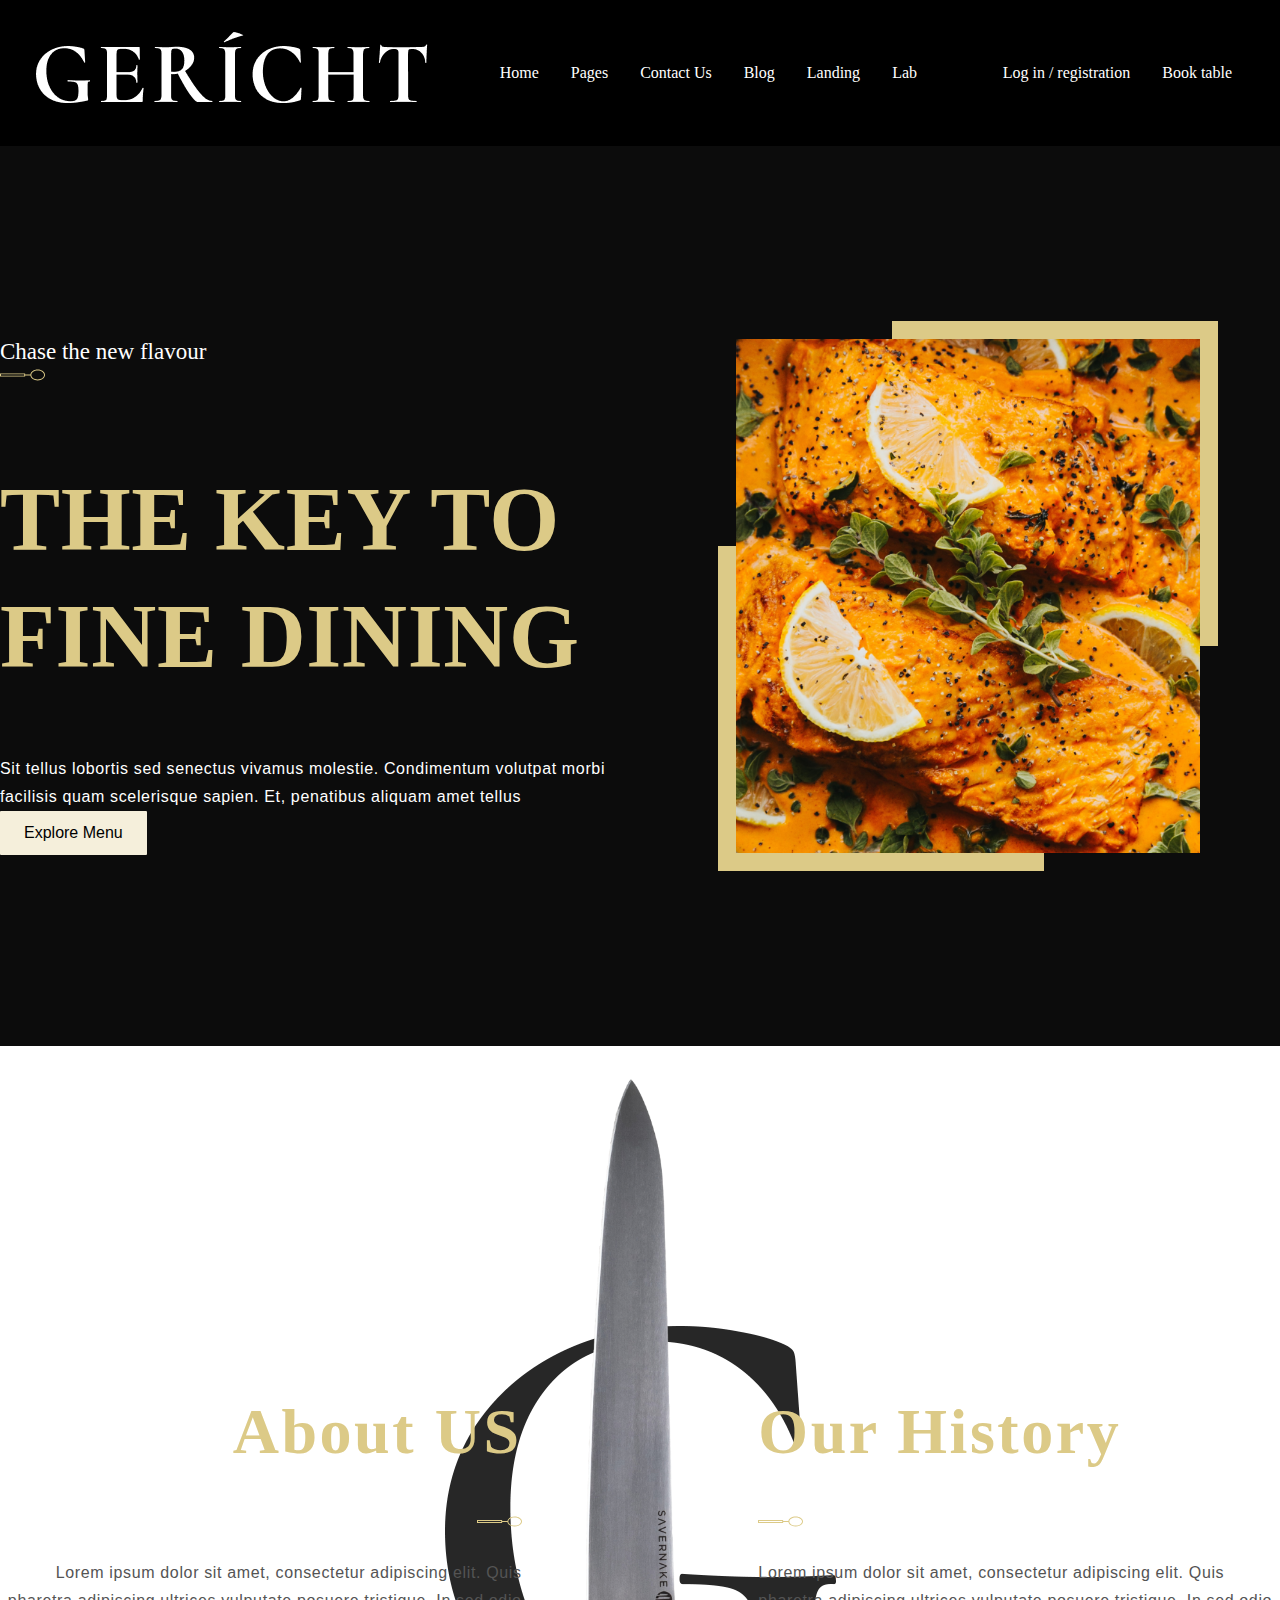
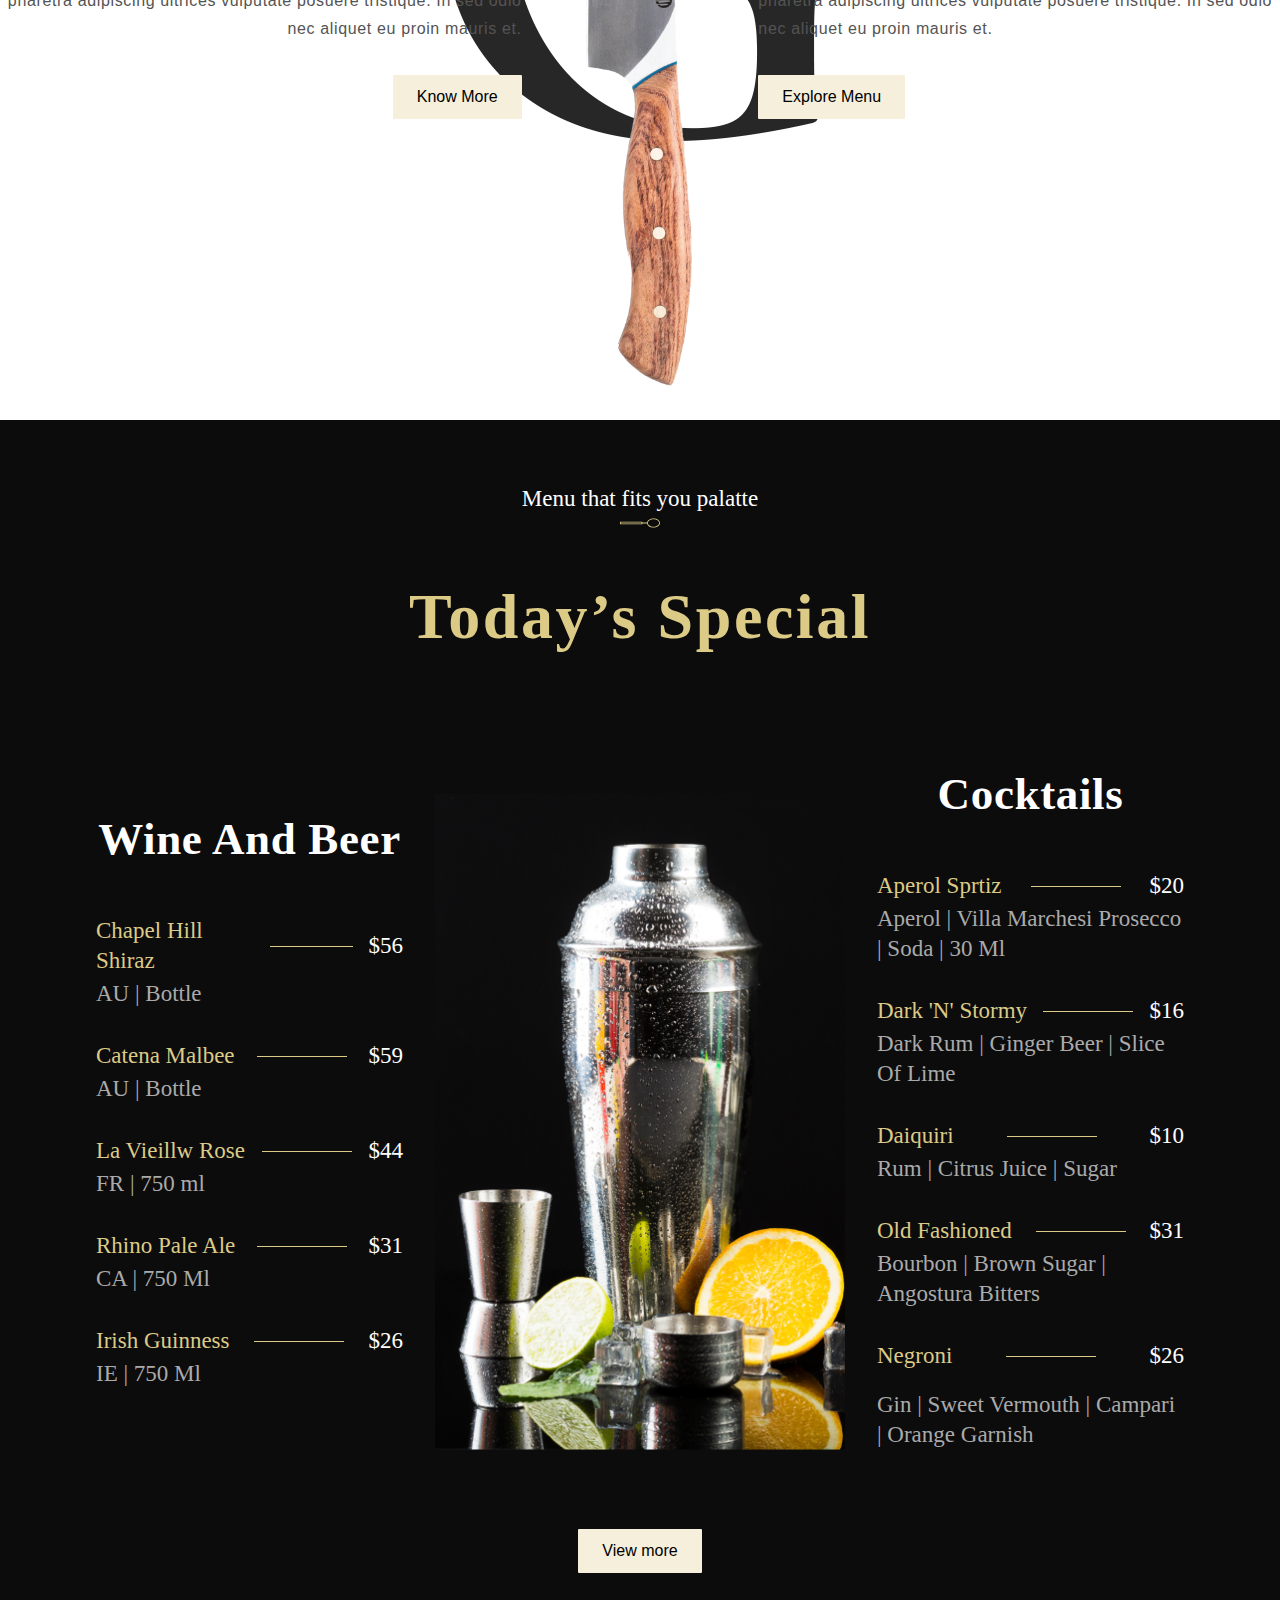
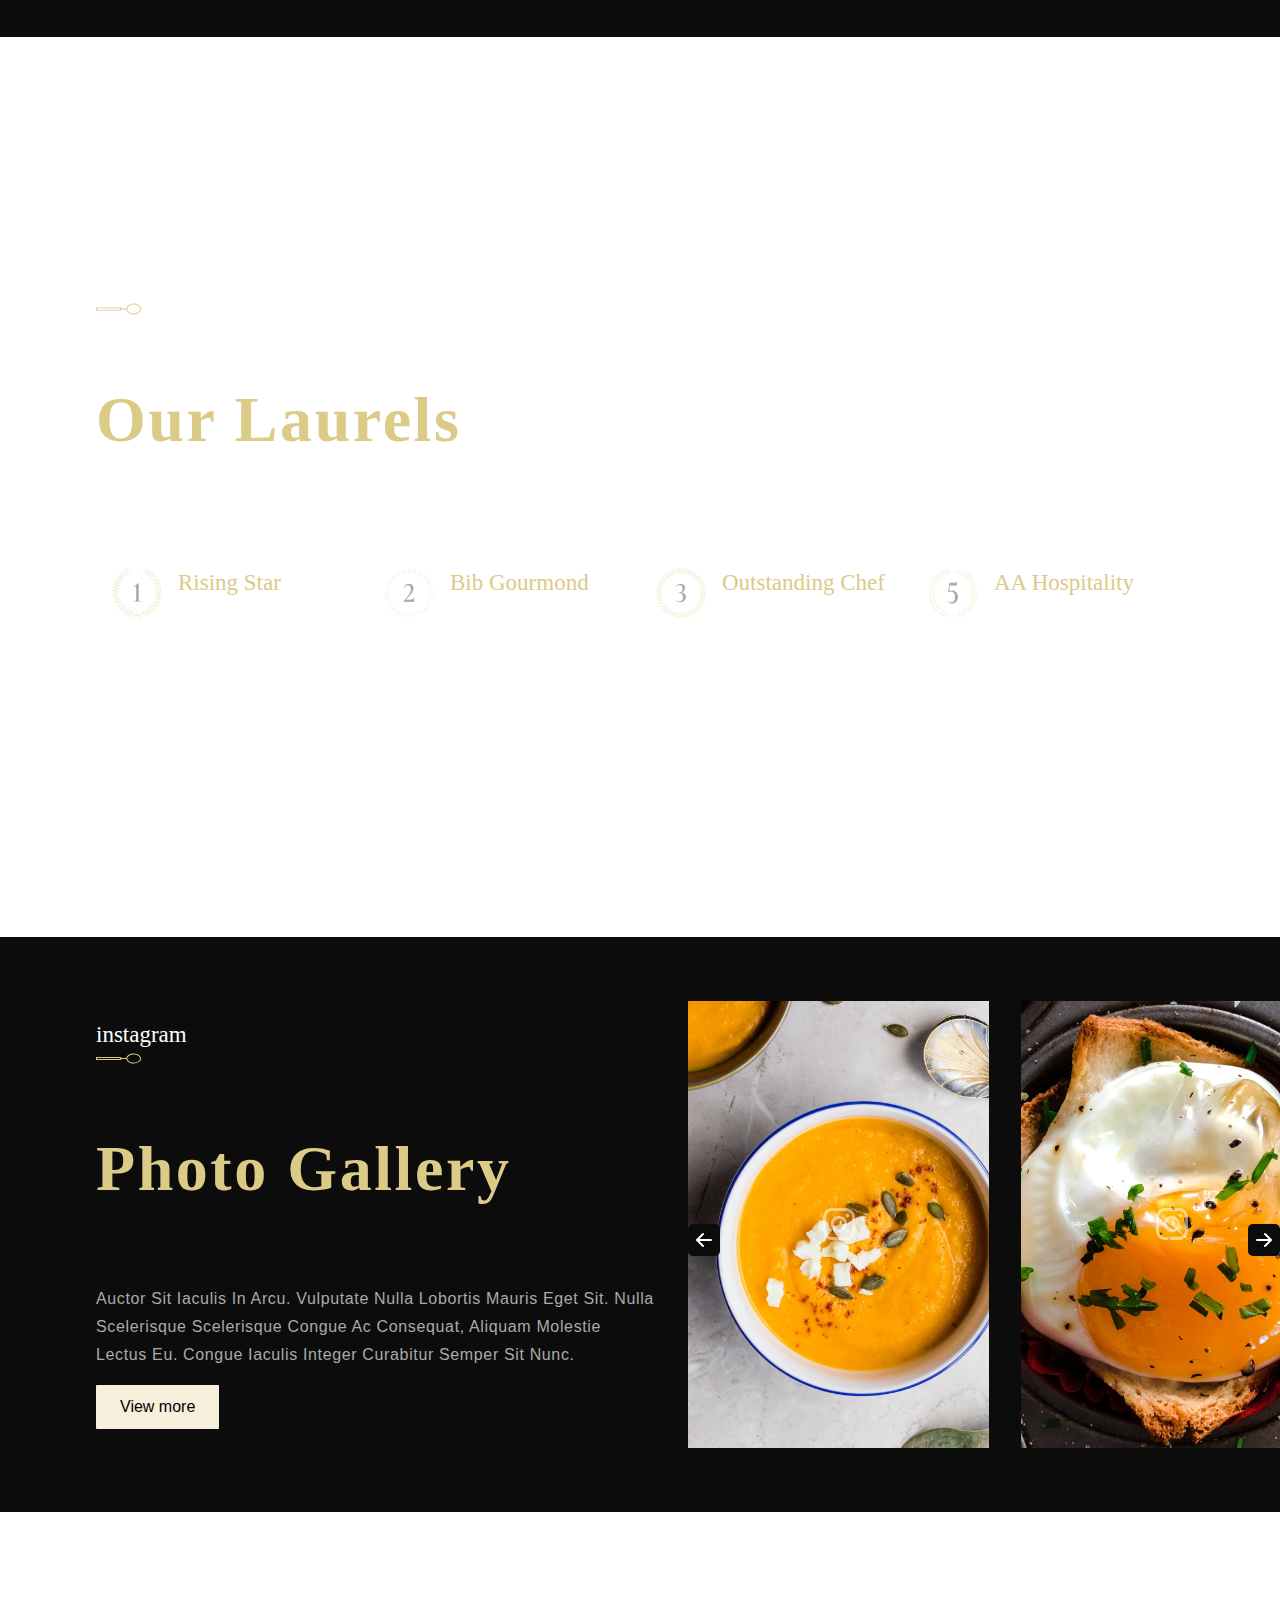
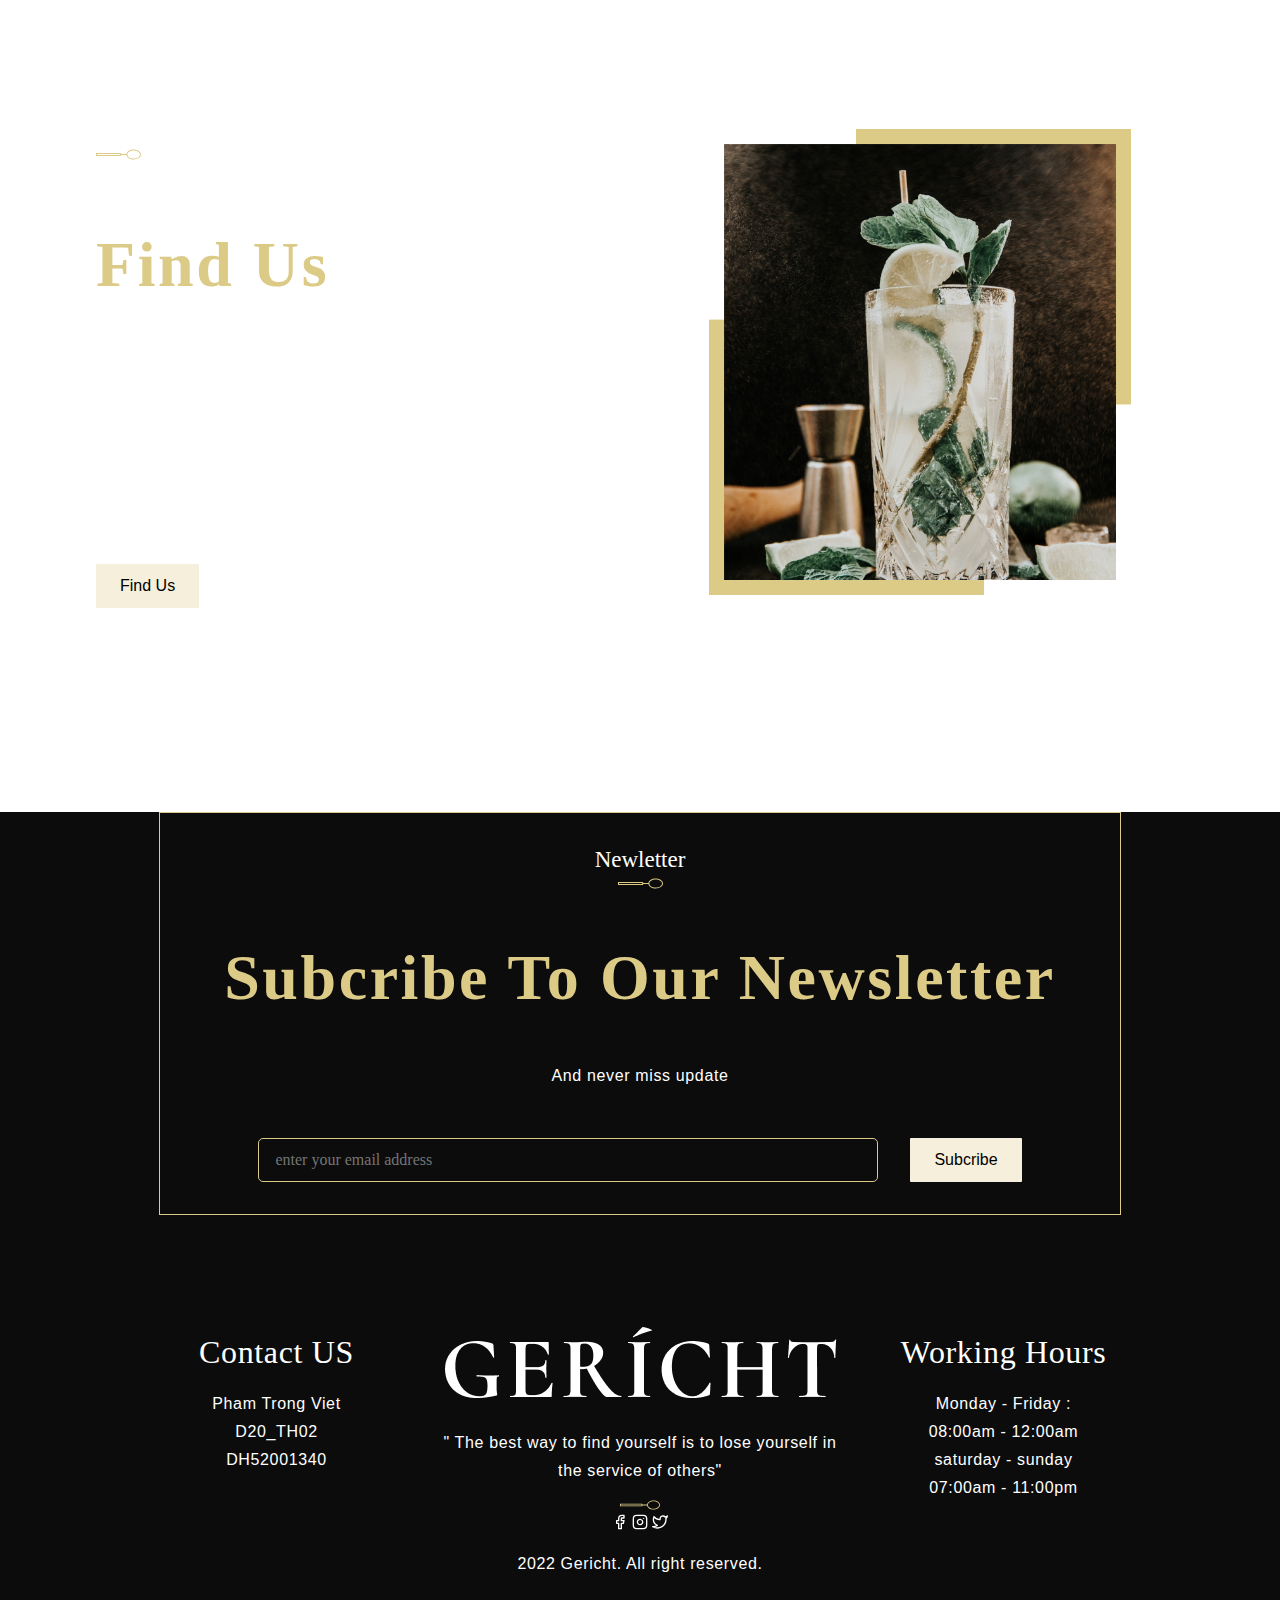
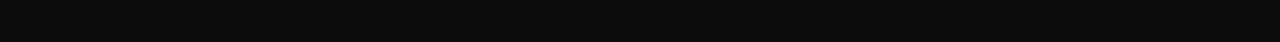
<file: index.html>
<!DOCTYPE html>
<html lang="en">
<head>
    <meta charset="UTF-8">
    <meta http-equiv="X-UA-Compatible" content="IE=edge">
    <meta name="viewport" content="width=device-width, initial-scale=1.0">
    <link rel="stylesheet" href="main.css">
    <meta name="viewport" content="width=device-width, initial-scale=1">
    
    <title>Restaurant menu</title>
</head>
<body>
    <div class="head">

    <div class="logo"><img src="img/tải xuống.png" alt="logo"></div>

    <ul class="menu" >
        <li class="menu_links" > <a href="#">Home</a> </li>
        <li class="menu_links" > <a href="index2.html">Pages</a>  </li>
        <li class="menu_links" > <a href="detail.html">Contact Us</a> </li>
        <li class="menu_links" > <a href="detail2.html">Blog</a>  </li>
        <li class="menu_links" > <a href="#">Landing</a>  </li>
        <li class="menu_links" > <a href="index3.html">Lab</a>  </li>
    </ul>
    <ul class="menu">
        <li class="menu_links"><a href="#menu">Log in / registration</a></li>
        <li class="menu_links"><a href="#menu">Book table</a></li>
    </ul>
    </div>
    <div class="app_wrapper header">
    <div class="app_wrapper_info">
    <div style="margin-bottom: 1rem;">
        <p class="cormorant">Chase the new flavour</p>
        <img src="img/spoon.d079f43fbcf509908d3865293080795a.svg" alt="spoon" class="spoon_img">
    </div>
    <h1 class="header_h1"> The key to Fine Dining</h1>
    <p class="p_opensans" style="margin:2ren 0px ;">Sit tellus lobortis sed senectus vivamus molestie. Condimentum volutpat morbi facilisis quam scelerisque sapien. Et, penatibus aliquam amet tellus</p>
    <button type="button" class="custom_button">Explore Menu</button>    
</div>
<div class="app_wrapper_img">
    <img src="img/welcome.d724eb984456d9c97470.png" alt="welcome"> 
</div>
</div>
<div class="app_bg">
    <div class="overlay_flex_center">
    <img src="img/G.b571eb82e589ec305ec9.png" alt="">
    </div>
    <div class="content_flex_center">
        <div class="content_about">
            <h1 class="text_cormorant">About US</h1>
            <img src="img/spoon.d079f43fbcf509908d3865293080795a.svg" alt="spoon" class="spoon_img">
            <p class="p_opensans">Lorem ipsum dolor sit amet, consectetur adipiscing elit. Quis pharetra adipiscing ultrices vulputate posuere tristique. In sed odio nec aliquet eu proin mauris et.</p>
            <button type="button" class="custom_button">Know More</button>
        </div>
        <div class="knife_flex_center">
            <img src="img/knife.1121c0a5afb62acb31cb.png" alt="knife">
    
        </div>
        <div class="content_history">
            <h1 class="text_cormorant">Our History</h1>
            <img src="img/spoon.d079f43fbcf509908d3865293080795a.svg" alt="spoon" class="spoon_img">
            <p class="p_opensans">Lorem ipsum dolor sit amet, consectetur adipiscing elit. Quis pharetra adipiscing ultrices vulputate posuere tristique. In sed odio nec aliquet eu proin mauris et.</p>
            <button type="button" class="custom_button">Explore Menu</button>
        </div>
    </div>
</div>

<div class="Menu_flex_center">
    <div class="Menu_title">
        <div style="margin-bottom: 1rem;">
            <p class="p_cormorant"> Menu that fits you palatte</p>
            <img src="img/spoon.d079f43fbcf509908d3865293080795a.svg" alt="">
        </div>
        <h1 class="text_cormorant">Today’s Special</h1>
    </div>
    <div class="menu_menu">
        <div class="menu_menu-wine flex_center"> 
            <p class="menu_menu-heading">Wine And Beer</p>
         
            <div class="menu_menu-items">
                <div class="menuitems">
                    <div class="menuitems_head">
                        <div class="menuitems_name">
                            <p class="p_cormorant" style="color: rgb(220, 202, 135);">Chapel Hill Shiraz</p>
                        </div>
                        <div class="menuitems_dash"> </div>
                        <div class="menuitems_price">
                            <p class="p_cormorant">$56</p>
                        </div>
                    </div>
                    <div class="menuitems_sub">
                        <p class="p_cormorant" style="color: rgb(170, 170, 170);">AU | Bottle</p>
                    </div>
                </div>
                

                <div class="menuitems">
                    <div class="menuitems_head">
                        <div class="menuitems_name">
                            <p class="p_cormorant" style="color: rgb(220, 202, 135);">Catena Malbee</p>
                        </div>
                        <div class="menuitems_dash"> </div>
                        <div class="menuitems_price">
                            <p class="p_cormorant">$59</p>
                        </div>
                    </div>
                    <div class="menuitems_sub">
                        <p class="p_cormorant" style="color: rgb(170, 170, 170);">AU | Bottle</p>
                    </div>
                </div>
              
                <div class="menuitems">
                    <div class="menuitems_head">
                        <div class="menuitems_name">
                            <p class="p_cormorant" style="color: rgb(220, 202, 135);">La Vieillw Rose</p>
                        </div>
                        <div class="menuitems_dash"> </div>
                        <div class="menuitems_price">
                            <p class="p_cormorant">$44</p>
                        </div>
                    </div>
                    <div class="menuitems_sub">
                        <p class="p_cormorant" style="color: rgb(170, 170, 170);">FR | 750 ml</p>
                    </div>
                </div>
                
                <div class="menuitems">
                    <div class="menuitems_head">
                        <div class="menuitems_name">
                            <p class="p_cormorant" style="color: rgb(220, 202, 135);">Rhino Pale Ale</p>
                        </div>
                        <div class="menuitems_dash"> </div>
                        <div class="menuitems_price">
                            <p class="p_cormorant">$31</p>
                        </div>
                    </div>
                    <div class="menuitems_sub">
                        <p class="p_cormorant" style="color: rgb(170, 170, 170);">CA | 750 Ml</p>
                    </div>
                </div>
                
                <div class="menuitems">
                    <div class="menuitems_head">
                        <div class="menuitems_name">
                            <p class="p_cormorant" style="color: rgb(220, 202, 135);">Irish Guinness</p>
                        </div>
                        <div class="menuitems_dash"> </div>
                        <div class="menuitems_price">
                            <p class="p_cormorant">$26</p>
                        </div>
                    </div>
                    <div class="menuitems_sub">
                        <p class="p_cormorant" style="color: rgb(170, 170, 170);">IE | 750 Ml</p>
                    </div>
                </div>
            </div>
        </div>
        <div class="menu_menu-img">
            <img src="img/menu.a8287c67809afebcc280.png" alt="menu">
        </div>
        
        <div class="menu_menu-cooktails flex_center">
            <p class="menu_menu-heading">Cocktails</p>
            <div class="menu_menu-items">
             
                
                <div class="menuitems">
                    <div class="menuitems_head">
                        <div class="menuitems_name">
                            <p class="p_cormorant" style="color: rgb(220, 202, 135);">Aperol Sprtiz</p>
                        </div>
                        <div class="menuitems_dash"> </div>
                        <div class="menuitems_price">
                            <p class="p_cormorant">$20</p>
                        </div>
                    </div>
                    <div class="menuitems_sub">
                        <p class="p_cormorant" style="color: rgb(170, 170, 170);">Aperol | Villa Marchesi Prosecco | Soda | 30 Ml</p>
                    </div>
                </div>
                
                <div class="menuitems">
                    <div class="menuitems_head">
                        <div class="menuitems_name">
                            <p class="p_cormorant" style="color: rgb(220, 202, 135);">Dark 'N' Stormy</p>
                        </div>
                        <div class="menuitems_dash"> </div>
                        <div class="menuitems_price">
                            <p class="p_cormorant">$16</p>
                        </div>
                    </div>
                    <div class="menuitems_sub">
                        <p class="p_cormorant" style="color: rgb(170, 170, 170);">Dark Rum | Ginger Beer | Slice Of Lime</p>
                    </div>
                </div>
                
                <div class="menuitems">
                    <div class="menuitems_head">
                        <div class="menuitems_name">
                            <p class="p_cormorant" style="color: rgb(220, 202, 135);">Daiquiri</p>
                        </div>
                        <div class="menuitems_dash"> </div>
                        <div class="menuitems_price">
                            <p class="p_cormorant">$10</p>
                        </div>
                    </div>
                    <div class="menuitems_sub">
                        <p class="p_cormorant" style="color: rgb(170, 170, 170);">Rum | Citrus Juice | Sugar</p>
                    </div>
                </div>
                
                <div class="menuitems">
                    <div class="menuitems_head">
                        <div class="menuitems_name">
                            <p class="p_cormorant" style="color: rgb(220, 202, 135);">Old Fashioned</p>
                        </div>
                        <div class="menuitems_dash"> </div>
                        <div class="menuitems_price">
                            <p class="p_cormorant">$31</p>
                        </div>
                    </div>
                    <div class="menuitems_sub">
                        <p class="p_cormorant" style="color: rgb(170, 170, 170);">Bourbon | Brown Sugar | Angostura Bitters</p>
                    </div>
                </div>
                
                <div class="menuitems">
                    <div class="menuitems_head">
                        <div class="menuitems_name">
                            <p class="p_cormorant" style="color: rgb(220, 202, 135);">Negroni</p>
                        </div>
                        <div class="menuitems_dash"> </div>
                        <div class="menuitems_price">
                            <p class="p_cormorant">$26</p>
                        </div>
                    </div>
            </div>
          
                <div class="menuitems_sub">
                    <p class="p_cormorant" style="color: rgb(170, 170, 170);">Gin | Sweet Vermouth | Campari | Orange Garnish</p>
                </div>
            </div>
        </div>
    </div>
    <div style="margin-top: 15px;">
        <button type="button" class="custom_button">View more </button>
    </div>
</div>
<div class="app_bg app_wrapper section_padding" id="awards">
    <div class="app_wrapper_info">
        <div style="margin-bottom: 1rem;">
            <p class="p_cormorant">Awards and recogniton</p>
            <img src="img/spoon.d079f43fbcf509908d3865293080795a.svg" alt="spoon" class="spoon_img">
        </div>
        <h1 class="text_cormorant">Our Laurels</h1>
        <div class="laurels_awards">
        
            <div class="laurels_awards-card">
                <img src="img/award01.361a4bc44b59b55abeda.png" alt="award">
                <div class="laurels_awards-card_content">
                    <p class="p_cormorant" style="color: rgb(220, 202, 135);">Rising Star</p>
                    <p class="p_cormorant "> Lorem Ipsum Dolor Sit Amet, Consectetur.</p>
                </div>
            </div>

            <div class="laurels_awards-card">
                <img src="img/award02.8bbdd51499739653b003.png" alt="award">
                <div class="laurels_awards-card_content">
                    <p class="p_cormorant" style="color: rgb(220, 202, 135);">Bib Gourmond</p>
                    <p class="p_cormorant "> Lorem ipsum dolor sit amet, consectetur.</p>
                </div>
            </div>

            <div class="laurels_awards-card">
                <img src="img/award03.3f7ee934c17dccbd5fc6.png" alt="award">
                <div class="laurels_awards-card_content">
                    <p class="p_cormorant" style="color: rgb(220, 202, 135);">Outstanding Chef</p>
                    <p class="p_cormorant "> Lorem ipsum dolor sit amet, consectetur.</p>
                </div>
            </div>

            <div class="laurels_awards-card">
                <img src="img/award05.48a7f5206184009dcb29.png" alt="award">
                <div class="laurels_awards-card_content">
                    <p class="p_cormorant" style="color: rgb(220, 202, 135);">AA Hospitality</p>
                    <p class="p_cormorant "> Lorem ipsum dolor sit amet, consectetur.</p>
                </div>
            </div>
        </div>
    </div>
</div>
<div class="gallery flex_center">
    <div class="gallery_content">
        <div style="margin-bottom: 1rem;">
            <p class="p_cormorant">instagram</p>
            <img src="img/spoon.d079f43fbcf509908d3865293080795a.svg" alt="spoon" class="spoon_img">
        </div>
        <h1 class="text_cormorant">Photo Gallery</h1>
        <p class="p_opensans" style="color: rgb(170, 170, 170); margin-top: 2rem;">Auctor Sit Iaculis In Arcu. Vulputate Nulla Lobortis Mauris Eget Sit. Nulla Scelerisque Scelerisque Congue Ac Consequat, Aliquam Molestie Lectus Eu. Congue Iaculis Integer Curabitur Semper Sit Nunc.</p>
        <button type="button" class="custom_button">View more </button>
    </div>
    <div class="gallery_img">
        <div class="gallery_img-container">

            <div class="gallery_img-card flex_center">
                <img src="img/gallery01.f2cbffe3049d6f91e0df.png" alt="">
                <svg stroke="currentColor" fill="currentColor" stroke-width="0"  viewBox="0 0 16 16" class="gallery_img-icons" height="1em" width="1em" xmlns="http://www.w3.org/2000/svg">
                    <path d="M8 0C5.829 0 5.556.01 4.703.048 3.85.088 3.269.222 2.76.42a3.917 3.917 0 0 0-1.417.923A3.927 3.927 0 0 0 .42 2.76C.222 3.268.087 3.85.048 4.7.01 5.555 0 5.827 0 8.001c0 2.172.01 2.444.048 3.297.04.852.174 1.433.372 1.942.205.526.478.972.923 1.417.444.445.89.719 1.416.923.51.198 1.09.333 1.942.372C5.555 15.99 5.827 16 8 16s2.444-.01 3.298-.048c.851-.04 1.434-.174 1.943-.372a3.916 3.916 0 0 0 1.416-.923c.445-.445.718-.891.923-1.417.197-.509.332-1.09.372-1.942C15.99 10.445 16 10.173 16 8s-.01-2.445-.048-3.299c-.04-.851-.175-1.433-.372-1.941a3.926 3.926 0 0 0-.923-1.417A3.911 3.911 0 0 0 13.24.42c-.51-.198-1.092-.333-1.943-.372C10.443.01 10.172 0 7.998 0h.003zm-.717 1.442h.718c2.136 0 2.389.007 3.232.046.78.035 1.204.166 1.486.275.373.145.64.319.92.599.28.28.453.546.598.92.11.281.24.705.275 1.485.039.843.047 1.096.047 3.231s-.008 2.389-.047 3.232c-.035.78-.166 1.203-.275 1.485a2.47 2.47 0 0 1-.599.919c-.28.28-.546.453-.92.598-.28.11-.704.24-1.485.276-.843.038-1.096.047-3.232.047s-2.39-.009-3.233-.047c-.78-.036-1.203-.166-1.485-.276a2.478 2.478 0 0 1-.92-.598 2.48 2.48 0 0 1-.6-.92c-.109-.281-.24-.705-.275-1.485-.038-.843-.046-1.096-.046-3.233 0-2.136.008-2.388.046-3.231.036-.78.166-1.204.276-1.486.145-.373.319-.64.599-.92.28-.28.546-.453.92-.598.282-.11.705-.24 1.485-.276.738-.034 1.024-.044 2.515-.045v.002zm4.988 1.328a.96.96 0 1 0 0 1.92.96.96 0 0 0 0-1.92zm-4.27 1.122a4.109 4.109 0 1 0 0 8.217 4.109 4.109 0 0 0 0-8.217zm0 1.441a2.667 2.667 0 1 1 0 5.334 2.667 2.667 0 0 1 0-5.334z""></path>
                </svg>
            </div>


            <div class="gallery_img-card flex_center">
                <img src="img/gallery02.27663bd9016b72ccd328.png" alt="">
                <svg stroke="currentColor" fill="currentColor" stroke-width="0"  viewBox="0 0 16 16" class="gallery_img-icons" height="1em" width="1em" xmlns="http://www.w3.org/2000/svg">
                    <path d="M8 0C5.829 0 5.556.01 4.703.048 3.85.088 3.269.222 2.76.42a3.917 3.917 0 0 0-1.417.923A3.927 3.927 0 0 0 .42 2.76C.222 3.268.087 3.85.048 4.7.01 5.555 0 5.827 0 8.001c0 2.172.01 2.444.048 3.297.04.852.174 1.433.372 1.942.205.526.478.972.923 1.417.444.445.89.719 1.416.923.51.198 1.09.333 1.942.372C5.555 15.99 5.827 16 8 16s2.444-.01 3.298-.048c.851-.04 1.434-.174 1.943-.372a3.916 3.916 0 0 0 1.416-.923c.445-.445.718-.891.923-1.417.197-.509.332-1.09.372-1.942C15.99 10.445 16 10.173 16 8s-.01-2.445-.048-3.299c-.04-.851-.175-1.433-.372-1.941a3.926 3.926 0 0 0-.923-1.417A3.911 3.911 0 0 0 13.24.42c-.51-.198-1.092-.333-1.943-.372C10.443.01 10.172 0 7.998 0h.003zm-.717 1.442h.718c2.136 0 2.389.007 3.232.046.78.035 1.204.166 1.486.275.373.145.64.319.92.599.28.28.453.546.598.92.11.281.24.705.275 1.485.039.843.047 1.096.047 3.231s-.008 2.389-.047 3.232c-.035.78-.166 1.203-.275 1.485a2.47 2.47 0 0 1-.599.919c-.28.28-.546.453-.92.598-.28.11-.704.24-1.485.276-.843.038-1.096.047-3.232.047s-2.39-.009-3.233-.047c-.78-.036-1.203-.166-1.485-.276a2.478 2.478 0 0 1-.92-.598 2.48 2.48 0 0 1-.6-.92c-.109-.281-.24-.705-.275-1.485-.038-.843-.046-1.096-.046-3.233 0-2.136.008-2.388.046-3.231.036-.78.166-1.204.276-1.486.145-.373.319-.64.599-.92.28-.28.546-.453.92-.598.282-.11.705-.24 1.485-.276.738-.034 1.024-.044 2.515-.045v.002zm4.988 1.328a.96.96 0 1 0 0 1.92.96.96 0 0 0 0-1.92zm-4.27 1.122a4.109 4.109 0 1 0 0 8.217 4.109 4.109 0 0 0 0-8.217zm0 1.441a2.667 2.667 0 1 1 0 5.334 2.667 2.667 0 0 1 0-5.334z""></path>
                </svg>
            </div>

            <div class="gallery_img-card flex_center">
                <img src="img/gallery03.b2d50180e8590d4dd330.png" alt="">
                <svg stroke="currentColor" fill="currentColor" stroke-width="0"  viewBox="0 0 16 16" class="gallery_img-icons" height="1em" width="1em" xmlns="http://www.w3.org/2000/svg">
                    <path d="M8 0C5.829 0 5.556.01 4.703.048 3.85.088 3.269.222 2.76.42a3.917 3.917 0 0 0-1.417.923A3.927 3.927 0 0 0 .42 2.76C.222 3.268.087 3.85.048 4.7.01 5.555 0 5.827 0 8.001c0 2.172.01 2.444.048 3.297.04.852.174 1.433.372 1.942.205.526.478.972.923 1.417.444.445.89.719 1.416.923.51.198 1.09.333 1.942.372C5.555 15.99 5.827 16 8 16s2.444-.01 3.298-.048c.851-.04 1.434-.174 1.943-.372a3.916 3.916 0 0 0 1.416-.923c.445-.445.718-.891.923-1.417.197-.509.332-1.09.372-1.942C15.99 10.445 16 10.173 16 8s-.01-2.445-.048-3.299c-.04-.851-.175-1.433-.372-1.941a3.926 3.926 0 0 0-.923-1.417A3.911 3.911 0 0 0 13.24.42c-.51-.198-1.092-.333-1.943-.372C10.443.01 10.172 0 7.998 0h.003zm-.717 1.442h.718c2.136 0 2.389.007 3.232.046.78.035 1.204.166 1.486.275.373.145.64.319.92.599.28.28.453.546.598.92.11.281.24.705.275 1.485.039.843.047 1.096.047 3.231s-.008 2.389-.047 3.232c-.035.78-.166 1.203-.275 1.485a2.47 2.47 0 0 1-.599.919c-.28.28-.546.453-.92.598-.28.11-.704.24-1.485.276-.843.038-1.096.047-3.232.047s-2.39-.009-3.233-.047c-.78-.036-1.203-.166-1.485-.276a2.478 2.478 0 0 1-.92-.598 2.48 2.48 0 0 1-.6-.92c-.109-.281-.24-.705-.275-1.485-.038-.843-.046-1.096-.046-3.233 0-2.136.008-2.388.046-3.231.036-.78.166-1.204.276-1.486.145-.373.319-.64.599-.92.28-.28.546-.453.92-.598.282-.11.705-.24 1.485-.276.738-.034 1.024-.044 2.515-.045v.002zm4.988 1.328a.96.96 0 1 0 0 1.92.96.96 0 0 0 0-1.92zm-4.27 1.122a4.109 4.109 0 1 0 0 8.217 4.109 4.109 0 0 0 0-8.217zm0 1.441a2.667 2.667 0 1 1 0 5.334 2.667 2.667 0 0 1 0-5.334z""></path>
                </svg>
            </div>

            <div class="gallery_img-card flex_center">
                <img src="img/gallery04.c36a695f8a3b9d311106.png" alt="">
                <svg stroke="currentColor" fill="currentColor" stroke-width="0"  viewBox="0 0 16 16" class="gallery_img-icons" height="1em" width="1em" xmlns="http://www.w3.org/2000/svg">
                    <path d="M8 0C5.829 0 5.556.01 4.703.048 3.85.088 3.269.222 2.76.42a3.917 3.917 0 0 0-1.417.923A3.927 3.927 0 0 0 .42 2.76C.222 3.268.087 3.85.048 4.7.01 5.555 0 5.827 0 8.001c0 2.172.01 2.444.048 3.297.04.852.174 1.433.372 1.942.205.526.478.972.923 1.417.444.445.89.719 1.416.923.51.198 1.09.333 1.942.372C5.555 15.99 5.827 16 8 16s2.444-.01 3.298-.048c.851-.04 1.434-.174 1.943-.372a3.916 3.916 0 0 0 1.416-.923c.445-.445.718-.891.923-1.417.197-.509.332-1.09.372-1.942C15.99 10.445 16 10.173 16 8s-.01-2.445-.048-3.299c-.04-.851-.175-1.433-.372-1.941a3.926 3.926 0 0 0-.923-1.417A3.911 3.911 0 0 0 13.24.42c-.51-.198-1.092-.333-1.943-.372C10.443.01 10.172 0 7.998 0h.003zm-.717 1.442h.718c2.136 0 2.389.007 3.232.046.78.035 1.204.166 1.486.275.373.145.64.319.92.599.28.28.453.546.598.92.11.281.24.705.275 1.485.039.843.047 1.096.047 3.231s-.008 2.389-.047 3.232c-.035.78-.166 1.203-.275 1.485a2.47 2.47 0 0 1-.599.919c-.28.28-.546.453-.92.598-.28.11-.704.24-1.485.276-.843.038-1.096.047-3.232.047s-2.39-.009-3.233-.047c-.78-.036-1.203-.166-1.485-.276a2.478 2.478 0 0 1-.92-.598 2.48 2.48 0 0 1-.6-.92c-.109-.281-.24-.705-.275-1.485-.038-.843-.046-1.096-.046-3.233 0-2.136.008-2.388.046-3.231.036-.78.166-1.204.276-1.486.145-.373.319-.64.599-.92.28-.28.546-.453.92-.598.282-.11.705-.24 1.485-.276.738-.034 1.024-.044 2.515-.045v.002zm4.988 1.328a.96.96 0 1 0 0 1.92.96.96 0 0 0 0-1.92zm-4.27 1.122a4.109 4.109 0 1 0 0 8.217 4.109 4.109 0 0 0 0-8.217zm0 1.441a2.667 2.667 0 1 1 0 5.334 2.667 2.667 0 0 1 0-5.334z""></path>
                </svg>
            </div>
        </div>
        <div class="gallery_img-arrow">
            <svg stroke="currentColor" fill="currentColor" stroke-width="0" viewBox="0 0 16 16" class="gallery_arrow-icons" height="1em" width="1em" xmlns="http://www.w3.org/2000/svg">
                <path fill-rule="evenodd" d="M12 8a.5.5 0 0 1-.5.5H5.707l2.147 2.146a.5.5 0 0 1-.708.708l-3-3a.5.5 0 0 1 0-.708l3-3a.5.5 0 1 1 .708.708L5.707 7.5H11.5a.5.5 0 0 1 .5.5z"></path>
            </svg>
            <svg stroke="currentColor" fill="currentColor"  stroke-width="0" viewBox="0 0 16 16"   class="gallery_arrow-icons" height="1em" width="1em"  xmlns="http://www.w3.org/2000/svg">
                <path fill-rule="evenodd" d="M4 8a.5.5 0 0 1 .5-.5h5.793L8.146 5.354a.5.5 0 1 1 .708-.708l3 3a.5.5 0 0 1 0 .708l-3 3a.5.5 0 0 1-.708-.708L10.293 8.5H4.5A.5.5 0 0 1 4 8z" > </path>
            </svg>
        </div>
    </div>
</div>

<div class="app_bg app_wrapper section_padding">
    <div class="app_wrapper_info">
        <div style="margin-bottom: 1rem;">
            <p class="p_cormorant">Contact</p>
            <img src="img/spoon.d079f43fbcf509908d3865293080795a.svg" alt="spoon" class="spoon_img">
        </div>
        <h1 class="text_cormorant" style="margin-bottom: 3rem;">Find Us</h1>
        <div    class="app_wrapper-content">
            <p class="p_opensans">lane ends bungalow, whatcroft Hall Lane, rudheath,CW9 75G</p>
            <p class="p_cormorant" style="margin: 2rem 0px;">Openin Hours</p>
            <p class="p_opensans">Mon - Fri : 10:00 am - 02:00 am</p>
            <p class="p_opensans">Sat - Sun :10:00 am - 03:00 am </p>
            <button class="custom_button" style="margin-top: 2rem;">Find Us</button>
        </div>
    </div>
    <div class="app_wrapper_img">
        <img src="img/findus.585c393ccd3671513743.png" alt="find us">
    </div>
</div>
<div class="footer section_padding">
    <div class="footerOverlay">
        <div class="footerOverlay-black"></div>
        <div class="footerOverlay-img app_bg"></div>
    </div>
    <div class="newletter">
        <div class="newletter-heading">
            <div style="margin-bottom: 1rem;">
                <p class="p_cormorant">Newletter</p>
                <img src="img/spoon.d079f43fbcf509908d3865293080795a.svg" alt="spoon" class="spoon_img">
            </div>
            <h1 class="text_cormorant">Subcribe to Our Newsletter</h1>
            <p class="p_opensans">And never miss update</p>
        </div>
        <div class="newletter-input flex_center">
            <input type="email" placeholder="enter your email address">
            <button class="custom_button"> Subcribe</button>
        </div>
    </div>
    <div class="footer-links">
        <div class="footer-links_contact">
            <h1 class="footer-headtext">Contact US</h1>
            <p class="p_opensans">Pham Trong Viet</p>
            <p class="p_opensans">D20_TH02</p>
            <p class="p_opensans">DH52001340</p>
        </div>
        <div class="footer-links_logo">
            <img src="img/tải xuống.png" alt="logo">   
            <p class="p_opensans">" The best way to find yourself is to lose yourself in the service of others"</p>
            <img src="img/spoon.d079f43fbcf509908d3865293080795a.svg" alt="spoon" style="margin-top: 15px;">
            <div class="footer-links-icons">
                <svg stroke="currentColor" fill="none" stroke-width="2" viewBox="0 0 24 24" stroke-linecap="round" stroke-linejoin="round" height="1em" width="1em" xmlns="http://www.w3.org/2000/svg">
                    <path d="M18 2h-3a5 5 0 0 0-5 5v3H7v4h3v8h4v-8h3l1-4h-4V7a1 1 0 0 1 1-1h3z"></path>
                </svg>
                <svg stroke="currentColor" fill="none" stroke-width="2" viewBox="0 0 24 24" stroke-linecap="round" stroke-linejoin="round" height="1em" width="1em" xmlns="http://www.w3.org/2000/svg">
                    <rect x="2" y="2" width="20" height="20" rx="5" ry="5"></rect>
                    <path d="M16 11.37A4 4 0 1 1 12.63 8 4 4 0 0 1 16 11.37z"></path>
                    <line x1="17.5" y1="6.5" x2="17.51" y2="6.5"></line>
                </svg>
                <svg stroke="currentColor" fill="none" stroke-width="2" viewBox="0 0 24 24" stroke-linecap="round" stroke-linejoin="round" height="1em" width="1em" xmlns="http://www.w3.org/2000/svg">
                    <path d="M23 3a10.9 10.9 0 0 1-3.14 1.53 4.48 4.48 0 0 0-7.86 3v1A10.66 10.66 0 0 1 3 4s-4 9 5 13a11.64 11.64 0 0 1-7 2c9 5 20 0 20-11.5a4.5 4.5 0 0 0-.08-.83A7.72 7.72 0 0 0 23 3z"></path>
                </svg>
            </div>
            
        </div>
        <div class="footer-links_work">
            <h1 class="footer-headtext">Working hours</h1>
            <p class="p_opensans">Monday - Friday : </p>
            <p class="p_opensans">08:00am - 12:00am</p>
            <p class="p_opensans">saturday - sunday</p>
            <p class="p_opensans">07:00am - 11:00pm</p>

        </div>
       
    </div>
    <div class="footer_copyRight">
        <p class="p_opensans">2022 Gericht. All right reserved.</p>
    </div>
</div>
<div id="backtop">
    <i class="fa-solid fa-arrow-up"></i>

</div>



</div>
</body>
</html>
</file>
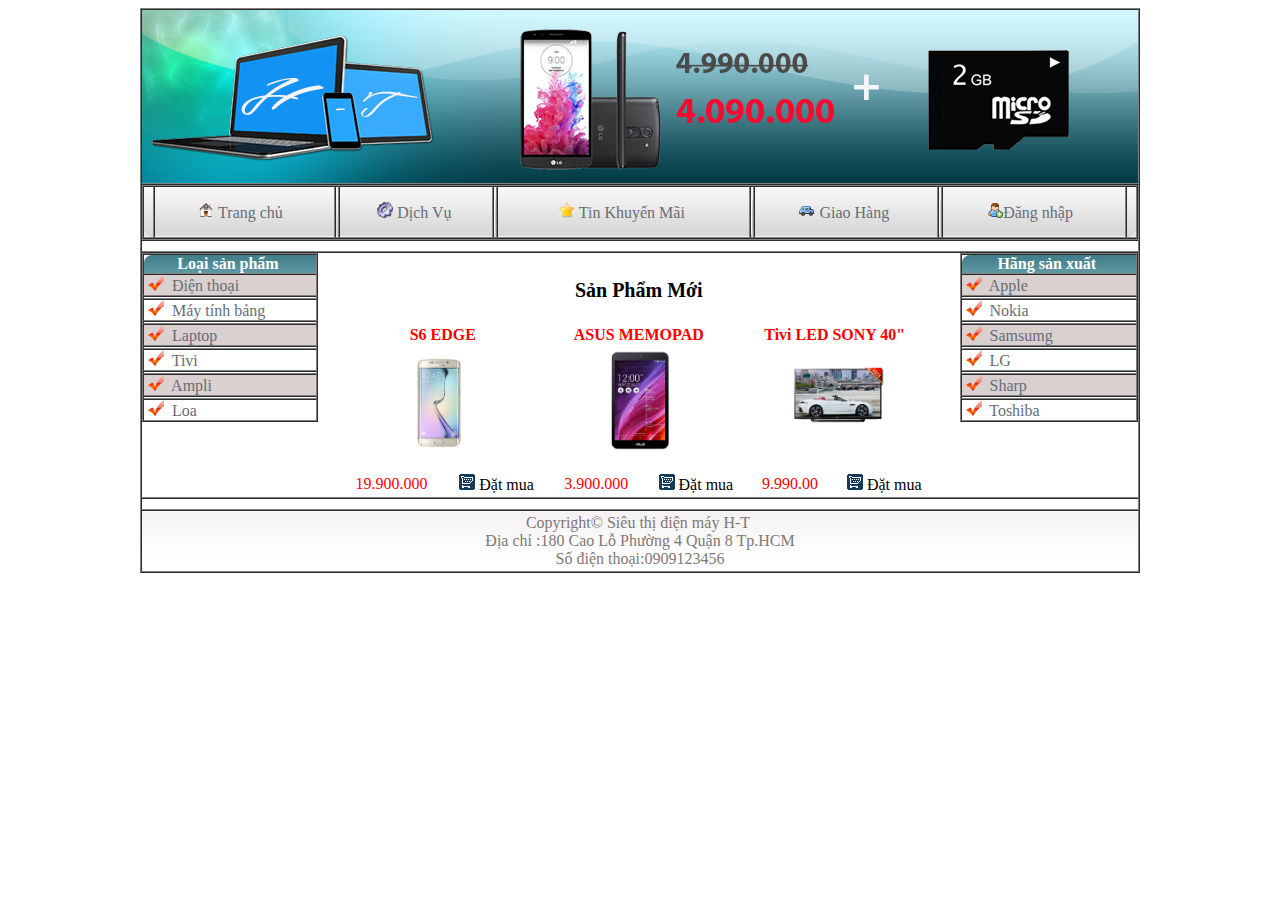
<file: lap/lab2/index.html>
<!DOCTYPE html PUBLIC "-//W3C//DTD XHTML 1.0 Transitional//EN" "http://www.w3.org/TR/xhtml1/DTD/xhtml1-transitional.dtd">
<html xmlns="http://www.w3.org/1999/xhtml">
<head>
<meta http-equiv="Content-Type" content="text/html; charset=utf-8" />
<title>Siêu thị điện máy</title>

<style type="text/css">
.title {
	font-weight: bold;
	color: #FFF;
}
a{
  text-decoration: none;
  color: #676d77 ;

}
</style>
</head>

<body>
  <table width="1000" align="center" border="1" cellpadding="0" cellspacing="0">
    <tr><!-- logo và banner -->
        <td background="images/layout/header_bg.jpg">
            <table border="0" cellpadding="0" cellspacing="0" width="100%">
                <tr>
                    <td height="173" width="300" align="center" valign="middle">
                        <img src="images/layout/logo.png" width="284" height="160" />
                      </td>
                      <td width="700" align="center">
                        <img src="images/layout/banner.png" width="600" height="173" />
                      </td>
                  </tr>
              </table>
          </td>
      </tr>
      <tr><!-- menu -->
        <td>
            <table width="100%" border="1" cellspacing="0" cellpadding="0" >
                <tr style="background-image: url(images/layout/menu_bg.gif);color: #676d77;text-align: center;">
                  <td style="background-image: url(images/layout/menu_left.gif);"height="50" width="9">&nbsp;</td>
                  <td  ><img src="images/layout/home.png" alt="home"> Trang chủ &nbsp;</td>
                  <td width="2"><img src="images/layout/menu_left.gif" width="2" height="50" /></td>
                  <td ><a href="dichvu.html"><img src="images/layout/services.png" alt=""> Dịch Vụ&nbsp;</a></td>
                  <td width="2"><img src="images/layout/menu_divider.gif" width="2" height="50" /></td>
                  <td ><img src="images/layout/favs.png" alt=""> Tin Khuyến Mãi&nbsp;</td>
                  <td width="2"><img src="images/layout/menu_divider.gif" width="2" height="50" /></td>
                  <td ><img src="images/layout/car.png" alt=""> Giao Hàng&nbsp;</td>
                  <td width="2"><img src="images/layout/menu_divider.gif" width="2" height="50" /></td>
                  <td><img src="images/layout/user_add.png" alt="">Đăng nhập &nbsp;</td>
                  <td style="background-image: url(images/layout/menu_right.gif);" width="9">&nbsp;</td>
                </tr>
  </table>
  
          </td>
      </tr>
      <tr><!-- dòng trắng -->
        <td height="10"></td>
      </tr>
      <tr> <!-- Nội dung -->
        <td>
            <table width="100%" border="0" cellpadding="0" cellspacing="0">
                <tr>
                     <td width="196" valign="top"><!-- left -->
                        <table width="100%" border="1" cellspacing="0" cellpadding="0">
                                <tr >
                                  <td style="background-image: url(images/layout/menu_title_bg.gif);color: white;text-align: center;"> <b>Loại sản phẩm&nbsp;</b></td>
                             </tr>
                                <tr>
                                  <td style="background-color:#dad0d0 ;color: #676d77;">&nbsp;<img src="images/layout/checked.png" alt="">&nbsp; Điện thoại</td>
                                </tr>
                                <tr>
                                  <td height="1"></td>
                                </tr>
                                <tr>
                                  <td style="background-color:#eee6e6, ;color: #676d77;">&nbsp;<img src="images/layout/checked.png" alt="">&nbsp; Máy tính bảng</td>
                                </tr>
                                <tr>
                                  <td height="1"></td>
                                </tr>
                                <tr>
                                  <td style="background-color:#dad0d0 ;color: #676d77;">&nbsp;<img src="images/layout/checked.png" alt="">&nbsp; Laptop</td>
                                </tr>
                               <tr>
                                  <td height="1"></td>
                            </tr>
                                <tr>
                                  <td style="background-color:#eee6e6, ;color: #676d77;">&nbsp;<img src="images/layout/checked.png" alt="">&nbsp; Tivi</td>
                                </tr>
                                <tr>
                                  <td height="1"></td>
                                </tr>
                                <tr>
                                  <td style="background-color:#dad0d0 ;color: #676d77;">&nbsp;<img src="images/layout/checked.png" alt="">&nbsp; Ampli</td>
                                </tr>
                                <tr>
                                  <td  height="1"></td>
                                </tr>
                                <tr>
                                  <td style="background-color:#eee6e6, ;color: #676d77;">&nbsp;<img src="images/layout/checked.png" alt="">&nbsp; Loa</td>
                                </tr>
                        </table>
  
                      </td>
  
  
                      
                    <td width="24"></td> <!-- trắng -->
                      <td width="560" valign="top">
                        <table width="600"  align ="center" >
                          <tr style="text-align :center ; font-size:20px; ">
                            <td>
                              <br> <b>Sản Phẩm Mới</b> 
                            </td>
                          </tr>
                        </table>
  
                        <table width="600"  align="center">
                          <br>
                          <tr style="color: red;text-align: center; " >
                          
                            <td   width="200">
                             <b> S6 EDGE </b>
                            </td>
                            <td  width="180"><b> ASUS MEMOPAD </b></td>
                            <td width="200"> <b> Tivi LED SONY 40" </b></td>
                          </b>
                          </tr>
                        </table>
                        <table width="600"  >
                          <tr align="center">
                          <td ><img src="images/pro_img/phones/S6Edge1.png" alt="" width="100">
  
                          </td>
                          <td><img src="images/pro_img/tablets/ME181CX1.png" alt="" width="100"></td>
                          <td><img src="images/pro_img/tivis/KDL-40R350C VN31.png" alt="" width="100"  ></td>
                          </tr>
                        </table>
  
                        <table width="600" >
                          <tr align="center">
                            <br>
                            <td style="color: red;">19.900.000</td>
                            <td><img src="images/layout/cart.gif" alt=""> Đặt mua</td>
                            <td style="color: red;">3.900.000</td>
                            <td><img src="images/layout/cart.gif" alt=""> Đặt mua</td>
                            <td style="color: red;">9.990.00</td>
                            <td><img src="images/layout/cart.gif" alt=""> Đặt mua</td>
                          </tr>
                          
                        </table>
                        <!-- center --></td>
                      <td width="24"></td> 
                      <!-- trắng -->
                    <td width="196" valign="top"><table width="100%" border="1" cellspacing="0" cellpadding="0">
                      <tr>
                        <td style="background-image: url(images/layout/menu_title_bg.gif);color: white;text-align: center;"> <b>Hãng sản xuất&nbsp;</b></td>
                      </tr>
                      <tr>
                        <td style="background-color:#dad0d0 ;color: #676d77;">&nbsp;<img src="images/layout/checked.png" alt="">&nbsp; Apple</td>
                      </tr>
                      <tr>
                        <td height="1"></td>
                      </tr>
                      <tr>
                        <td style="background-color:#eee6e6, ;color: #676d77;">&nbsp;<img src="images/layout/checked.png" alt="">&nbsp; Nokia</td>
                      </tr>
                      <tr>
                        <td height="1"></td>
                      </tr>
                      <tr>
                        <td style="background-color:#dad0d0 ;color: #676d77;">&nbsp;<img src="images/layout/checked.png" alt="">&nbsp; Samsumg</td>
                      </tr>
                      <tr>
                        <td height="1"></td>
                      </tr>
                      <tr>
                        <td style="background-color:#eee6e6, ;color: #676d77;">&nbsp;<img src="images/layout/checked.png" alt="">&nbsp; LG</td>
                      </tr>
                      <tr>
                        <td height="1"></td>
                      </tr>
                      <tr>
                        <td style="background-color:#dad0d0 ;color: #676d77;">&nbsp;<img src="images/layout/checked.png" alt="">&nbsp; Sharp</td>
                      </tr>
                      <tr>
                        <td height="1"></td>
                      </tr>
                      <tr>
                        <td style="background-color:#eee6e6, ;color: #676d77;">&nbsp;<img src="images/layout/checked.png" alt="">&nbsp; Toshiba</td>
                      </tr>
                    </table>                    <!-- right --></td>
                  </tr>
              </table>
          
        </td>
      </tr>
      <tr> <!-- trắng -->
        <td height="10"></td>
      </tr>
      <tr style="background-image: url(images/layout/footer_bg.gif);color: #847676;text-align: center;" > <!-- footer -->
        <td height="60">Copyright© Siêu thị điện máy H-T&nbsp;
          <br>Địa chỉ :180 Cao Lỗ Phường 4 Quận 8 Tp.HCM
          <br> Số điện thoại:0909123456
        </br>
        
      </tr>
      
  </table>
  
  </body>
</html>
</file>
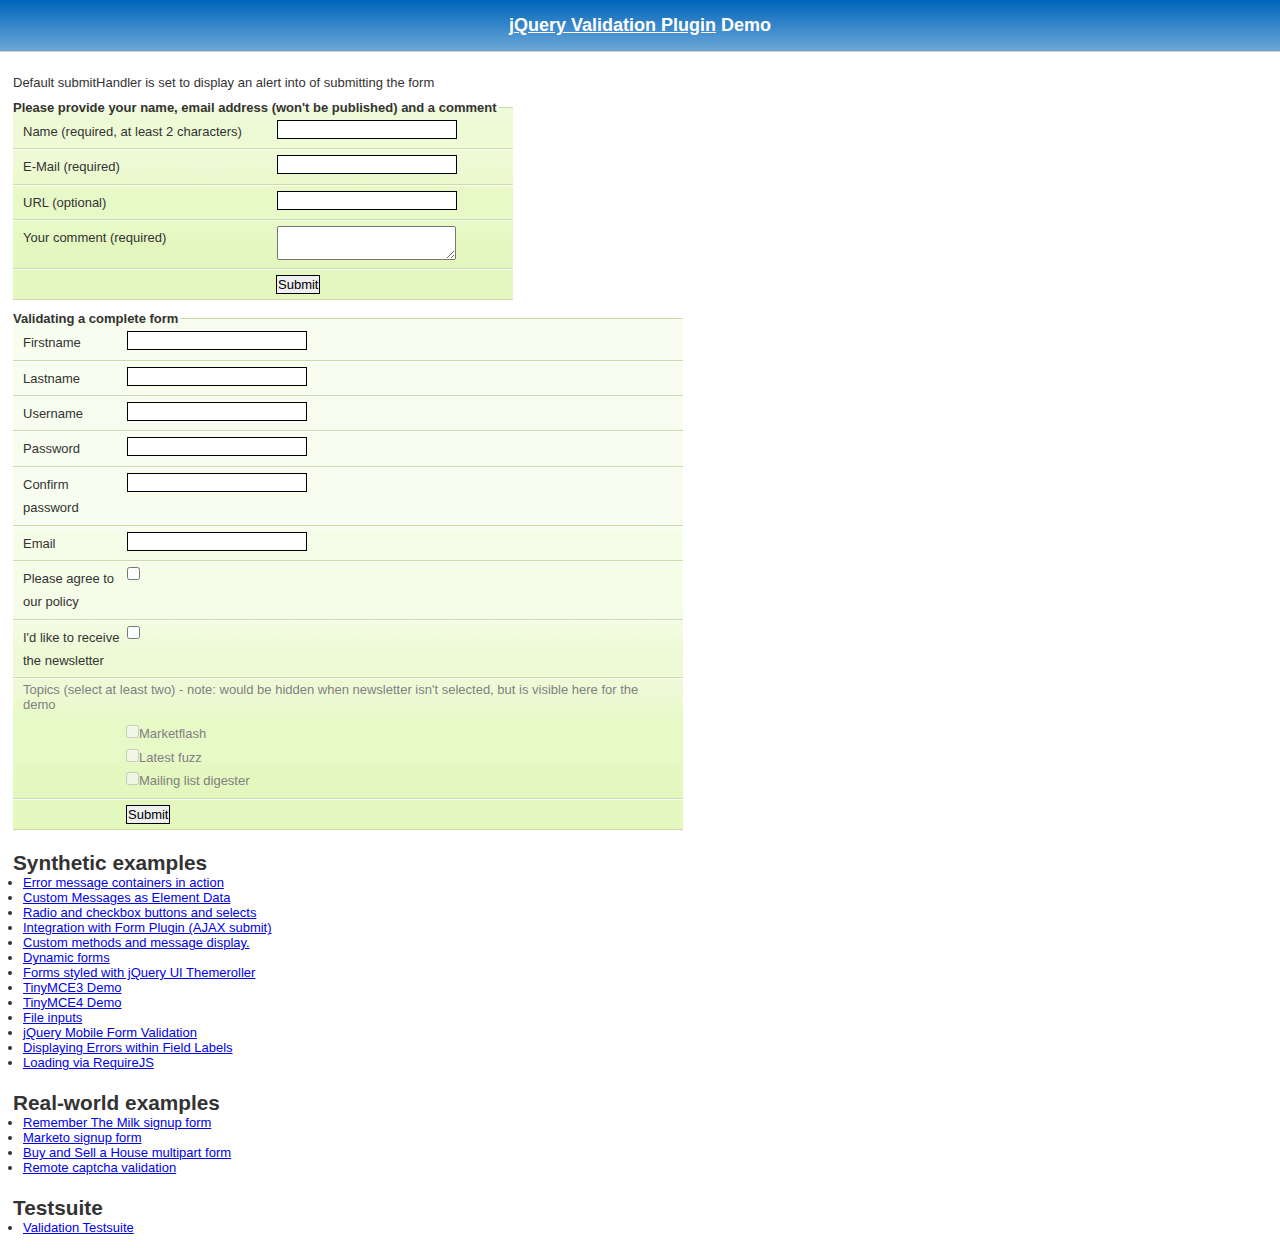
<file: lap/lab1/scripts/jquery-validation-1.14.0/demo/index.html>
<!DOCTYPE html>
<html lang="en">
<head>
	<meta charset="utf-8">
	<title>jQuery validation plug-in - main demo</title>
	<link rel="stylesheet" href="css/screen.css">
	<script src="../lib/jquery.js"></script>
	<script src="../dist/jquery.validate.js"></script>
	<script>
	$.validator.setDefaults({
		submitHandler: function() {
			alert("submitted!");
		}
	});

	$().ready(function() {
		// validate the comment form when it is submitted
		$("#commentForm").validate();

		// validate signup form on keyup and submit
		$("#signupForm").validate({
			rules: {
				firstname: "required",
				lastname: "required",
				username: {
					required: true,
					minlength: 2
				},
				password: {
					required: true,
					minlength: 5
				},
				confirm_password: {
					required: true,
					minlength: 5,
					equalTo: "#password"
				},
				email: {
					required: true,
					email: true
				},
				topic: {
					required: "#newsletter:checked",
					minlength: 2
				},
				agree: "required"
			},
			messages: {
				firstname: "Please enter your firstname",
				lastname: "Please enter your lastname",
				username: {
					required: "Please enter a username",
					minlength: "Your username must consist of at least 2 characters"
				},
				password: {
					required: "Please provide a password",
					minlength: "Your password must be at least 5 characters long"
				},
				confirm_password: {
					required: "Please provide a password",
					minlength: "Your password must be at least 5 characters long",
					equalTo: "Please enter the same password as above"
				},
				email: "Please enter a valid email address",
				agree: "Please accept our policy",
				topic: "Please select at least 2 topics"
			}
		});

		// propose username by combining first- and lastname
		$("#username").focus(function() {
			var firstname = $("#firstname").val();
			var lastname = $("#lastname").val();
			if (firstname && lastname && !this.value) {
				this.value = firstname + "." + lastname;
			}
		});

		//code to hide topic selection, disable for demo
		var newsletter = $("#newsletter");
		// newsletter topics are optional, hide at first
		var inital = newsletter.is(":checked");
		var topics = $("#newsletter_topics")[inital ? "removeClass" : "addClass"]("gray");
		var topicInputs = topics.find("input").attr("disabled", !inital);
		// show when newsletter is checked
		newsletter.click(function() {
			topics[this.checked ? "removeClass" : "addClass"]("gray");
			topicInputs.attr("disabled", !this.checked);
		});
	});
	</script>
	<style>
	#commentForm {
		width: 500px;
	}
	#commentForm label {
		width: 250px;
	}
	#commentForm label.error, #commentForm input.submit {
		margin-left: 253px;
	}
	#signupForm {
		width: 670px;
	}
	#signupForm label.error {
		margin-left: 10px;
		width: auto;
		display: inline;
	}
	#newsletter_topics label.error {
		display: none;
		margin-left: 103px;
	}
	</style>
</head>
<body>
<h1 id="banner"><a href="http://jqueryvalidation.org/">jQuery Validation Plugin</a> Demo</h1>
<div id="main">
	<p>Default submitHandler is set to display an alert into of submitting the form</p>
	<form class="cmxform" id="commentForm" method="get" action="">
		<fieldset>
			<legend>Please provide your name, email address (won't be published) and a comment</legend>
			<p>
				<label for="cname">Name (required, at least 2 characters)</label>
				<input id="cname" name="name" minlength="2" type="text" required>
			</p>
			<p>
				<label for="cemail">E-Mail (required)</label>
				<input id="cemail" type="email" name="email" required>
			</p>
			<p>
				<label for="curl">URL (optional)</label>
				<input id="curl" type="url" name="url">
			</p>
			<p>
				<label for="ccomment">Your comment (required)</label>
				<textarea id="ccomment" name="comment" required></textarea>
			</p>
			<p>
				<input class="submit" type="submit" value="Submit">
			</p>
		</fieldset>
	</form>
	<form class="cmxform" id="signupForm" method="get" action="">
		<fieldset>
			<legend>Validating a complete form</legend>
			<p>
				<label for="firstname">Firstname</label>
				<input id="firstname" name="firstname" type="text">
			</p>
			<p>
				<label for="lastname">Lastname</label>
				<input id="lastname" name="lastname" type="text">
			</p>
			<p>
				<label for="username">Username</label>
				<input id="username" name="username" type="text">
			</p>
			<p>
				<label for="password">Password</label>
				<input id="password" name="password" type="password">
			</p>
			<p>
				<label for="confirm_password">Confirm password</label>
				<input id="confirm_password" name="confirm_password" type="password">
			</p>
			<p>
				<label for="email">Email</label>
				<input id="email" name="email" type="email">
			</p>
			<p>
				<label for="agree">Please agree to our policy</label>
				<input type="checkbox" class="checkbox" id="agree" name="agree">
			</p>
			<p>
				<label for="newsletter">I'd like to receive the newsletter</label>
				<input type="checkbox" class="checkbox" id="newsletter" name="newsletter">
			</p>
			<fieldset id="newsletter_topics">
				<legend>Topics (select at least two) - note: would be hidden when newsletter isn't selected, but is visible here for the demo</legend>
				<label for="topic_marketflash">
					<input type="checkbox" id="topic_marketflash" value="marketflash" name="topic">Marketflash
				</label>
				<label for="topic_fuzz">
					<input type="checkbox" id="topic_fuzz" value="fuzz" name="topic">Latest fuzz
				</label>
				<label for="topic_digester">
					<input type="checkbox" id="topic_digester" value="digester" name="topic">Mailing list digester
				</label>
				<label for="topic" class="error">Please select at least two topics you'd like to receive.</label>
			</fieldset>
			<p>
				<input class="submit" type="submit" value="Submit">
			</p>
		</fieldset>
	</form>
	<h3>Synthetic examples</h3>
	<ul>
		<li><a href="errorcontainer-demo.html">Error message containers in action</a>
		</li>
		<li><a href="custom-messages-data-demo.html">Custom Messages as Element Data</a>
		</li>
		<li><a href="radio-checkbox-select-demo.html">Radio and checkbox buttons and selects</a>
		</li>
		<li><a href="ajaxSubmit-integration-demo.html">Integration with Form Plugin (AJAX submit)</a>
		</li>
		<li><a href="custom-methods-demo.html">Custom methods and message display.</a>
		</li>
		<li><a href="dynamic-totals.html">Dynamic forms</a>
		</li>
		<li><a href="themerollered.html">Forms styled with jQuery UI Themeroller</a>
		</li>
		<li><a href="tinymce/">TinyMCE3 Demo</a>
		</li>
		<li><a href="tinymce4/">TinyMCE4 Demo</a>
		</li>
		<li><a href="file_input.html">File inputs</a>
		</li>
		<li><a href="jquerymobile.html">jQuery Mobile Form Validation</a>
		</li>
		<li><a href="errors-within-labels.html">Displaying Errors within Field Labels</a>
		</li>
		<li><a href="requirejs/index.html">Loading via RequireJS</a>
		</li>
	</ul>
	<h3>Real-world examples</h3>
	<ul>
		<li><a href="milk/">Remember The Milk signup form</a>
		</li>
		<li><a href="marketo/">Marketo signup form</a>
		</li>
		<li><a href="multipart/">Buy and Sell a House multipart form</a>
		</li>
		<li><a href="captcha/">Remote captcha validation</a>
		</li>
	</ul>
	<h3>Testsuite</h3>
	<ul>
		<li><a href="../test/">Validation Testsuite</a>
		</li>
	</ul>
</div>
</body>
</html>
</file>
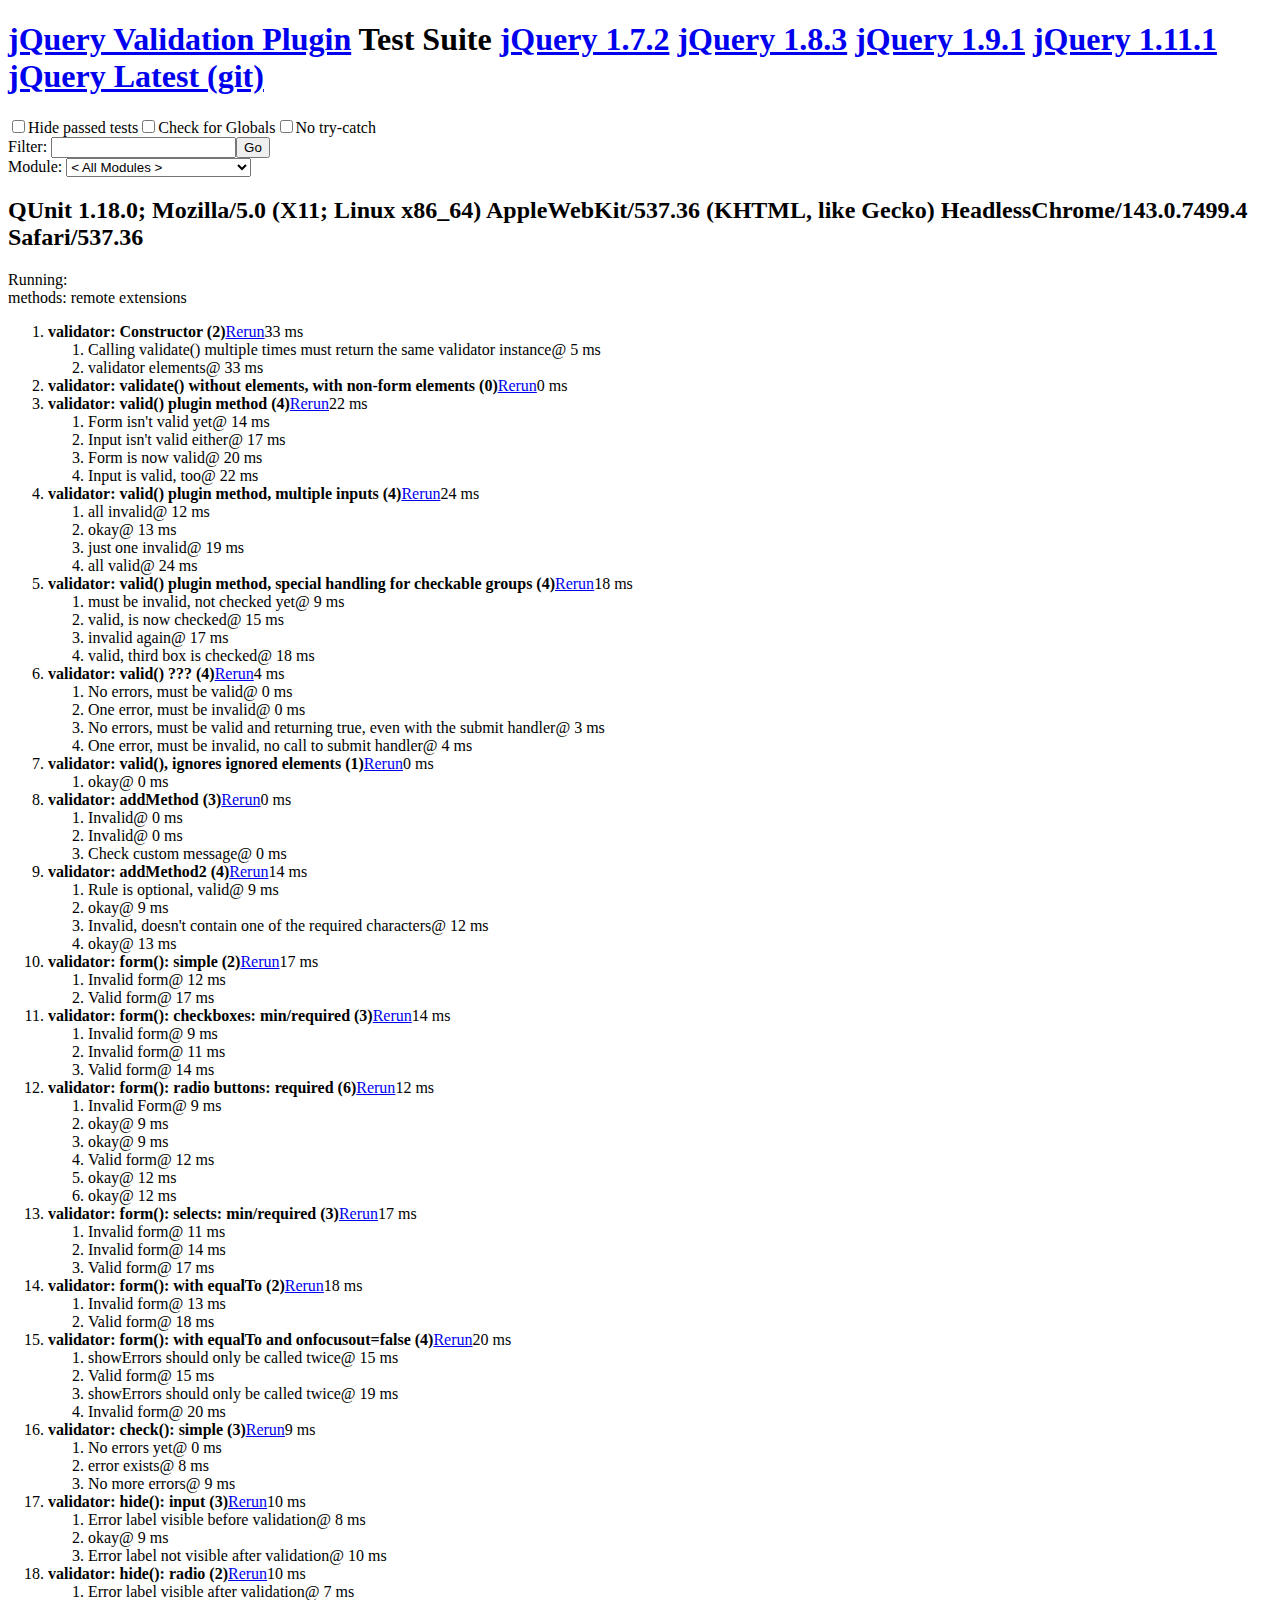
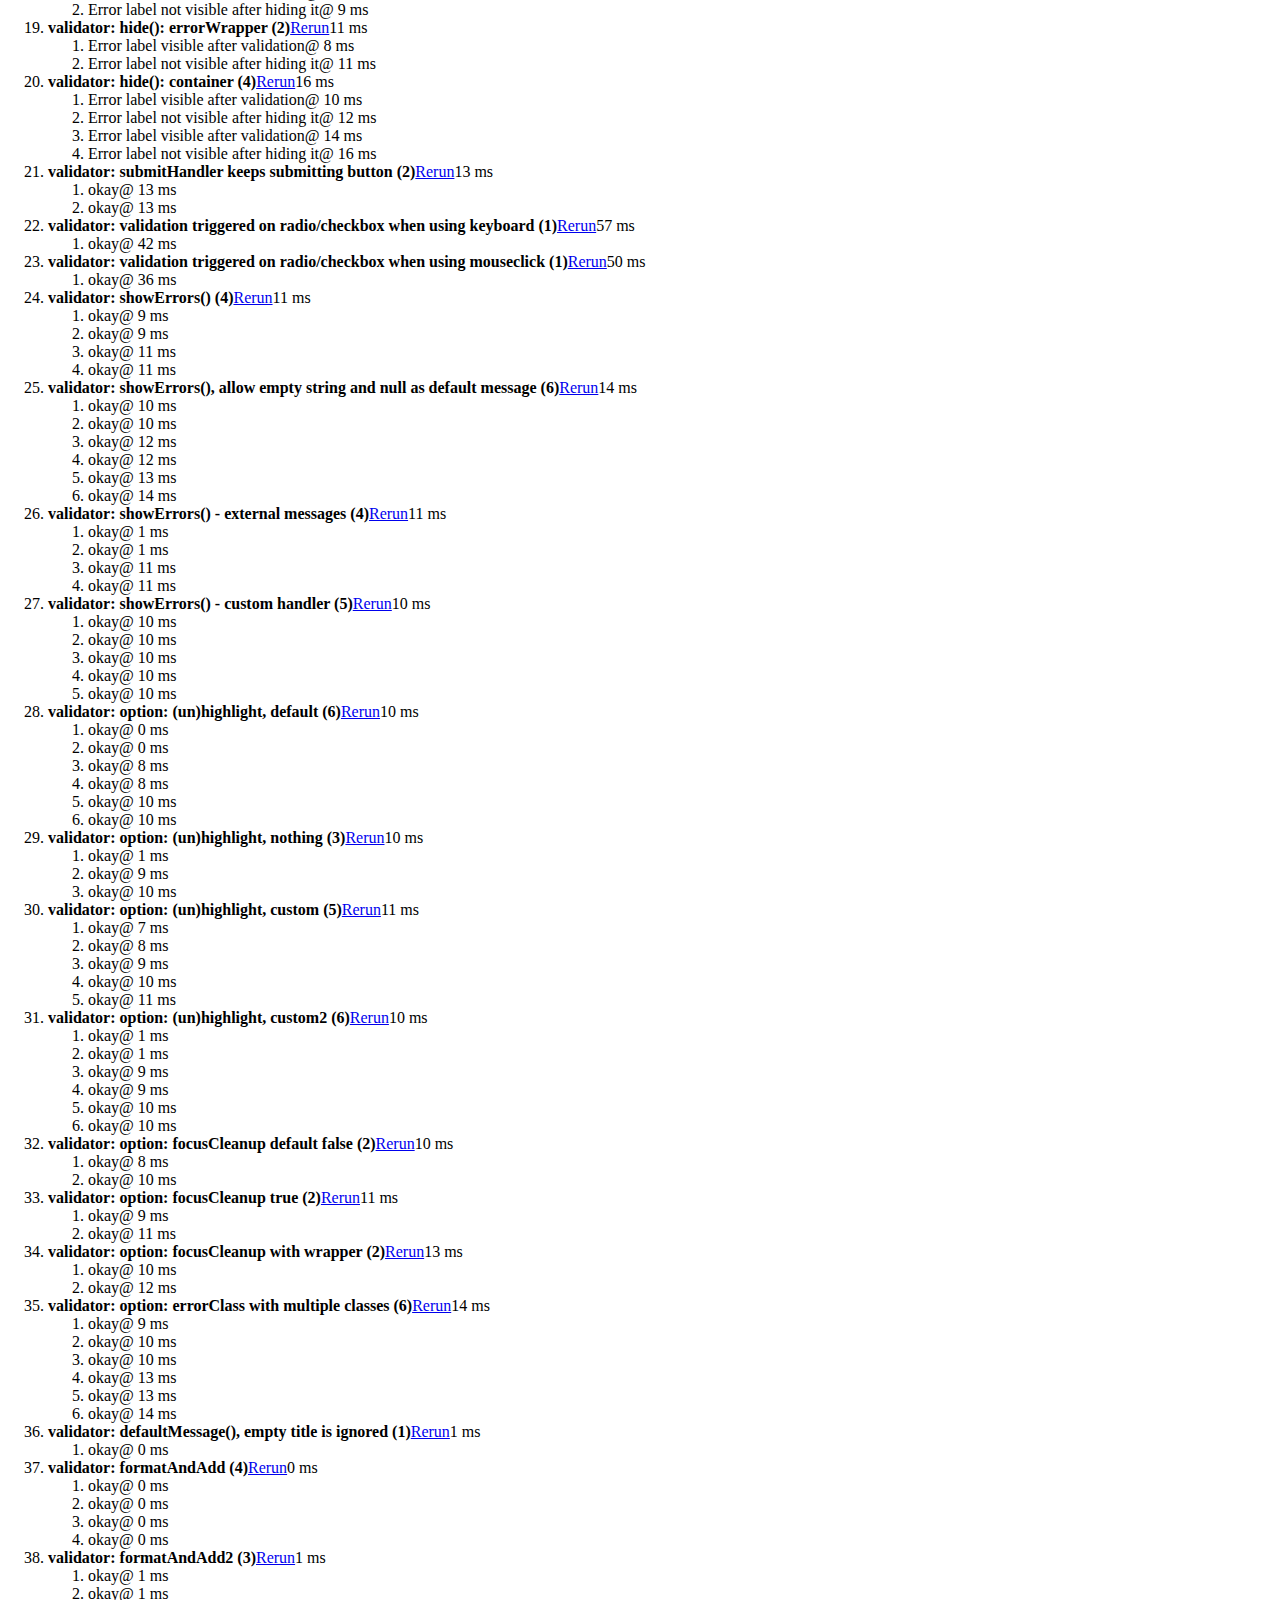
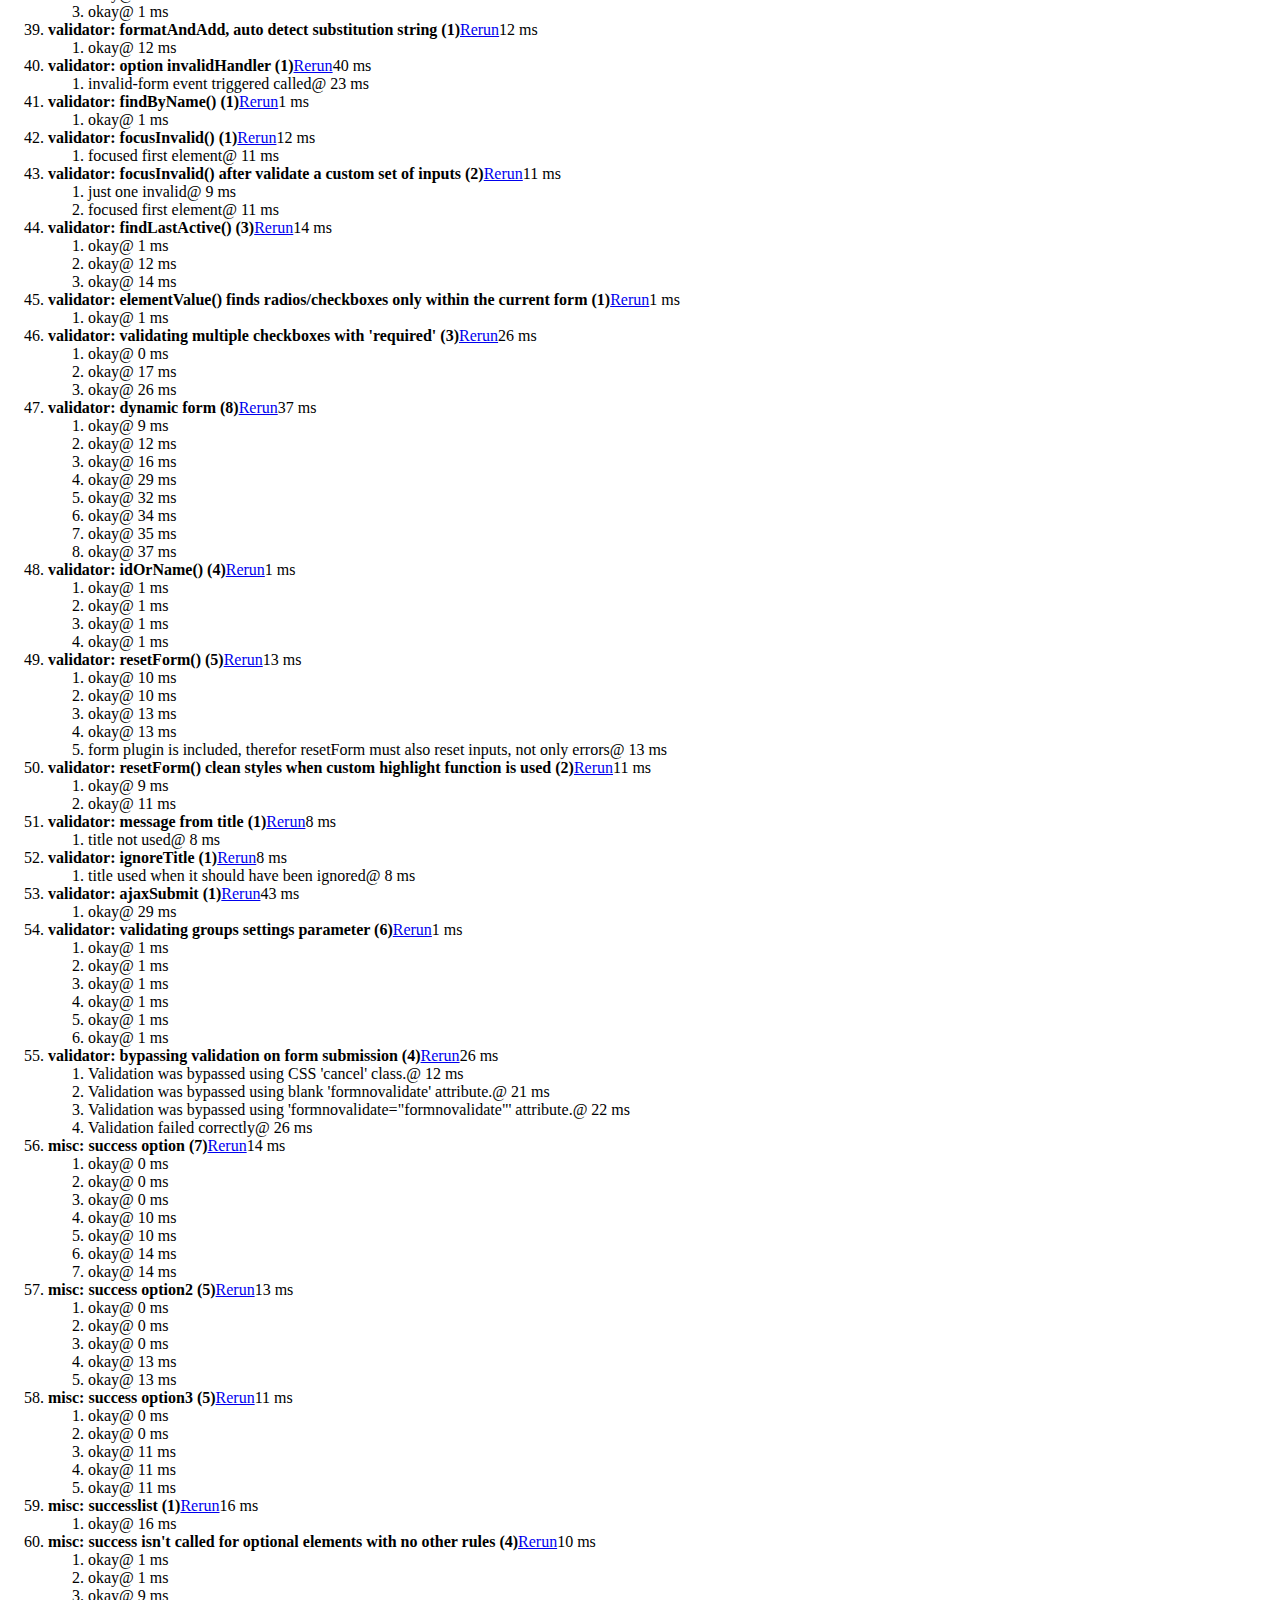
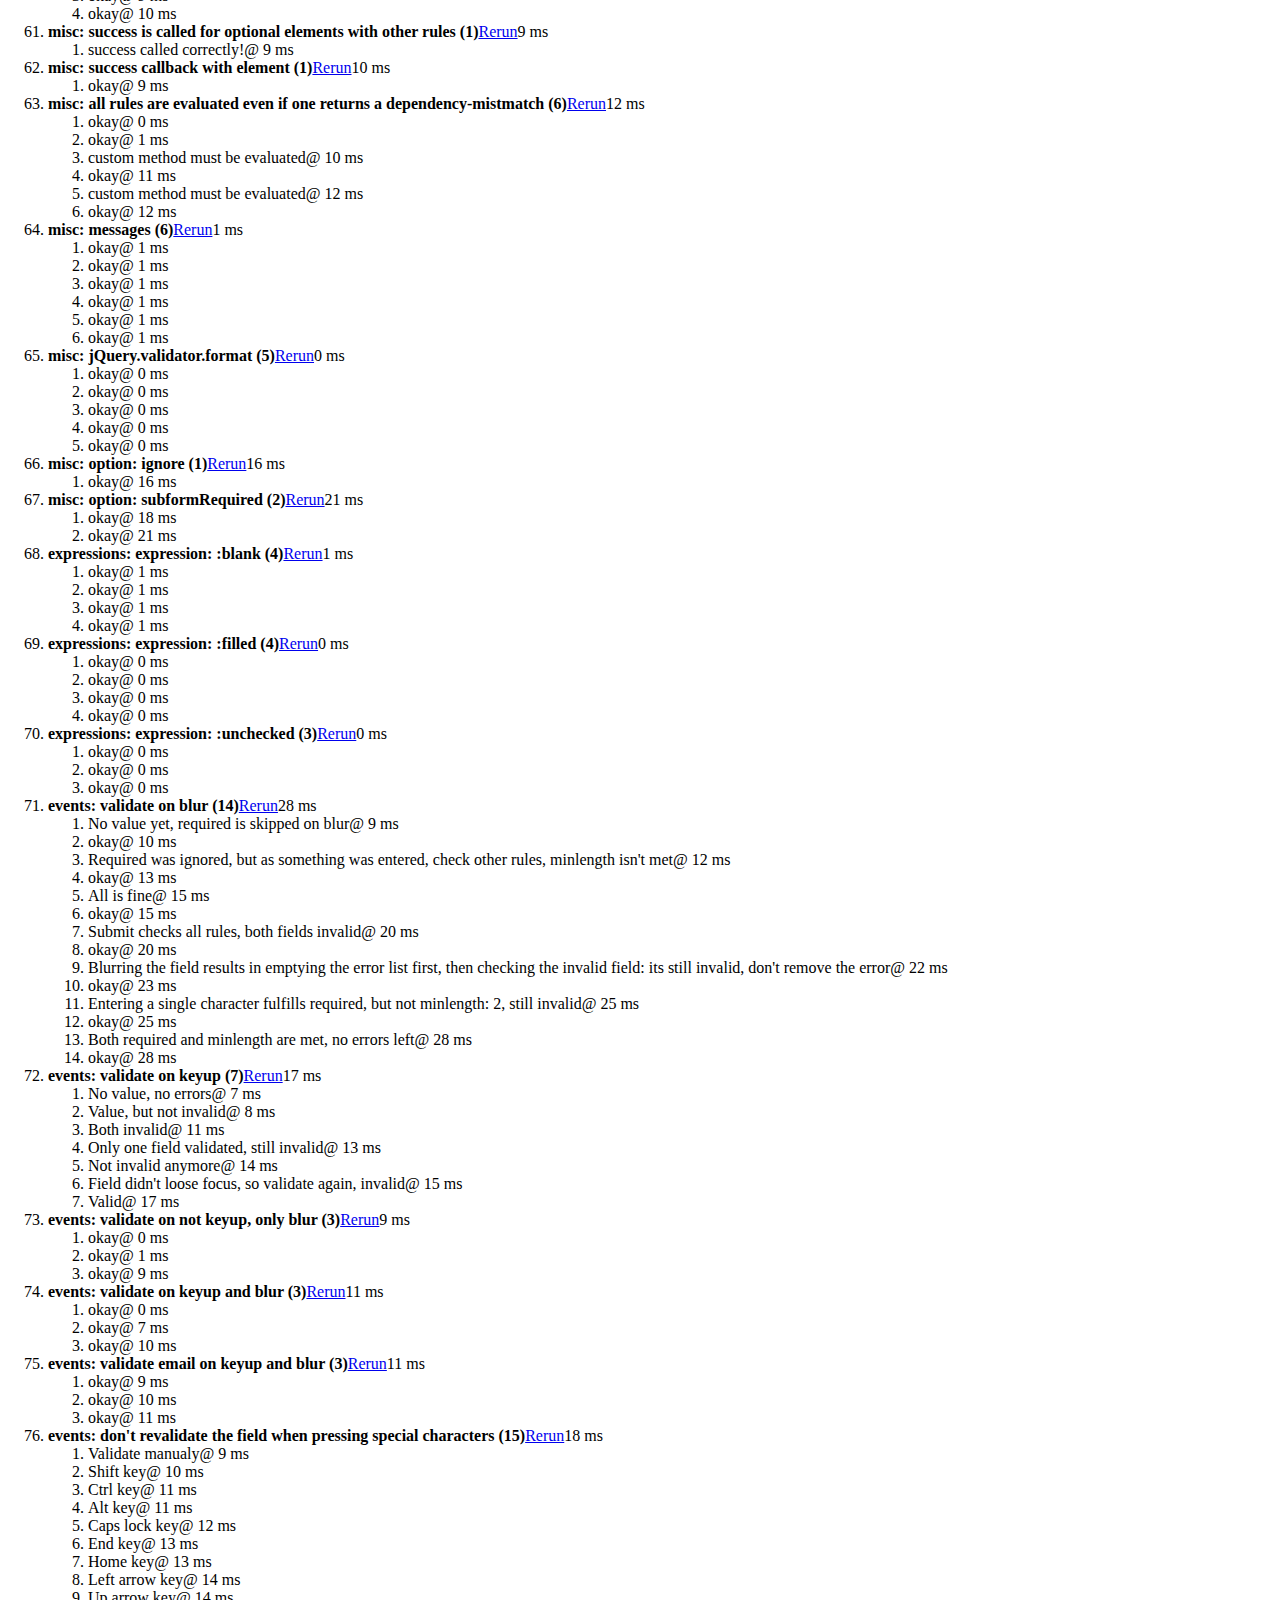
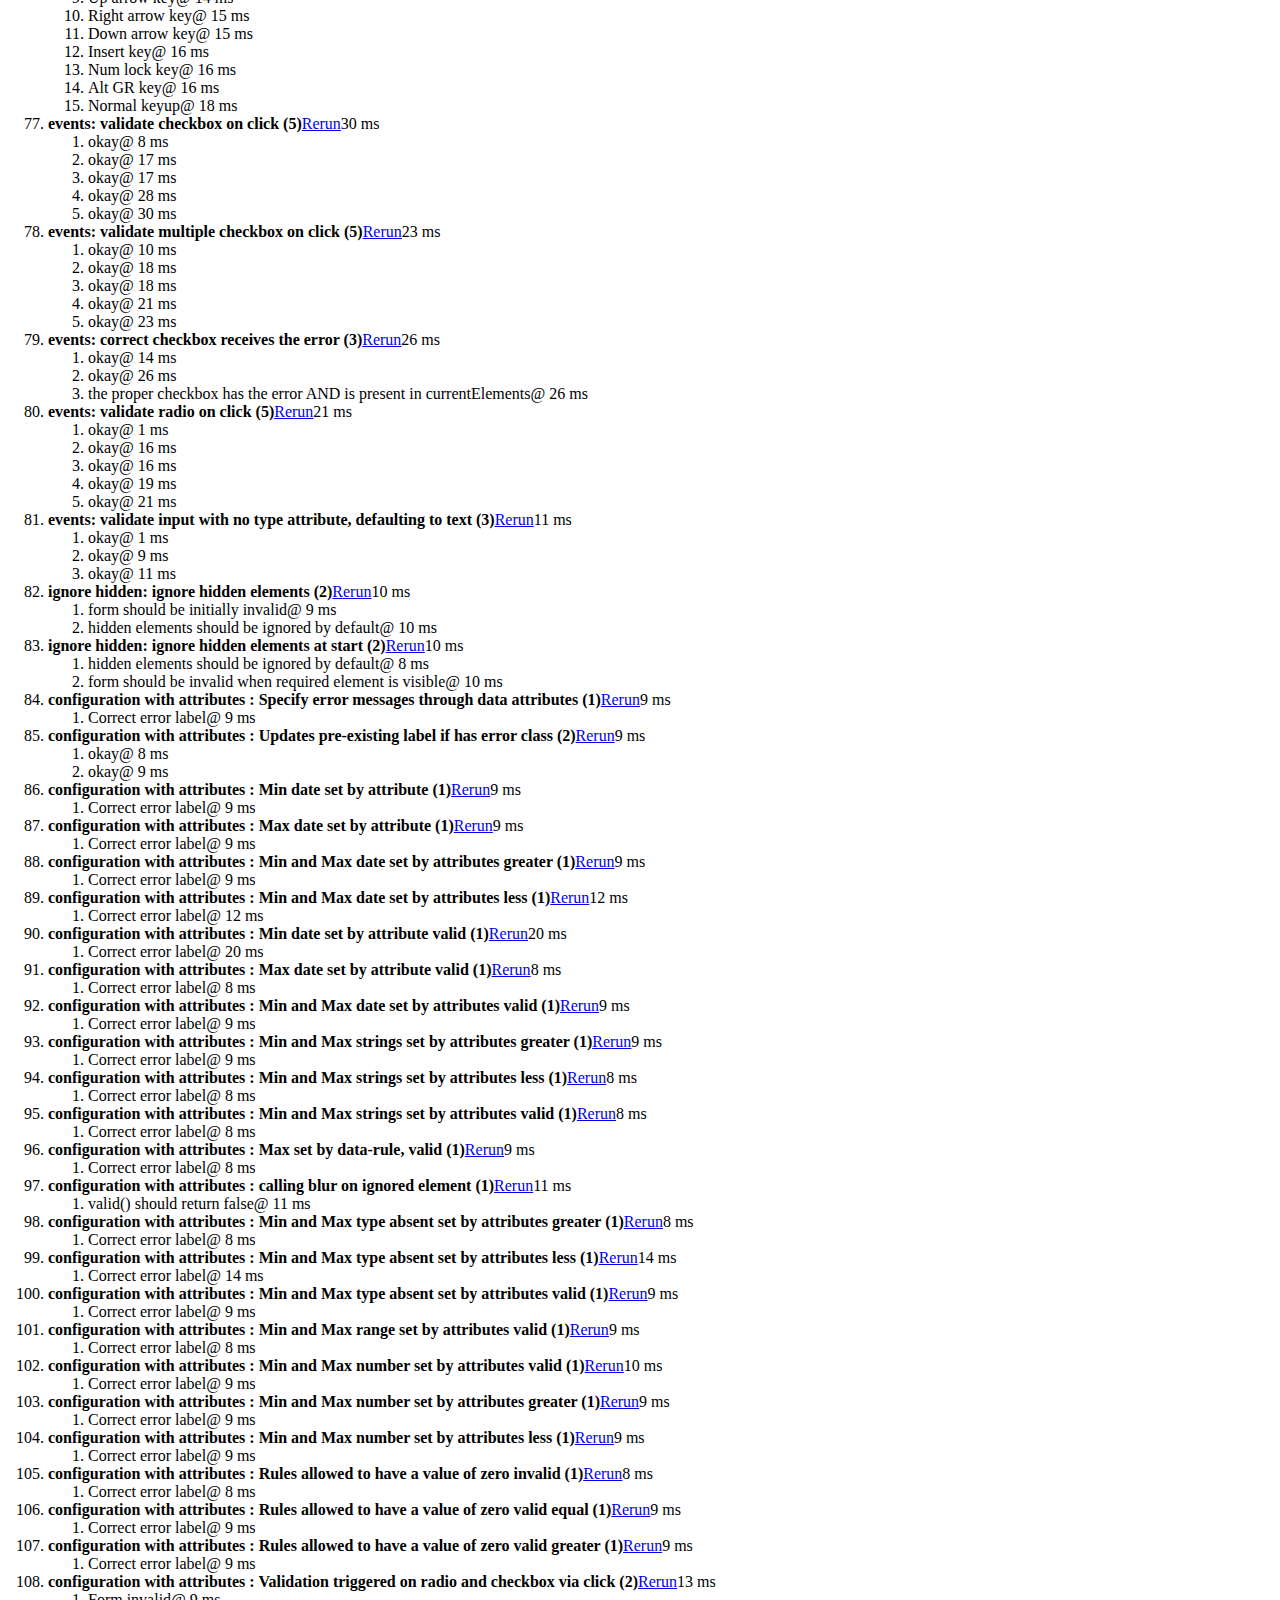
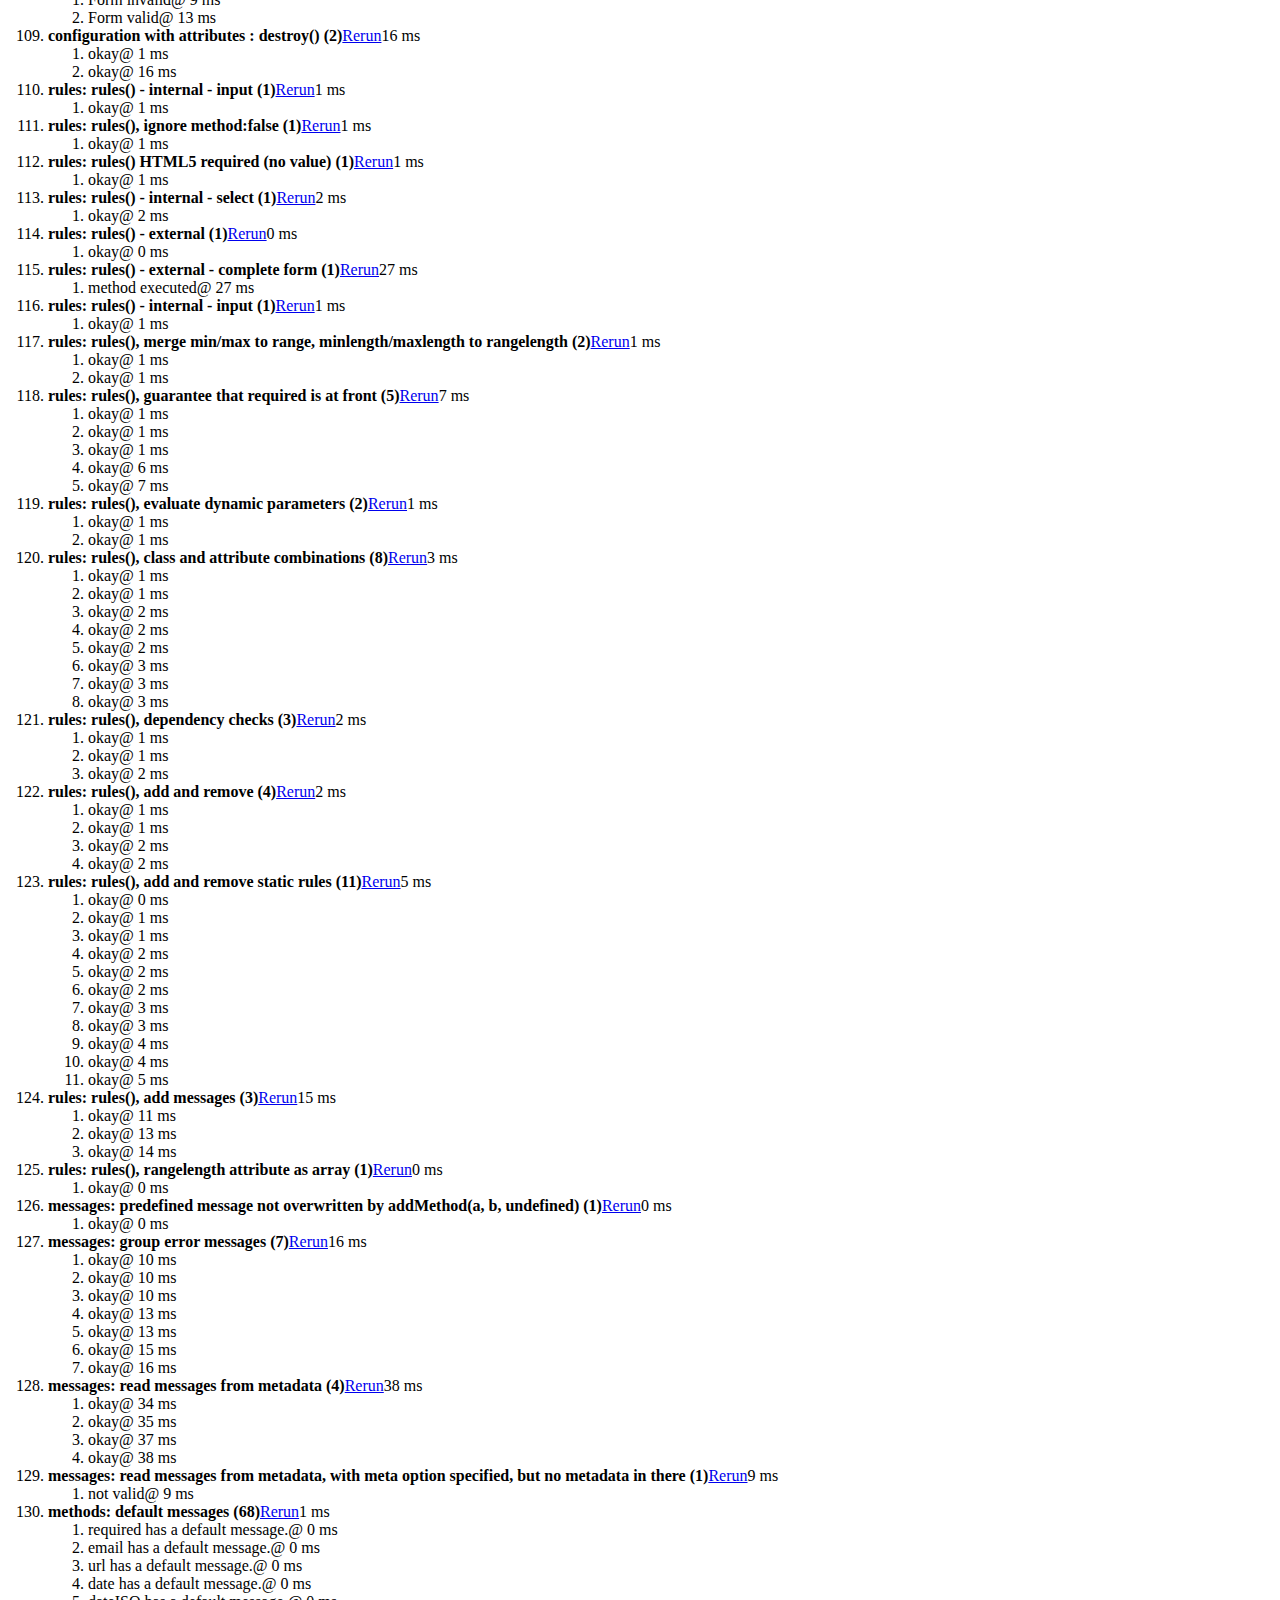
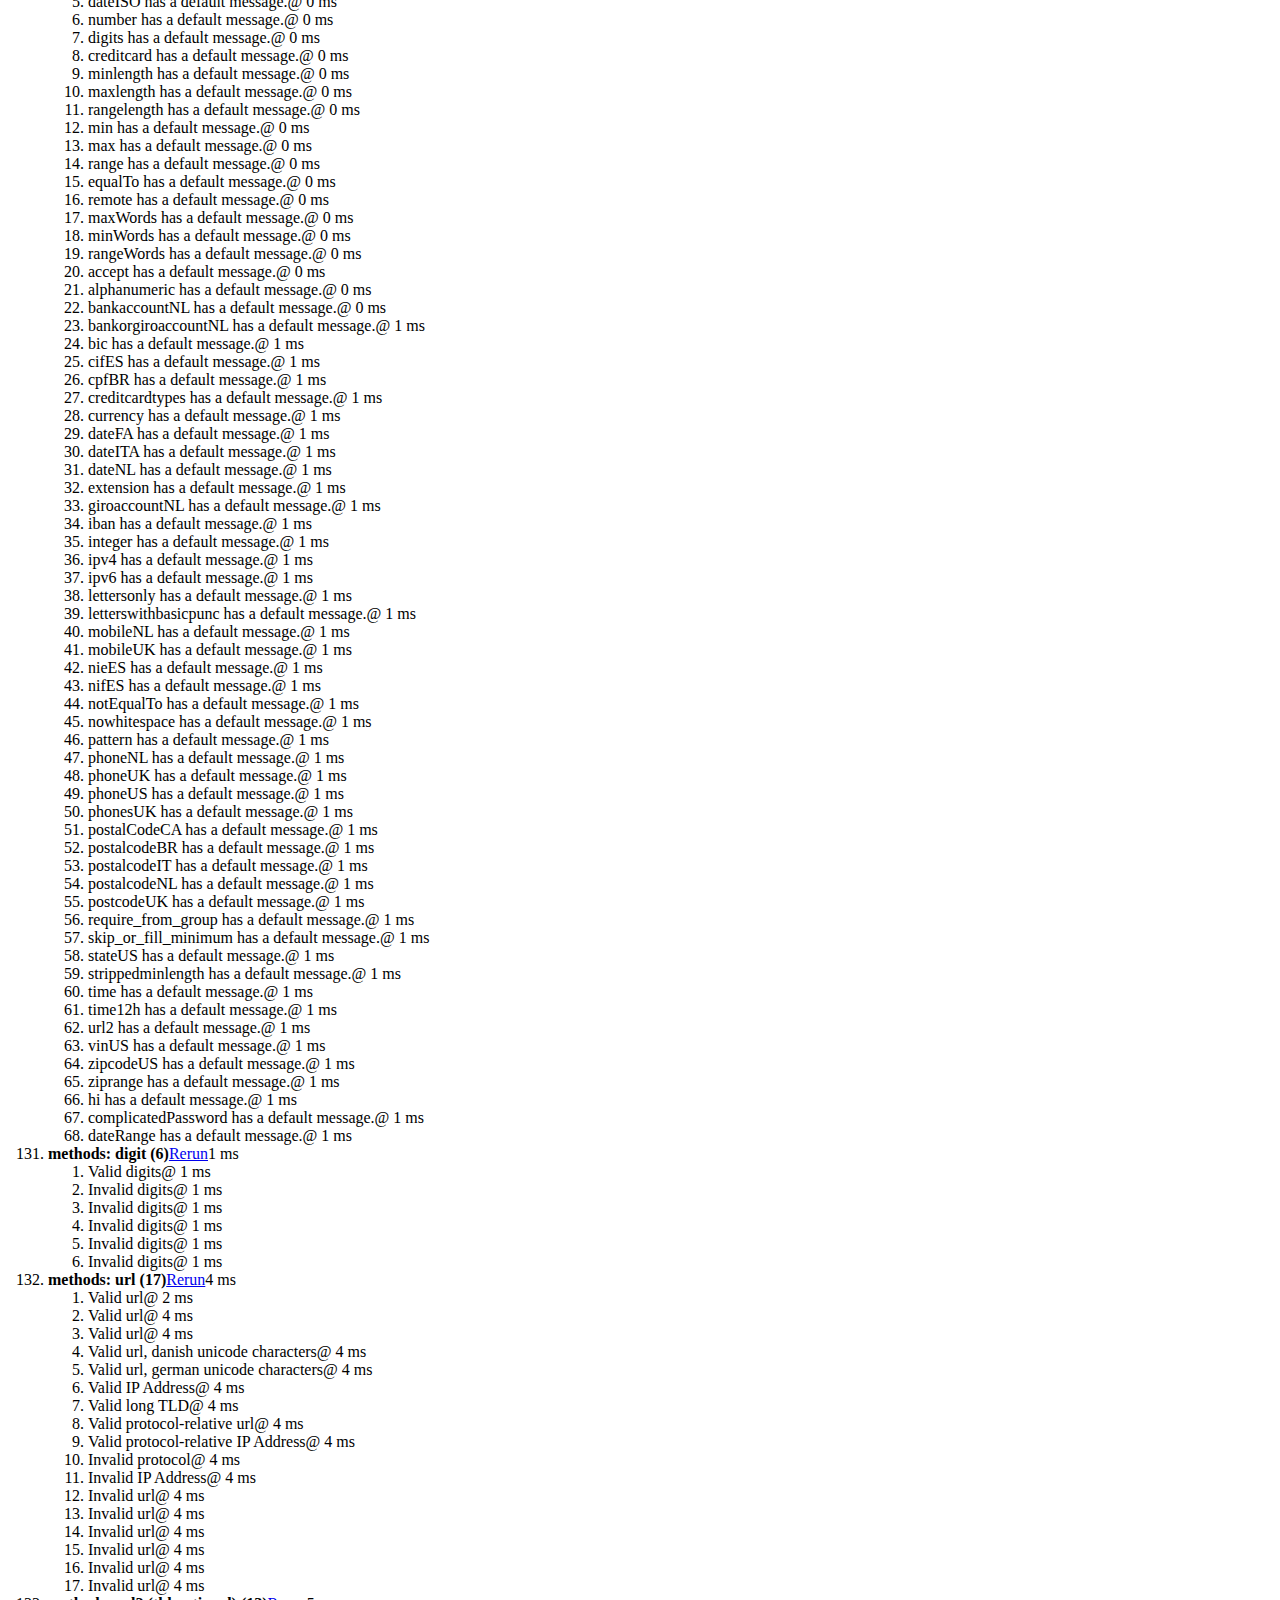
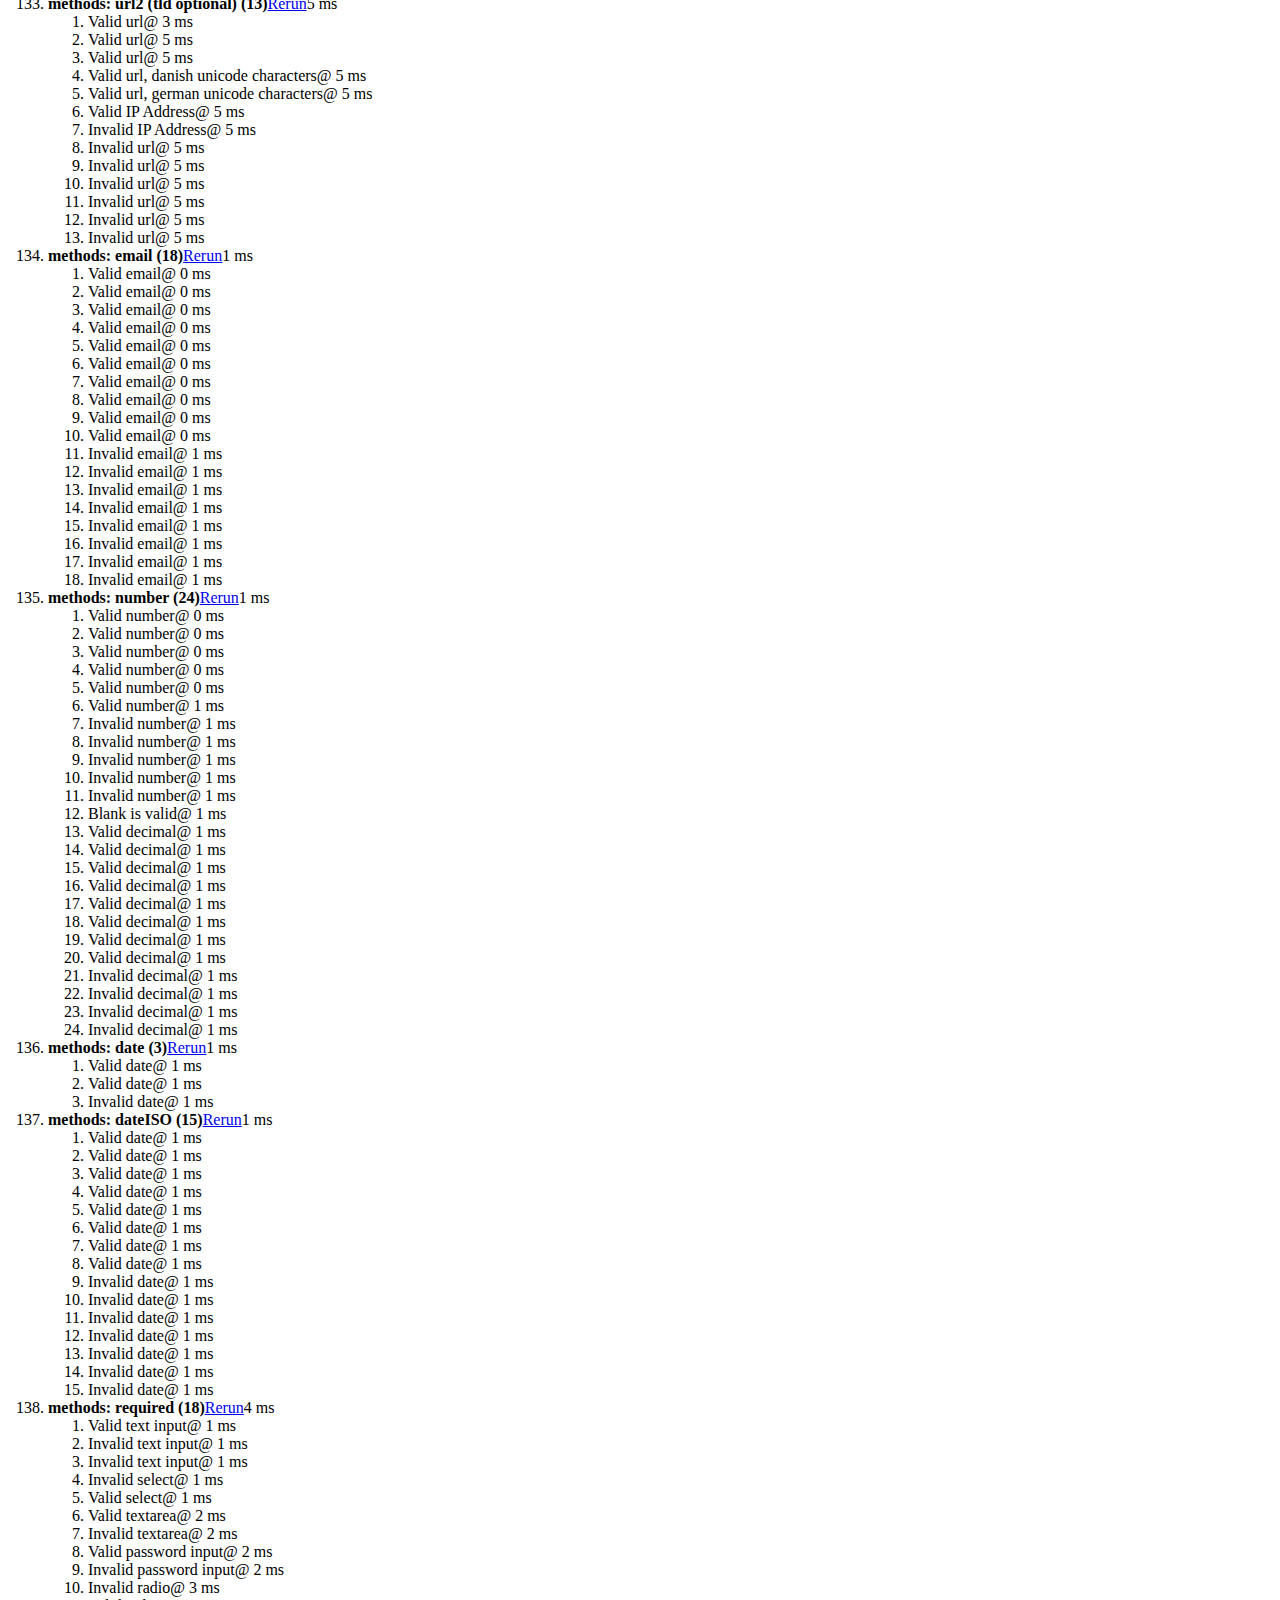
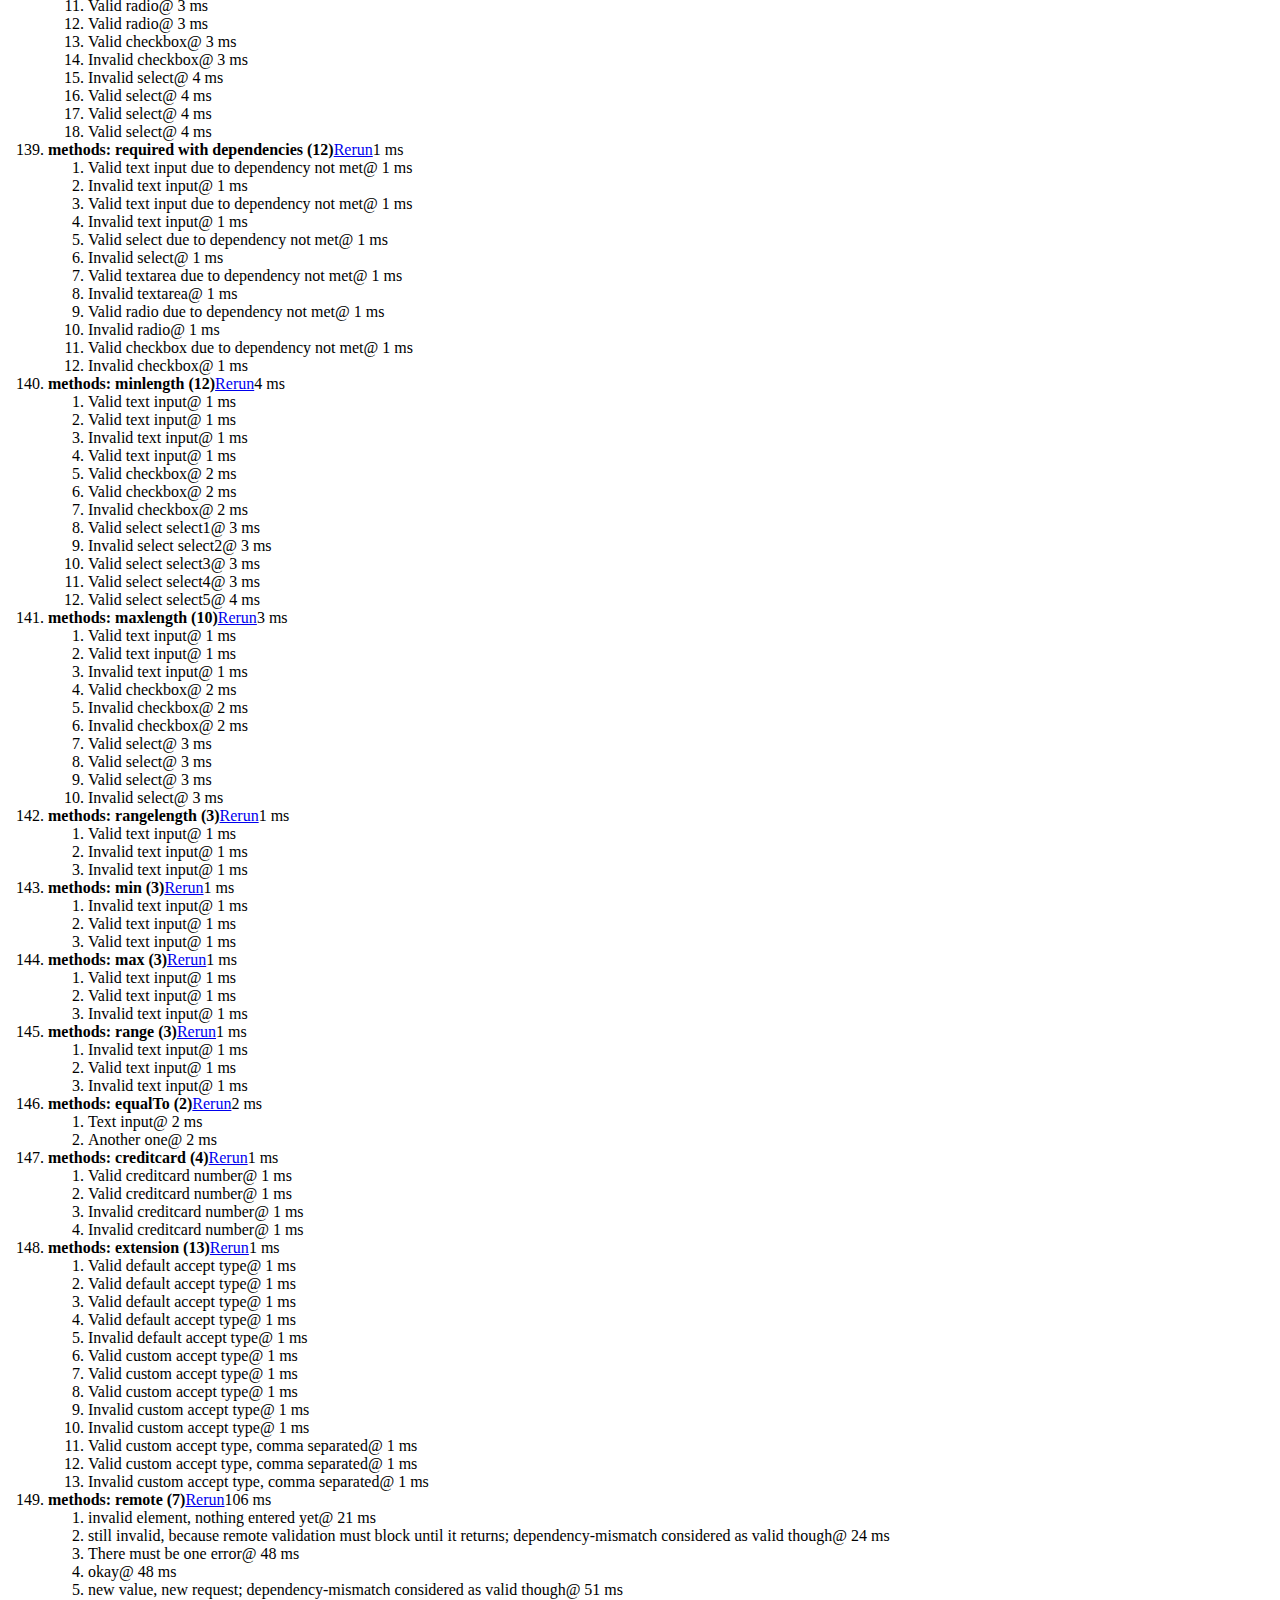
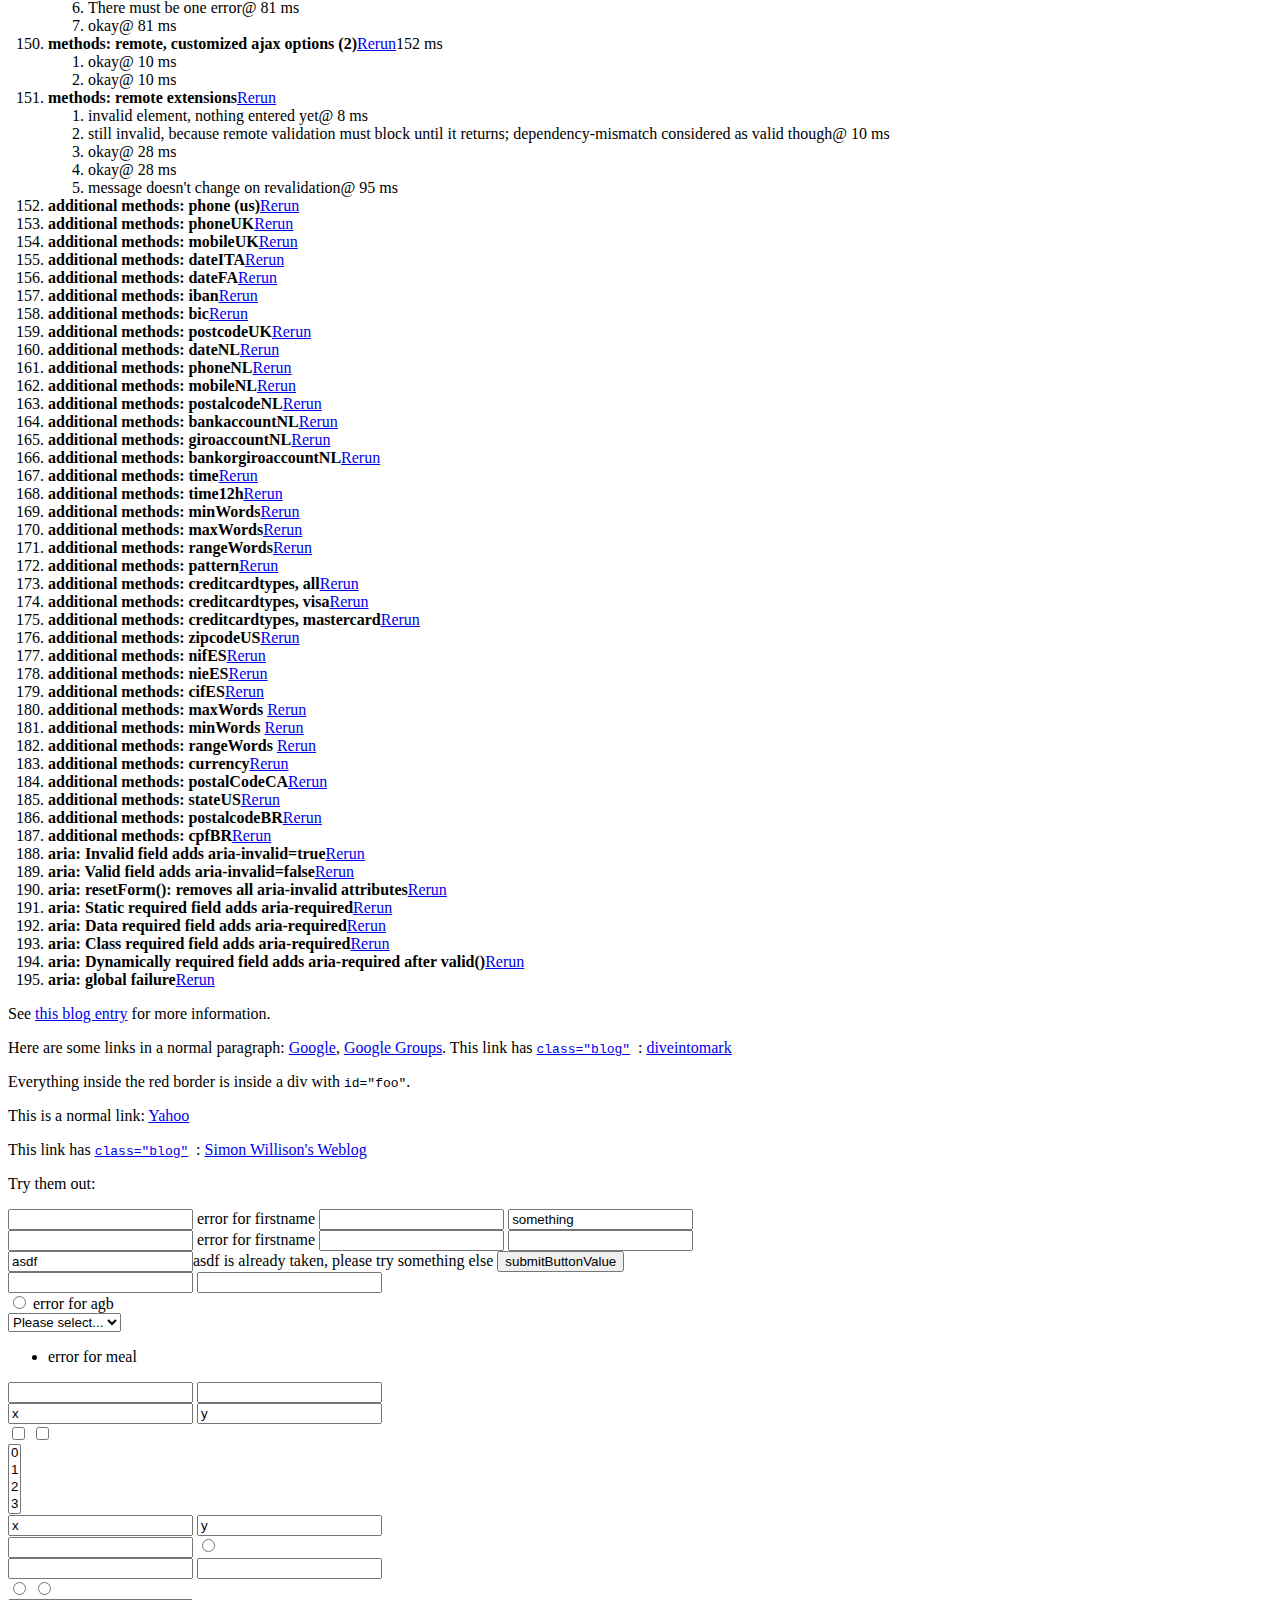
<file: lap/lab1/scripts/jquery-validation-1.14.0/test/index.html>
<!DOCTYPE html>
<html id="html">
<head>
	<meta charset="utf-8">
	<title>jQuery - Validation Test Suite</title>
	<link rel="stylesheet" href="qunit/qunit.css">
	<script src="../lib/jquery.js"></script>
	<script src="../lib/jquery.simulate.js"></script>
	<script src="../lib/jquery.form.js"></script>
	<script src="qunit/qunit.js"></script>
	<script src="../lib/jquery.mockjax.js"></script>
	<script src="../dist/jquery.validate.js"></script>
	<script src="../dist/additional-methods.js"></script>
	<script src="test.js"></script>
	<script src="rules.js"></script>
	<script src="messages.js"></script>
	<script src="methods.js"></script>
	<script src="aria.js"></script>
	<script src="error-placement.js"></script>
</head>
<body id="body">
<h1 id="qunit-header">
	<a href="http://jqueryvalidation.org/">jQuery Validation Plugin</a> Test Suite
	<a href="?jquery=1.7.2">jQuery 1.7.2</a>
	<a href="?jquery=1.8.3">jQuery 1.8.3</a>
	<a href="?jquery=1.9.1">jQuery 1.9.1</a>
	<a href="?jquery=1.11.1">jQuery 1.11.1</a>
	<a href="?jquery=git">jQuery Latest (git)</a>
</h1>
<div>
</div>
<h2 id="qunit-banner"></h2>
<div id="qunit-testrunner-toolbar"></div>
<h2 id="qunit-userAgent"></h2>
<ol id="qunit-tests"></ol>
<!-- Test HTML -->
<div id="other" style="display:none;">
	<input type="password" name="pw1" id="pw1" value="engfeh">
	<input type="password" name="pw2" id="pw2" value="">
</div>
<div id="qunit-fixture">
	<p id="firstp">See <a id="simon1" href="http://simon.incutio.com/archive/2003/03/25/#getElementsBySelector" rel="bookmark">this blog entry</a> for more information.</p>
	<p id="ap">
		Here are some links in a normal paragraph: <a id="google" href="http://www.google.com/" title="Google!">Google</a>,
		<a id="groups" href="http://groups.google.com/">Google Groups</a>. This link has
		<code><a href="#" id="anchor1">class="blog"</a>
		</code>:
		<a href="http://diveintomark.org/" class="blog" hreflang="en" id="mark">diveintomark</a>
	</p>
	<div id="foo">
		<p id="sndp">Everything inside the red border is inside a div with
			<code>id="foo"</code>.</p>
		<p lang="en" id="en">This is a normal link: <a id="yahoo" href="http://www.yahoo.com/" class="blogTest">Yahoo</a>
		</p>
		<p id="sap">This link has
			<code><a href="#2" id="anchor2">class="blog"</a>
			</code>: <a href="http://simon.incutio.com/" class="blog link" id="simon">Simon Willison's Weblog</a>
		</p>
	</div>
	<p id="first">Try them out:</p>
	<ul id="firstUL"></ul>
	<ol id="empty"></ol>
	<form id="testForm1">
		<input type="text" data-rule-required="true" data-rule-minlength="2" title="buga" name="firstname" id="firstname">
		<label id="errorFirstname" for="firstname" class="error">error for firstname</label>
		<input type="text" data-rule-required="true" title="buga" name="lastname" id="lastname">
		<input type="text" data-rule-required="true" title="something" name="something" id="something" value="something">
	</form>
	<form id="testForm1clean">
		<input title="buga" name="firstnamec" id="firstnamec">
		<label id="errorFirstnamec" for="firstnamec" class="error">error for firstname</label>
		<input title="buga" name="lastname" id="lastnamec">
		<input name="username" id="usernamec">
	</form>
	<form id="userForm">
		<input type="text" data-rule-required="true" name="username" id="username">
		<input type="submit" name="submitButton" value="submitButtonValue">
	</form>
	<form id="signupForm" action="form.php">
		<input id="user" name="user" title="Please enter your username (at least 3 characters)" data-rule-required="true" data-rule-minlength="3">
		<input type="password" name="password" id="password" data-rule-required="true" data-rule-minlength="5">
	</form>
	<form id="testForm2">
		<input data-rule-required="true" type="radio" name="agree" id="agb">
		<label for="agree" id="agreeLabel" class="xerror">error for agb</label>
	</form>
	<form id="testForm3">
		<select data-rule-required="true" name="meal" id="meal">
			<option value="">Please select...</option>
			<option value="1">Food</option>
			<option value="2">Milk</option>
		</select>
	</form>
	<div class="error" id="errorContainer">
		<ul>
			<li class="error" id="errorWrapper">
				<label for="meal" id="mealLabel" class="error">error for meal</label>
			</li>
		</ul>
	</div>
	<form id="testForm4">
		<input data-rule-foo="true" name="f1" id="f1">
		<input data-rule-bar="true" name="f2" id="f2">
	</form>
	<form id="testForm5">
		<input data-rule-equalto="#x2" value="x" name="x1" id="x1">
		<input data-rule-equalto="#x1" value="y" name="x2" id="x2">
	</form>
	<form id="testForm6">
		<input data-rule-required="true" data-rule-minlength="2" type="checkbox" name="check" id="form6check1">
		<input type="checkbox" name="check" id="form6check2">
	</form>
	<form id="testForm7">
		<select data-rule-required="true" data-rule-minlength="2" name="selectf7" id="selectf7" multiple="multiple">
			<option id="optionxa" value="0">0</option>
			<option id="optionxb" value="1">1</option>
			<option id="optionxc" value="2">2</option>
			<option id="optionxd" value="3">3</option>
		</select>
	</form>
	<form id="dateRangeForm">
		<input id="fromDate" name="fromDate" class="requiredDateRange" value="x">
		<input id="toDate" name="toDate" class="requiredDateRange" value="y">
		<span class="errorContainer"></span>
	</form>
	<form id="testForm8">
		<input id="form8input" data-rule-required="true" data-rule-number="true" data-rule-rangelength="2,8" name="abc">
		<input type="radio" name="radio1">
	</form>
	<form id="testForm9">
		<input id="testEmail9" data-rule-required="true" data-rule-email="true" data-msg-required="required" data-msg-email="email">
		<input id="testGeneric9" data-rule-required="true" data-rule-email="true" data-msg="generic" data-msg-email="email">
	</form>
	<form id="testForm10">
		<input type="radio" name="testForm10Radio" value="1" id="testForm10Radio1">
		<input type="radio" name="testForm10Radio" value="2" id="testForm10Radio2">
	</form>
	<form id="testForm11">
		<!-- HTML5 -->
		<input required type="text" name="testForm11Text" id="testForm11text1">
	</form>
	<form id="testForm12">
		<!-- empty "type" attribute -->
		<input name="testForm12text" id="testForm12text" data-rule-required="true">
	</form>
	<form id="testForm13">
		<select id="cars-select" name="cars" title="Please select at least two cars, but no more than three" required rangelength="[2,3]" multiple="multiple">
			<option value="m_sl">Mercedes SL</option>
			<option value="o_c">Opel Corsa</option>
			<option value="vw_p">VW Polo</option>
			<option value="t_s">Titanic Skoda</option>
		</select>
	</form>
	<form id="testForm14">
		<!-- test existing "label" error holder -->
		<input name="testForm14text" id="testForm14text" data-rule-required="true" data-msg="required">
		<label for="testForm14text" class="error"></label>
	</form>
	<form id="testForm16">
		<!-- test existing "label" attribute -->
		<input name="testForm16text" id="testForm16text" data-rule-required="true" data-msg="missing">
		<label for="testForm16text" class="title">Field Label</label>
	</form>
	<form id="testForm15">
		<!-- test existing non-label error holder -->
		<input name="testForm15text" id="testForm15text" data-rule-required="true" data-msg="required" aria-describedby="testForm15text-error">
		<span id="testForm15text-error" class="error"></span>
	</form>
	<form id="testForm17">
		<!-- test existing non-error aria-describedby -->
		<label for="testForm17text">My Label</label>
		<input name="testForm17text" id="testForm17text" data-rule-required="true" data-msg="required" aria-describedby="testForm17text-description">
		<span id="testForm17text-description">This is where you enter your data</span>
	</form>
	<form id="testForm18">
		<!-- test id/name containing brackets -->
		<input name="testForm18[text]" id="testForm18[text]" required>
	</form>
	<form id="testForm19">
	<!-- test id/name containing $ -->
	<input name="testForm19$text" id="testForm19$text" required>
	</form>
	<form id="dataMessages">
		<input name="dataMessagesName" id="dataMessagesName" class="required" data-msg-required="You must enter a value here">
	</form>
	<div id="simplecontainer">
		<h3></h3>
	</div>
	<div id="container" style="min-height:1px"></div>
	<ol id="labelcontainer"></ol>
	<form id="elementsOrder">
		<select class="required" name="order1" id="order1">
			<option value="">none</option>
		</select>
		<input class="required" name="order2" id="order2">
		<input class="required" name="order3" type="checkbox" id="order3">
		<input class="required" name="order4" id="order4">
		<input class="required" name="order5" type="radio" id="order5">
		<input class="required" name="order6" id="order6">
		<ul id="orderContainer">
		</ul>
	</form>
	<form id="form" action="formaction">
		<input type="text" name="action" value="Test" id="text1">
		<input type="text" name="text2" value="" id="text1b">
		<input type="text" name="text2" value="T " id="text1c">
		<input type="text" name="text2" value="T" id="text2">
		<input type="text" name="text2" value="TestTestTest" id="text3">
		<input type="text" name="action" value="0" id="value1">
		<input type="text" name="text2" value="10" id="value2">
		<input type="text" name="text2" value="1000" id="value3">
		<input type="radio" name="radio1" id="radio1">
		<input type="radio" name="radio1" id="radio1a">
		<input type="radio" name="radio2" id="radio2" checked="checked">
		<input type="radio" name="radio" id="radio3">
		<input type="radio" name="radio" id="radio4" checked="checked">
		<input type="checkbox" name="check" id="check1" checked="checked">
		<input type="checkbox" name="check" id="check1b">
		<input type="checkbox" name="check2" id="check2">
		<input type="checkbox" name="check3" id="check3" checked="checked">
		<input type="checkbox" name="check3" checked="checked">
		<input type="checkbox" name="check3" checked="checked">
		<input type="checkbox" name="check3" checked="checked">
		<input type="checkbox" name="check3" checked="checked">
		<input type="hidden" name="hidden" id="hidden1">
		<input type="text" style="display:none;" name="foo[bar]" id="hidden2">
		<input type="text" readonly="readonly" id="name" name="name" value="name">
		<button name="button">Button</button>
		<textarea id="area1" name="area1">foobar</textarea>
		<textarea id="area2" name="area2"></textarea>
		<select name="select1" id="select1">
			<option id="option1a" value="">Nothing</option>
			<option id="option1b" value="1">1</option>
			<option id="option1c" value="2">2</option>
			<option id="option1d" value="3">3</option>
		</select>
		<select name="select2" id="select2">
			<option id="option2a" value="">Nothing</option>
			<option id="option2b" value="1">1</option>
			<option id="option2c" value="2">2</option>
			<option id="option2d" selected="selected" value="3">3</option>
		</select>
		<select name="select3" id="select3" multiple="multiple">
			<option id="option3a" value="">Nothing</option>
			<option id="option3b" selected="selected" value="1">1</option>
			<option id="option3c" selected="selected" value="2">2</option>
			<option id="option3d" value="3">3</option>
		</select>
		<select name="select4" id="select4" multiple="multiple">
			<option id="option4a" selected="selected" value="1">1</option>
			<option id="option4b" selected="selected" value="2">2</option>
			<option id="option4c" selected="selected" value="3">3</option>
			<option id="option4d" selected="selected" value="4">4</option>
			<option id="option4e" selected="selected" value="5">5</option>
		</select>
		<select name="select5" id="select5" multiple="multiple">
			<option id="option5a" value="0">0</option>
			<option id="option5b" value="1">1</option>
			<option id="option5c" value="2">2</option>
			<option id="option5d" value="3">3</option>
		</select>
	</form>
	<form id="v2">
		<input id="v2-i1" name="v2-i1" class="required">
		<input id="v2-i2" name="v2-i2" class="required email">
		<input id="v2-i3" name="v2-i3" class="url">
		<input id="v2-i4" name="v2-i4" class="required" minlength="2">
		<input id="v2-i5" name="v2-i5" class="required" minlength="2" maxlength="5" customMethod1="123">
		<input id="v2-i6" name="v2-i6" class="required customMethod2" data-rule-maxlength="5" data-rule-minlength="2">
		<input id="v2-i7" name="v2-i7">
	</form>
	<form id="checkables">
		<input type="checkbox" id="checkable1" name="checkablesgroup" class="required">
		<input type="checkbox" id="checkable2" name="checkablesgroup">
		<input type="checkbox" id="checkable3" name="checkablesgroup">
	</form>
	<form id="subformRequired">
		<div class="billingAddressControl">
			<input type="checkbox" id="bill_to_co" name="bill_to_co" class="toggleCheck" checked="checked" style="width: auto;" tabindex="1">
			<label for="bill_to_co" style="cursor:pointer">Same as Company Address</label>
		</div>
		<div id="subform">
			<input maxlength="40" class="billingRequired" name="bill_first_name" size="20" type="text" tabindex="2" value="">
		</div>
		<input id="co_name" class="required" maxlength="40" name="co_name" size="20" type="text" tabindex="1" value="">
	</form>
	<form id="withTitle">
		<input class="required" name="hastitle" type="text" title="fromtitle">
	</form>
	<form id="ccform" method="get">
		<input id="cardnumber" name="cardnumber">
	</form>
	<form id="productInfo">
		<input class="productInfo" name="partnumber">
		<input class="productInfo" name="description">
		<input class="productInfo" name="color">
		<input name="supplier">
		<input class="productInfo" type="checkbox" name="discount">
	</form>
	<form id="updateLabel">
		<input class="required" name="updateLabelInput" id="updateLabelInput" data-msg-required="You must enter a value here">
		<label id="targetLabel" class="error" for="updateLabelInput">Some server-side error</label>
	</form>
	<form id="rangesMinDateInvalid">
		<input type="date" id="minDateInvalid" name="minDateInvalid" min="2012-12-21" value="2012-11-21">
	</form>
	<form id="ranges">
		<input type="date" id="maxDateInvalid" name="maxDateInvalid" max="2012-12-21" value="2013-01-21">
		<input type="date" id="rangeDateInvalidGreater" name="rangeDateInvalidGreater" min="2012-11-21" max="2013-01-21" value="2013-02-21">
		<input type="date" id="rangeDateInvalidLess" name="rangeDateInvalidLess" min="2012-11-21" max="2013-01-21" value="2012-10-21">
		<input type="date" id="maxDateValid" name="maxDateValid" max="2013-01-21" value="2012-12-21">
		<input type="date" id="rangeDateValid" name="rangeDateValid" min="2012-11-21" max="2013-01-21" value="2012-12-21">
		<!-- input type text is not supposed to have min/max according to html5,
			 but for backward compatibility with 1.10.0 we treat it as number.
			 you can also use type="number", in which case the browser may also
			 do validation, and mobile browsers may offer a numeric keypad to edit
			 the value.
			 Type absent is treated like type="text".
		  -->
		<input type="text" id="rangeTextInvalidGreater" name="rangeTextInvalidGreater" min="50" max="200" value="1000">
		<input type="text" id="rangeTextInvalidLess" name="rangeTextInvalidLess" min="200" max="1000" value="50">
		<input id="rangeAbsentInvalidGreater" name="rangeAbsentInvalidGreater" min="50" max="200" value="1000">
		<input id="rangeAbsentInvalidLess" name="rangeAbsentInvalidLess" min="200" max="1000" value="50">
		<input type="text" id="rangeTextValid" name="rangeTextValid" min="50" max="1000" value="200">
		<input type="text" id="rangeTextDataRuleValid" name="rangeTextValid" min="50" data-rule-max="1000.00" value="200">
		<input id="rangeAbsentValid" name="rangeAbsentValid" min="50" max="1000" value="200">
		<!-- ranges are like numbers in html5, except that browser is not required
			 to demand an exact value.  User interface could be a slider.
		  -->
		<input type="range" id="rangeRangeValid" name="rangeRangeValid" min="50" max="1000" value="200">
		<input type="number" id="rangeNumberValid" name="rangeNumberValid" min="50" max="1000" value="200">
		<input type="number" id="rangeNumberInvalidGreater" name="rangeNumberInvalidGreater" min="50" max="200" value="1000">
		<input type="number" id="rangeNumberInvalidLess" name="rangeNumberInvalidLess" min="50" max="200" value="6">
		<input type="number" id="rangeMinZeroInvalidLess" name="rangeMinZeroInvalidLess" min="0" value="-1">
		<input type="number" id="rangeMinZeroValidEqual" name="rangeMinZeroValidEqual" min="0" value="0">
		<input type="number" id="rangeMinZeroValidGreater" name="rangeMinZeroValidGreater" min="0" value="1">
	</form>
	<form id="rangeMinDateValid">
		<input type="date" id="minDateValid" name="minDateValid" min="2012-11-21" value="2012-12-21">
	</form>
	<form id="bypassValidation">
		<input type="text" name="bypassValidationRequiredInput" required>
		<input id="normalSubmit" type="submit" value="submit">
		<input id="bypassSubmitWithCancel" type="submit" class="cancel" value="bypass1">
		<input id="bypassSubmitWithNoValidate1" type="submit" formnovalidate value="bypass1">
		<input id="bypassSubmitWithNoValidate2" type="submit" formnovalidate="formnovalidate" value="bypass2">
	</form>
	<form id="ariaInvalid">
		<input type="text" name="ariaInvalidFirstName" id="ariaInvalidFirstName">
	</form>
	<form id="ariaRequired">
		<input type="text" name="ariaRequiredDynamic" id="ariaRequiredDynamic">
		<input type="text" name="ariaRequiredStatic" id="ariaRequiredStatic" required="">
		<input type="text" name="ariaRequiredData" id="ariaRequiredData" data-rule-required="true">
		<input type="text" name="ariaRequiredClass" id="ariaRequiredClass" class="required">
	</form>
	<form id="ignoredElements">
		<select id="ss1" class="ignore">
			<option value="1">option 1</option>
			<option value="2">option 2</option>
		</select>
		<br>
		<input name="test" class="required" value="">
	</form>
	<form id="radiocheckbox" autocomplete="off">
		<input id="radiocheckbox-0-1" autocomplete="off" type="radio" name="radiocheckbox-0" required="required">
		<input id="radiocheckbox-0-2" autocomplete="off" type="radio" name="radiocheckbox-0" required="required">
		<input id="radiocheckbox-0-3" autocomplete="off" type="radio" name="radiocheckbox-0" required="required">
		<input id="radiocheckbox-1-1" autocomplete="off" type="checkbox" name="radiocheckbox-1" required="required">
		<input id="radiocheckbox-1-2" autocomplete="off" type="checkbox" name="radiocheckbox-1" required="required">
		<input id="radiocheckbox-1-3" autocomplete="off" type="checkbox" name="radiocheckbox-1" required="required">
	</form>
</div>
</body>
</html>
</file>
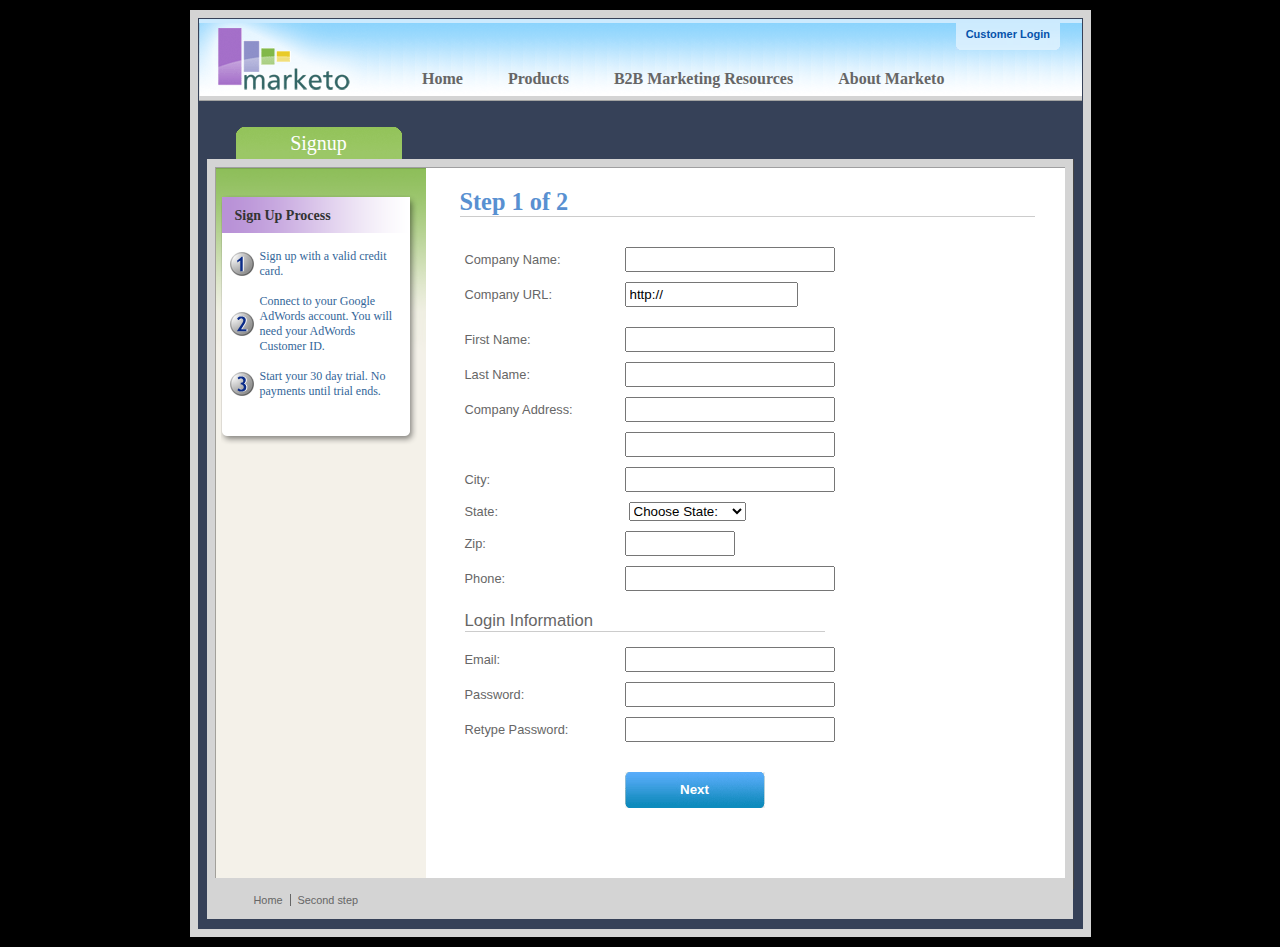
<file: lap/lab1/scripts/jquery-validation-1.14.0/demo/marketo/index.html>
<!DOCTYPE html>
<html lang="en">
<head>
	<meta charset="utf-8">
	<title>Subscription Signup | Marketo</title>
	<script src="../../lib/jquery.js"></script>
	<script src="../../lib/jquery.mockjax.js"></script>
	<script src="../../dist/jquery.validate.js"></script>
	<script src="jquery.maskedinput.js"></script>
	<script src="mktSignup.js"></script>
	<link rel="stylesheet" href="stylesheet.css">
</head>
<body>
<!-- start page wrapper -->
<div id="letterbox">
	<!-- start header container -->
	<div id="header-background">
		<div class="nav-global-container">
			<div class="login">
				<a href="#">
					<span></span>Customer Login</a>
			</div>
			<div class="logo">
				<a href="#">
					<img src="images/logo_marketo.gif" width="168" height="73" alt="Marketo">
				</a>
			</div>
			<div class="nav-global">
				<ul>
					<li>
						<a href="#" class="nav-g01">
							<span></span>Home</a>
					</li>
					<li>
						<a href="#" class="nav-g02">
							<span></span>Products</a>
					</li>
					<li>
						<a href="#" class="nav-g04">
							<span></span>B2B Marketing Resources</a>
					</li>
					<li>
						<a href="#" class="nav-g05">
							<span></span>About Marketo</a>
					</li>
				</ul>
			</div>
		</div>
	</div>
	<!-- end header container -->
	<div class="line-grey-tier"></div>
	<!-- start page container 2 div-->
	<div id="page-container" class="resize">
		<div id="page-content-inner" class="resize">
			<!-- start col-main -->
			<div id="col-main" class="resize" style="">
				<!-- start main content -->
				<div class="main-content resize">
					<div class="action-container" style="display:none;"></div>
					<h1>Step 1 of 2</h1>
					<p>
					</p>
					<br clear="all">
					<div>
						<form id="profileForm" type="actionForm" action="step2.htm" method="get">
							<div class="error" style="display:none;">
								<img src="images/warning.gif" alt="Warning!" width="24" height="24" style="float:left; margin: -5px 10px 0px 0px;">
								<span></span>.
								<br clear="all">
							</div>
							<table cellpadding="0" cellspacing="0" border="0">
								<tr>
									<td class="label">
										<label for="co_name">Company Name:</label>
									</td>
									<td class="field">
										<input id="co_name" class="required" maxlength="40" name="co_name" size="20" type="text" tabindex="1" value="">
									</td>
								</tr>
								<tr>
									<td class="label">
										<label for="co_url">Company URL:</label>
									</td>
									<td class="field">
										<input id="co_url" class="required defaultInvalid url" maxlength="40" name="co_url" style="width:163px" type="text" tabindex="2" value="http://">
									</td>
								</tr>
								<tr>
									<td>
									<td>
								</tr>
								<tr>
									<td class="label">
										<label for="first_name">First Name:</label>
									</td>
									<td class="field">
										<input id="first_name" class="required" maxlength="40" name="first_name" size="20" type="text" tabindex="3" value="">
									</td>
								</tr>
								<tr>
									<td class="label">
										<label for="last_name">Last Name:</label>
									</td>
									<td class="field">
										<input id="last_name" class="required" maxlength="40" name="last_name" size="20" type="text" tabindex="4" value="">
									</td>
								</tr>
								<tr>
									<td class="label">
										<label for="address1">Company Address:</label>
									</td>
									<td class="field">
										<input maxlength="40" class="required" name="address1" size="20" type="text" tabindex="5" value="">
									</td>
								</tr>
								<tr>
									<td class="label"></td>
									<td class="field">
										<input maxlength="40" name="address2" size="20" type="text" tabindex="6" value="">
									</td>
								</tr>
								<tr>
									<td class="label">
										<label for="city">City:</label>
									</td>
									<td class="field">
										<input maxlength="40" class="required" name="city" size="20" type="text" tabindex="7" value="">
									</td>
								</tr>
								<tr>
									<td class="label">
										<label for="state">State:</label>
									</td>
									<td class="field">
										<select id="state" class="required" name="state" style="margin-left: 4px;" tabindex="8">
											<option value="">Choose State:</option>
											<option value="AL">Alabama</option>
											<option value="AK">Alaska</option>
											<option value="AZ">Arizona</option>
											<option value="AR">Arkansas</option>
											<option value="CA">California</option>
											<option value="CO">Colorado</option>
											<option value="CT">Connecticut</option>
											<option value="DE">Delaware</option>
											<option value="FL">Florida</option>
											<option value="GA">Georgia</option>
											<option value="HI">Hawaii</option>
											<option value="ID">Idaho</option>
											<option value="IL">Illinois</option>
											<option value="IN">Indiana</option>
											<option value="IA">Iowa</option>
											<option value="KS">Kansas</option>
											<option value="KY">Kentucky</option>
											<option value="LA">Louisiana</option>
											<option value="ME">Maine</option>
											<option value="MD">Maryland</option>
											<option value="MA">Massachusetts</option>
											<option value="MI">Michigan</option>
											<option value="MN">Minnesota</option>
											<option value="MS">Mississippi</option>
											<option value="MO">Missouri</option>
											<option value="MT">Montana</option>
											<option value="NE">Nebraska</option>
											<option value="NV">Nevada</option>
											<option value="NH">New Hampshire</option>
											<option value="NJ">New Jersey</option>
											<option value="NM">New Mexico</option>
											<option value="NY">New York</option>
											<option value="NC">North Carolina</option>
											<option value="ND">North Dakota</option>
											<option value="OH">Ohio</option>
											<option value="OK">Oklahoma</option>
											<option value="OR">Oregon</option>
											<option value="PA">Pennsylvania</option>
											<option value="RI">Rhode Island</option>
											<option value="SC">South Carolina</option>
											<option value="SD">South Dakota</option>
											<option value="TN">Tennessee</option>
											<option value="TX">Texas</option>
											<option value="UT">Utah</option>
											<option value="VT">Vermont</option>
											<option value="VA">Virginia</option>
											<option value="WA">Washington</option>
											<option value="WV">West Virginia</option>
											<option value="WI">Wisconsin</option>
											<option value="WY">Wyoming</option>
										</select>
									</td>
								</tr>
								<tr>
									<td class="label">
										<label for="zip">Zip:</label>
									</td>
									<td class="field">
										<input maxlength="10" name="zip" style="width: 100px" type="text" class="required zipcode" tabindex="9" value="">
									</td>
								</tr>
								<tr>
									<td class="label">
										<label for="phone">Phone:</label>
									</td>
									<td class="field">
										<input id="phone" maxlength="14" name="phone" type="text" class="required phone" tabindex="10" value="">
									</td>
								</tr>
								<tr>
									<td colspan="2">
										<h2 style="border-bottom: 1px solid #CCCCCC;">Login Information</h2>
									</td>
								</tr>
								<tr>
									<td class="label">
										<label for="email">Email:</label>
									</td>
									<td class="field">
										<input id="email" class="required email" remote="emails.action" maxlength="40" name="email" size="20" type="text" tabindex="11" value="">
									</td>
								</tr>
								<tr>
									<td class="label">
										<label for="password1">Password:</label>
									</td>
									<td class="field">
										<input id="password1" class="required password" maxlength="40" name="password1" size="20" type="password" tabindex="12" value="">
									</td>
								</tr>
								<tr>
									<td class="label">
										<label for="password2">Retype Password:</label>
									</td>
									<td class="field">
										<input id="password2" class="required" equalTo="#password1" maxlength="40" name="password2" size="20" type="password" tabindex="13" value="">
										<div class="formError"></div>
									</td>
								</tr>
								<tr>
									<td></td>
									<td>
										<div class="buttonSubmit">
											<span></span>
											<input class="formButton" type="submit" value="Next" style="width: 140px" tabindex="14">
										</div>
									</td>
								</tr>
							</table>
							<br>
							<br>
						</form>
						<br clear="all">
					</div>
				</div>
				<!-- end main content -->
				<br>
			</div>
			<!-- end col-main -->
			<!-- start left col -->
			<div id="col-left" class="nav-left-back empty resize" style="position: absolute; min-height: 450px;">
				<div class="col-left-header-tab" style="position: absolute;">Signup</div>
				<div class="nav-left"></div>
				<div class="left-nav-callout png" style="top: 15px; margin-bottom: 100px;">
					<img src="images/left-nav-callout-long.png" class="png" alt="">
					<h6>Sign Up Process</h6>
					<a style="background-image: url(images/step1-24.gif); font-weight: normal; text-decoration: none; cursor: default;">Sign up with a valid credit card.</a>
					<a style="background-image: url(images/step2-24.gif); font-weight: normal; text-decoration: none; cursor: default;">Connect to your Google AdWords account.  You will need your AdWords Customer ID.</a>
					<a style="background-image: url(images/step3-24.gif); font-weight: normal; text-decoration: none; cursor: default;">Start your 30 day trial.  No payments until trial ends.</a>
				</div>
				<div class="footerAddress">
					<b>Marketo Inc.</b>
					<br>1710 S. Amphlett Blvd.
					<br>San Mateo, CA 94402 USA
					<br>
				</div>
				<br clear="all">
			</div>
			<!-- end left col -->
		</div>
	</div>
	<!-- end page container 2 divs-->
	<div id="footer-container" align="center">
		<div class="footer">
			<ul>
				<li><a href="..">Home</a>
				</li>
				<li class="line-off"><a href="step2.htm">Second step</a>
				</li>
			</ul>
		</div>
	</div>
	<!-- end page wrapper -->
</div>
</body>
</html>
</file>
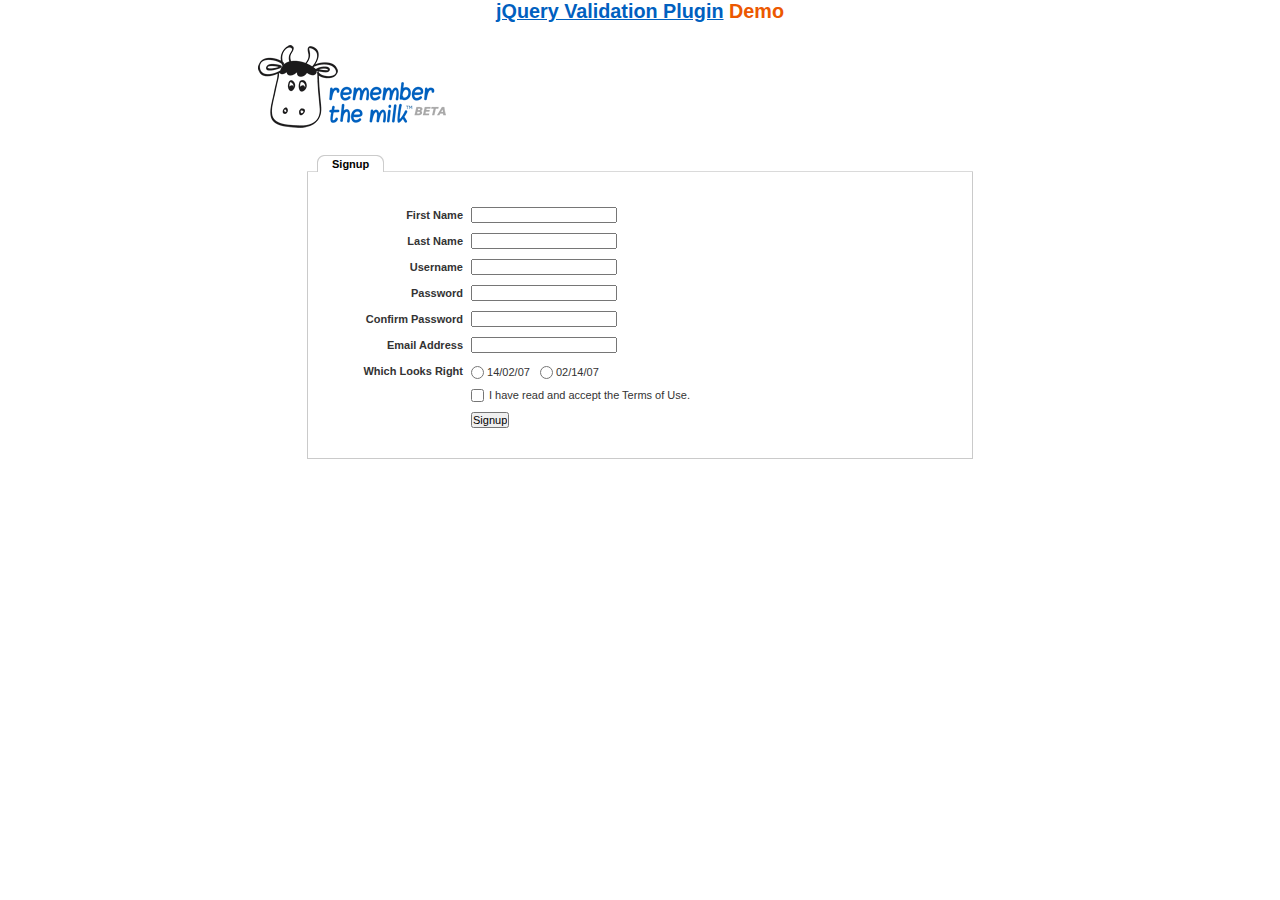
<file: lap/lab1/scripts/jquery-validation-1.14.0/demo/milk/index.html>
<!DOCTYPE html>
<html lang="en">
<head>
	<meta charset="utf-8">
	<title>Remember The Milk signup form - jQuery Validate plugin demo - with friendly permission from the RTM team</title>
	<link rel="stylesheet" href="milk.css">
	<script src="../../lib/jquery.js"></script>
	<script src="../../lib/jquery.mockjax.js"></script>
	<script src="../../dist/jquery.validate.js"></script>
	<script>
	$(document).ready(function() {
		$.mockjax({
			url: "emails.action",
			response: function(settings) {
				var email = settings.data.email,
					emails = ["glen@marketo.com", "george@bush.gov", "me@god.com", "aboutface@cooper.com", "steam@valve.com", "bill@gates.com"];
				this.responseText = "true";
				if ($.inArray(email, emails) !== -1) {
					this.responseText = "false";
				}
			},
			responseTime: 500
		});

		$.mockjax({
			url: "users.action",
			response: function(settings) {
				var user = settings.data.username,
					users = ["asdf", "Peter", "Peter2", "George"];
				this.responseText = "true";
				if ($.inArray(user, users) !== -1) {
					this.responseText = "false";
				}
			},
			responseTime: 500
		});

		// validate signup form on keyup and submit
		var validator = $("#signupform").validate({
			rules: {
				firstname: "required",
				lastname: "required",
				username: {
					required: true,
					minlength: 2,
					remote: "users.action"
				},
				password: {
					required: true,
					minlength: 5
				},
				password_confirm: {
					required: true,
					minlength: 5,
					equalTo: "#password"
				},
				email: {
					required: true,
					email: true,
					remote: "emails.action"
				},
				dateformat: "required",
				terms: "required"
			},
			messages: {
				firstname: "Enter your firstname",
				lastname: "Enter your lastname",
				username: {
					required: "Enter a username",
					minlength: jQuery.validator.format("Enter at least {0} characters"),
					remote: jQuery.validator.format("{0} is already in use")
				},
				password: {
					required: "Provide a password",
					minlength: jQuery.validator.format("Enter at least {0} characters")
				},
				password_confirm: {
					required: "Repeat your password",
					minlength: jQuery.validator.format("Enter at least {0} characters"),
					equalTo: "Enter the same password as above"
				},
				email: {
					required: "Please enter a valid email address",
					minlength: "Please enter a valid email address",
					remote: jQuery.validator.format("{0} is already in use")
				},
				dateformat: "Choose your preferred dateformat",
				terms: " "
			},
			// the errorPlacement has to take the table layout into account
			errorPlacement: function(error, element) {
				if (element.is(":radio"))
					error.appendTo(element.parent().next().next());
				else if (element.is(":checkbox"))
					error.appendTo(element.next());
				else
					error.appendTo(element.parent().next());
			},
			// specifying a submitHandler prevents the default submit, good for the demo
			submitHandler: function() {
				alert("submitted!");
			},
			// set this class to error-labels to indicate valid fields
			success: function(label) {
				// set &nbsp; as text for IE
				label.html("&nbsp;").addClass("checked");
			},
			highlight: function(element, errorClass) {
				$(element).parent().next().find("." + errorClass).removeClass("checked");
			}
		});

		// propose username by combining first- and lastname
		$("#username").focus(function() {
			var firstname = $("#firstname").val();
			var lastname = $("#lastname").val();
			if (firstname && lastname && !this.value) {
				this.value = (firstname + "." + lastname).toLowerCase();
			}
		});
	});
	</script>
</head>
<body>
<h1 id="banner"><a href="http://jqueryvalidation.org/">jQuery Validation Plugin</a> Demo</h1>
<div id="main">
	<div id="content">
		<div id="header">
			<div id="headerlogo">
				<img src="milk.png" alt="Remember The Milk">
			</div>
		</div>
		<div style="clear: both;">
			<div></div>
		</div>
		<div class="content">
			<div id="signupbox">
				<div id="signuptab">
					<ul>
						<li id="signupcurrent"><a href=" ">Signup</a>
						</li>
					</ul>
				</div>
				<div id="signupwrap">
					<form id="signupform" autocomplete="off" method="get" action="">
						<table>
							<tr>
								<td class="label">
									<label id="lfirstname" for="firstname">First Name</label>
								</td>
								<td class="field">
									<input id="firstname" name="firstname" type="text" value="" maxlength="100">
								</td>
								<td class="status"></td>
							</tr>
							<tr>
								<td class="label">
									<label id="llastname" for="lastname">Last Name</label>
								</td>
								<td class="field">
									<input id="lastname" name="lastname" type="text" value="" maxlength="100">
								</td>
								<td class="status"></td>
							</tr>
							<tr>
								<td class="label">
									<label id="lusername" for="username">Username</label>
								</td>
								<td class="field">
									<input id="username" name="username" type="text" value="" maxlength="50">
								</td>
								<td class="status"></td>
							</tr>
							<tr>
								<td class="label">
									<label id="lpassword" for="password">Password</label>
								</td>
								<td class="field">
									<input id="password" name="password" type="password" maxlength="50" value="">
								</td>
								<td class="status"></td>
							</tr>
							<tr>
								<td class="label">
									<label id="lpassword_confirm" for="password_confirm">Confirm Password</label>
								</td>
								<td class="field">
									<input id="password_confirm" name="password_confirm" type="password" maxlength="50" value="">
								</td>
								<td class="status"></td>
							</tr>
							<tr>
								<td class="label">
									<label id="lemail" for="email">Email Address</label>
								</td>
								<td class="field">
									<input id="email" name="email" type="text" value="" maxlength="150">
								</td>
								<td class="status"></td>
							</tr>
							<tr>
								<td class="label">
									<label>Which Looks Right</label>
								</td>
								<td class="field" colspan="2" style="vertical-align: top; padding-top: 2px;">
									<table>
										<tbody>
											<tr>
												<td style="padding-right: 5px;">
													<input id="dateformat_eu" name="dateformat" type="radio" value="0">
													<label id="ldateformat_eu" for="dateformat_eu">14/02/07</label>
												</td>
												<td style="padding-left: 5px;">
													<input id="dateformat_am" name="dateformat" type="radio" value="1">
													<label id="ldateformat_am" for="dateformat_am">02/14/07</label>
												</td>
												<td>
												</td>
											</tr>
										</tbody>
									</table>
								</td>
							</tr>
							<tr>
								<td class="label">&nbsp;</td>
								<td class="field" colspan="2">
									<div id="termswrap">
										<input id="terms" type="checkbox" name="terms">
										<label id="lterms" for="terms">I have read and accept the Terms of Use.</label>
									</div>
									<!-- /termswrap -->
								</td>
							</tr>
							<tr>
								<td class="label">
									<label id="lsignupsubmit" for="signupsubmit">Signup</label>
								</td>
								<td class="field" colspan="2">
									<input id="signupsubmit" name="signup" type="submit" value="Signup">
								</td>
							</tr>
						</table>
					</form>
				</div>
			</div>
		</div>
	</div>
</div>
</body>
</html>
</file>
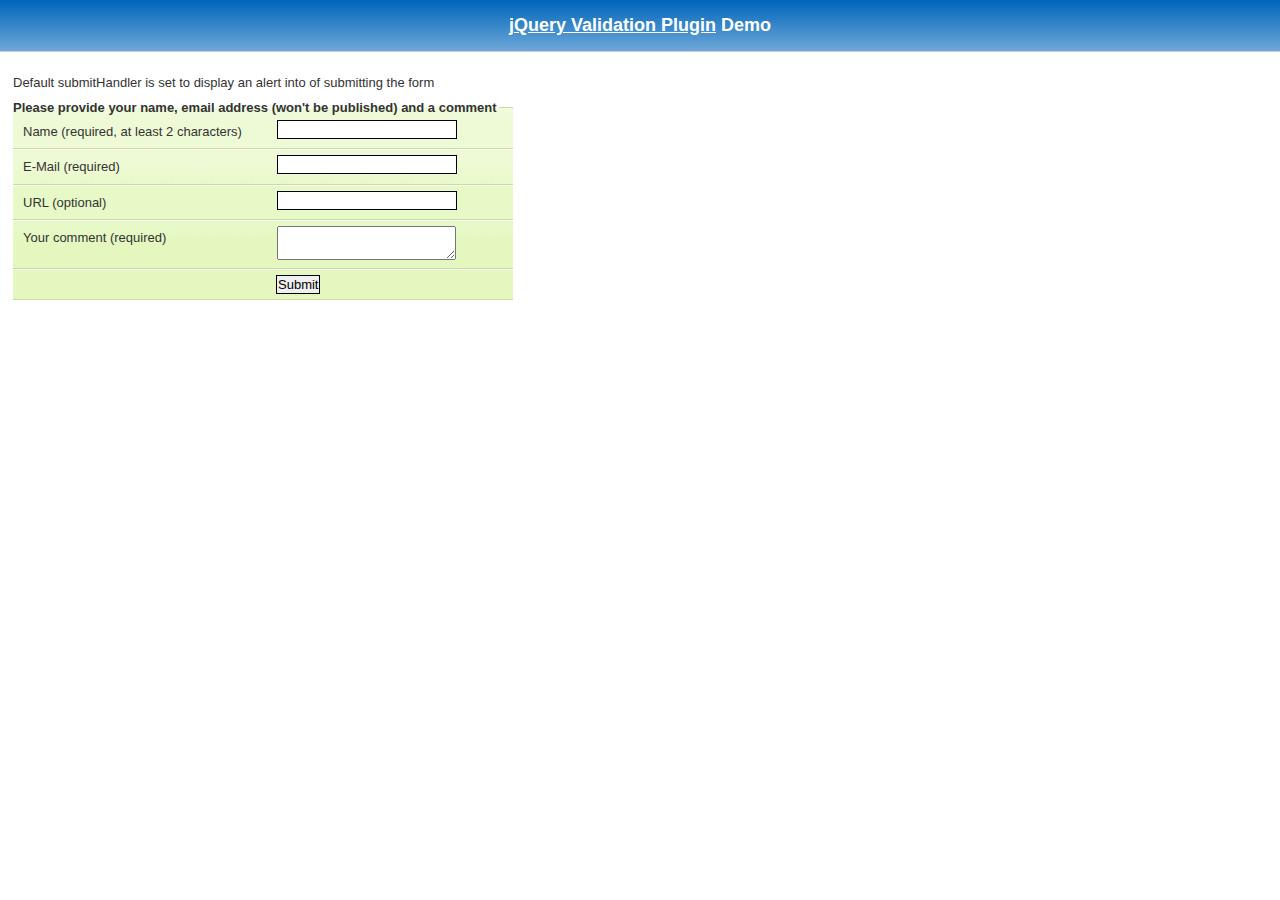
<file: lap/lab1/scripts/jquery-validation-1.14.0/demo/requirejs/index.html>
<!DOCTYPE html>
<html lang="en">
	<head>
		<meta charset="utf-8">
		<title>jQuery validation plug-in - requirejs demo</title>

		<link rel="stylesheet" href="../css/screen.css">

		<style type="text/css">
			#commentForm { width: 500px; }
			#commentForm label { width: 250px; }
			#commentForm label.error, #commentForm input.submit { margin-left: 253px; }
		</style>
</head>
<body>

	<h1 id="banner"><a href="http://jqueryvalidation.org/">jQuery Validation Plugin</a> Demo</h1>
	<div id="main">

		<p>Default submitHandler is set to display an alert into of submitting the form</p>
		<form class="cmxform" id="commentForm" method="get" action="">
			<fieldset>
				<legend>Please provide your name, email address (won't be published) and a comment</legend>
				<p>
					<label for="cname">Name (required, at least 2 characters)</label>
					<input id="cname" name="name" minlength="2" type="text" required>
				</p>
				<p>
					<label for="cemail">E-Mail (required)</label>
					<input id="cemail" type="email" name="email" required>
				</p>
				<p>
					<label for="curl">URL (optional)</label>
					<input id="curl" type="url" name="url">
				</p>
				<p>
					<label for="ccomment">Your comment (required)</label>
					<textarea id="ccomment" name="comment" required></textarea>
				</p>
				<p>
					<input class="submit" type="submit" value="Submit">
				</p>
			</fieldset>
		</form>

		<script>
		var require = {
			paths: {
				"jquery": "../../lib/jquery-1.11.1"
			}
		};
		</script>
		<script src="../../lib/require.js" data-main="app.js"></script>
	</div>
</body>
</html>
</file>
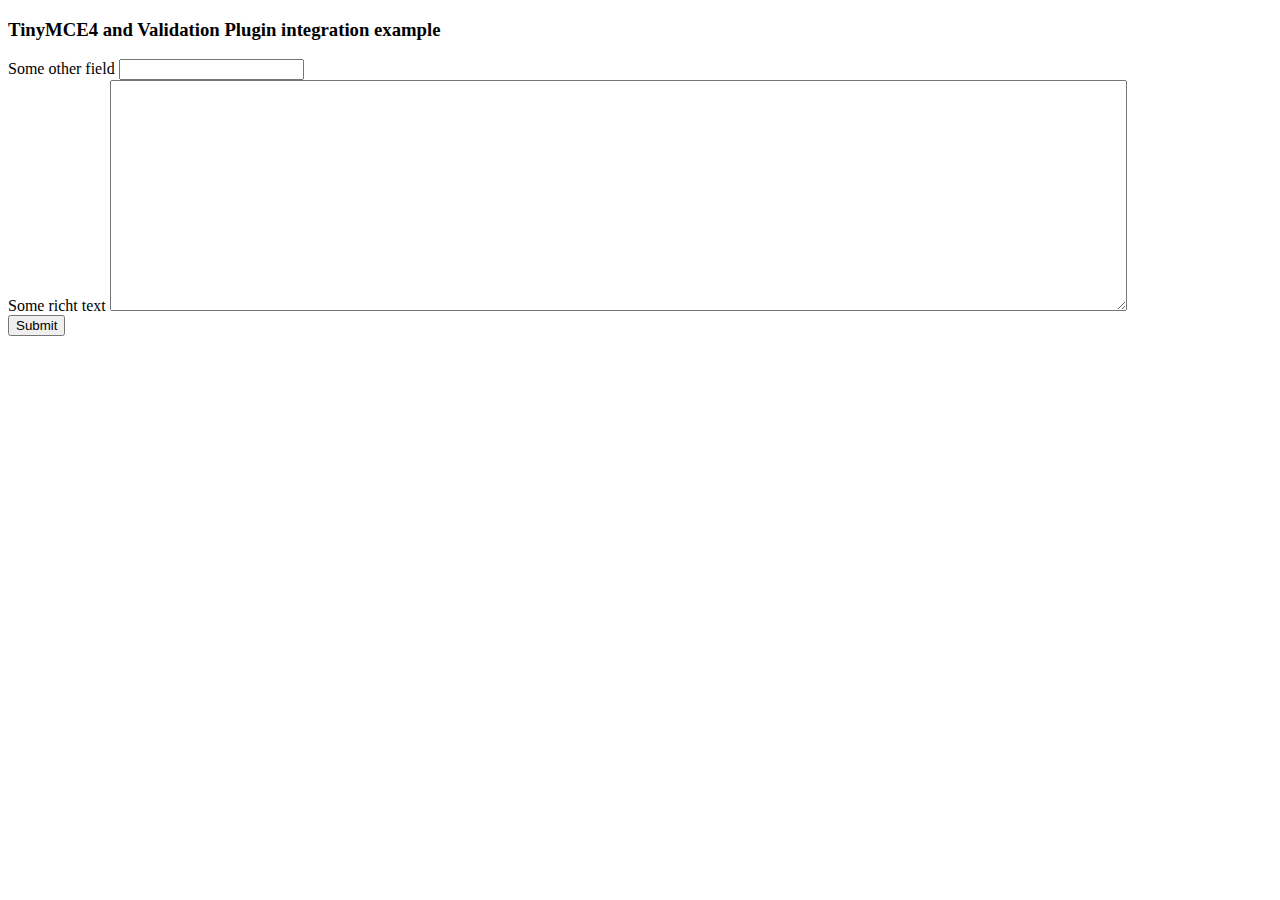
<file: lap/lab1/scripts/jquery-validation-1.14.0/demo/tinymce4/index.html>
<!doctype html>
<html lang="en">
<head>
	<meta charset="utf-8">
	<title>jQuery Validation plugin: integration with TinyMCE</title>
	<script src="../../lib/jquery.js"></script>
	<script src="../../dist/jquery.validate.js"></script>
	<script src="//tinymce.cachefly.net/4.1/tinymce.min.js"></script>
	<script>
	tinymce.init({
		mode: "textareas",

		setup: function(editor) {
			editor.on('change', function(e) {
				tinymce.triggerSave();
				$("#" + editor.id).valid();
			});
		}

	});
	$(function() {
		var validator = $("#myform").submit(function() {
			// update underlying textarea before submit validation
			tinyMCE.triggerSave();
		}).validate({
			ignore: "",
			rules: {
				title: "required",
				content: "required"
			},
			errorPlacement: function(label, element) {
				// position error label after generated textarea
				if (element.is("textarea")) {
					label.insertAfter(element.next());
				} else {
					label.insertAfter(element)
				}
			}
		});
		validator.focusInvalid = function() {
			// put focus on tinymce on submit validation
			if (this.settings.focusInvalid) {
				try {
					var toFocus = $(this.findLastActive() || this.errorList.length && this.errorList[0].element || []);
					if (toFocus.is("textarea")) {
						tinyMCE.get(toFocus.attr("id")).focus();
					} else {
						toFocus.filter(":visible").focus();
					}
				} catch (e) {
					// ignore IE throwing errors when focusing hidden elements
				}
			}
		}
	})
	</script>
	<!-- /TinyMCE -->
</head>
<body>
<form id="myform" action="">
	<h3>TinyMCE4 and Validation Plugin integration example</h3>
	<label>Some other field</label>
	<input name="title">
	<br>
	<label>Some richt text</label>
	<textarea id="content" name="content" rows="15" cols="80" style="width: 80%"></textarea>
	<br>
	<input type="submit" name="save" value="Submit">
</form>
</body>
</html>
</file>
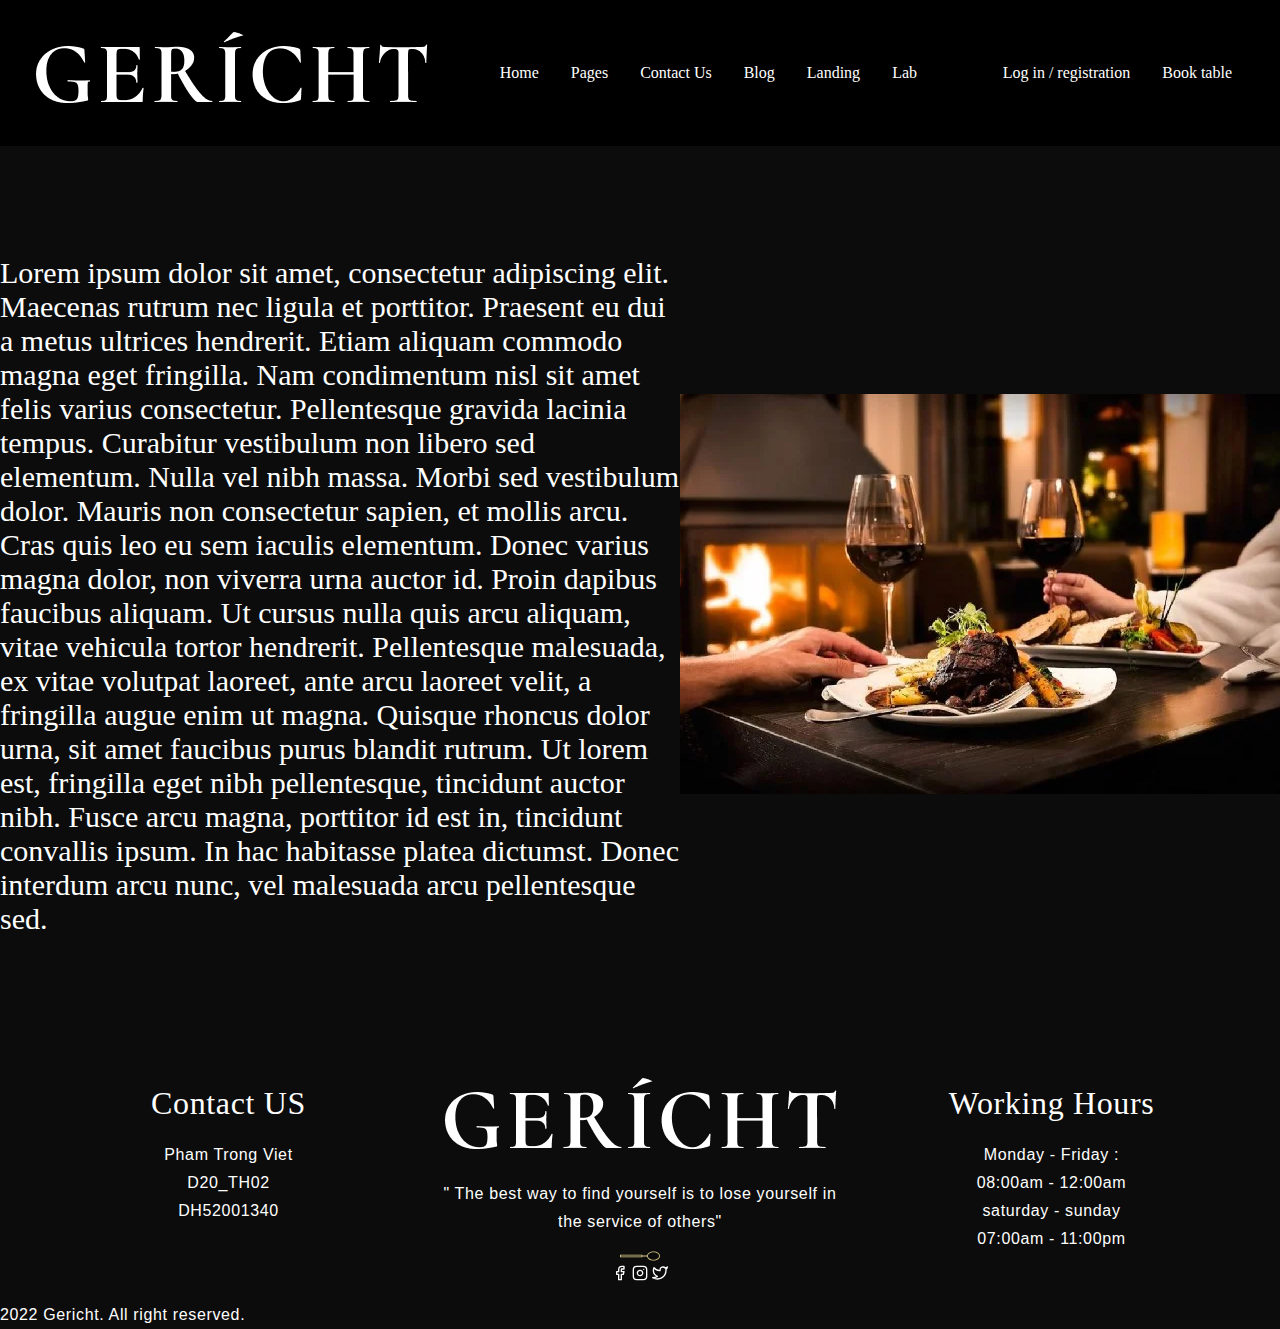
<file: detail.html>
<!DOCTYPE html>
<html lang="en">
<head>
    <meta charset="UTF-8">
    <meta http-equiv="X-UA-Compatible" content="IE=edge">
    <meta name="viewport" content="width=device-width, initial-scale=1.0">
    <link rel="stylesheet" href="main.css">
    <meta name="viewport" content="width=device-width, initial-scale=1">
    <title>Document</title>
</head>
<body>
    <div class="head">

        <div class="logo"><img src="img/tải xuống.png" alt="logo"></div>
    
        <ul class="menu" >
            <li class="menu_links" > <a href="index.html">Home</a> </li>
            <li class="menu_links" > <a href="index2.html">Pages</a>  </li>
            <li class="menu_links" > <a href="detail.html">Contact Us</a> </li>
            <li class="menu_links" > <a href="detail2.html">Blog</a>  </li>
            <li class="menu_links" > <a href="#">Landing</a>  </li>
            <li class="menu_links" > <a href="index3.html">Lab</a>  </li>
        </ul>
        <ul class="menu">
            <li class="menu_links"><a href="#menu">Log in / registration</a></li>
            <li class="menu_links"><a href="#menu">Book table</a></li>
        </ul>
        </div>
        <div class="app_wrapper header">
        <div class="app_wrapper_info">
       
       
        <p class="p_opensans_detail" style="margin:2ren 0px ;">Lorem ipsum dolor sit amet, consectetur adipiscing elit. Maecenas rutrum nec ligula et porttitor. Praesent eu dui a metus ultrices hendrerit. Etiam aliquam commodo magna eget fringilla. Nam condimentum nisl sit amet felis varius consectetur. Pellentesque gravida lacinia tempus. Curabitur vestibulum non libero sed elementum. Nulla vel nibh massa. Morbi sed vestibulum dolor. Mauris non consectetur sapien, et mollis arcu. Cras quis leo eu sem iaculis elementum. Donec varius magna dolor, non viverra urna auctor id.

            Proin dapibus faucibus aliquam. Ut cursus nulla quis arcu aliquam, vitae vehicula tortor hendrerit. Pellentesque malesuada, ex vitae volutpat laoreet, ante arcu laoreet velit, a fringilla augue enim ut magna. Quisque rhoncus dolor urna, sit amet faucibus purus blandit rutrum. Ut lorem est, fringilla eget nibh pellentesque, tincidunt auctor nibh. Fusce arcu magna, porttitor id est in, tincidunt convallis ipsum. In hac habitasse platea dictumst. Donec interdum arcu nunc, vel malesuada arcu pellentesque sed.</p>
        
    </div>



    <div class="app_wrapper_img_detail">
        <img src="img/thuc-don-mon-au.webp" alt="welcome"> 
    </div>
    
    



    
    </div>
    <div class="footer-links2">
        <div class="footer-links2_contact">
            <h1 class="footer-headtext">Contact US</h1>
            <p class="p_opensans">Pham Trong Viet</p>
            <p class="p_opensans">D20_TH02</p>
            <p class="p_opensans">DH52001340</p>
        </div>
        <div class="footer-links2_logo">
            <img src="img/tải xuống.png" alt="logo">   
            <p class="p_opensans">" The best way to find yourself is to lose yourself in the service of others"</p>
            <img src="img/spoon.d079f43fbcf509908d3865293080795a.svg" alt="spoon" style="margin-top: 15px;">
            <div class="footer-links2-icons">
                <svg stroke="currentColor" fill="none" stroke-width="2" viewBox="0 0 24 24" stroke-linecap="round" stroke-linejoin="round" height="1em" width="1em" xmlns="http://www.w3.org/2000/svg">
                    <path d="M18 2h-3a5 5 0 0 0-5 5v3H7v4h3v8h4v-8h3l1-4h-4V7a1 1 0 0 1 1-1h3z"></path>
                </svg>
                <svg stroke="currentColor" fill="none" stroke-width="2" viewBox="0 0 24 24" stroke-linecap="round" stroke-linejoin="round" height="1em" width="1em" xmlns="http://www.w3.org/2000/svg">
                    <rect x="2" y="2" width="20" height="20" rx="5" ry="5"></rect>
                    <path d="M16 11.37A4 4 0 1 1 12.63 8 4 4 0 0 1 16 11.37z"></path>
                    <line x1="17.5" y1="6.5" x2="17.51" y2="6.5"></line>
                </svg>
                <svg stroke="currentColor" fill="none" stroke-width="2" viewBox="0 0 24 24" stroke-linecap="round" stroke-linejoin="round" height="1em" width="1em" xmlns="http://www.w3.org/2000/svg">
                    <path d="M23 3a10.9 10.9 0 0 1-3.14 1.53 4.48 4.48 0 0 0-7.86 3v1A10.66 10.66 0 0 1 3 4s-4 9 5 13a11.64 11.64 0 0 1-7 2c9 5 20 0 20-11.5a4.5 4.5 0 0 0-.08-.83A7.72 7.72 0 0 0 23 3z"></path>
                </svg>
            </div>
            
        </div>
        <div class="footer-links2_work">
            <h1 class="footer-headtext">Working hours</h1>
            <p class="p_opensans">Monday - Friday : </p>
            <p class="p_opensans">08:00am - 12:00am</p>
            <p class="p_opensans">saturday - sunday</p>
            <p class="p_opensans">07:00am - 11:00pm</p>

        </div>
       
    </div>
    <div class="footer2_copyRight">
        <p class="p_opensans">2022 Gericht. All right reserved.</p>
    </div>
        
            
            
     
</body>
</html>
</file>
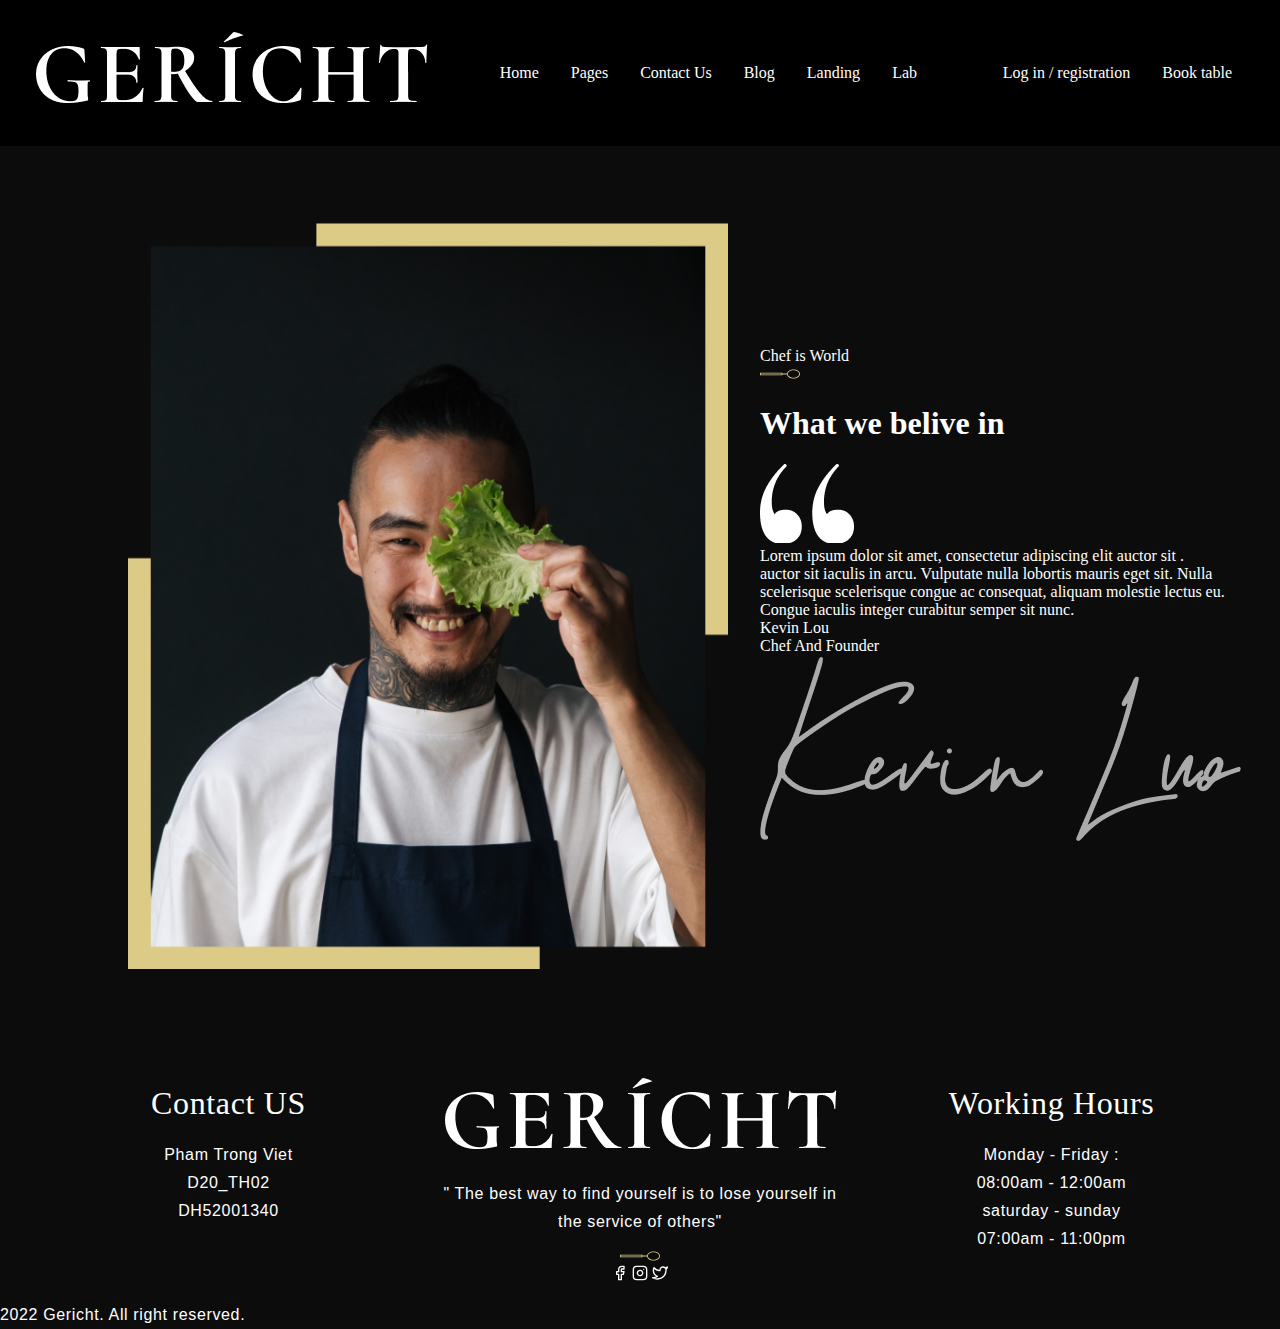
<file: detail2.html>
<!DOCTYPE html>
<html lang="en">
<head>
    <meta charset="UTF-8">
    <meta http-equiv="X-UA-Compatible" content="IE=edge">
    <meta name="viewport" content="width=device-width, initial-scale=1.0">
    <link rel="stylesheet" href="main.css">
    <meta name="viewport" content="width=device-width, initial-scale=1">
    <title>Document</title>
</head>
<body>
    <div class="head">

        <div class="logo"><img src="img/tải xuống.png" alt="logo"></div>
    
        <ul class="menu" >
            <li class="menu_links" > <a href="index.html">Home</a> </li>
            <li class="menu_links" > <a href="index2.html">Pages</a>  </li>
            <li class="menu_links" > <a href="detail.html">Contact Us</a> </li>
            <li class="menu_links" > <a href="#">Blog</a>  </li>
            <li class="menu_links" > <a href="#">Landing</a>  </li>
            <li class="menu_links" > <a href="index3.html">Lab</a>  </li>
        </ul>
        <ul class="menu">
            <li class="menu_links"><a href="#menu">Log in / registration</a></li>
            <li class="menu_links"><a href="#menu">Book table</a></li>
        </ul>
        </div>
        <div class="app_wrapper header">
        <div class="app_wrapper_info">
            <div class="app__bg_app__wrapper section__padding">
                <div class="app__wrapper_img_app__wrapper_img-reverse">
                    <img src="img/chef.02d6c5b61bfdc70303b4.png" alt="Chef" class="img_detail2">
                </div>
                <div class="app__wrapper_info">
                    <div style="margin-bottom: 1rem;">
                        <p class="p__cormorant"> Chef is World</p>
                        <img src="img/spoon.d079f43fbcf509908d3865293080795a.svg" alt="spoon" class="spoon__img">
                    </div>
                    <h1 class="headtext__cormorant"> What we belive in</h1>
                    <div class="chef-content">
                        <div class="chef-content__quote">
                            <img src="img/tải xuống (1).png" alt="quote">
                            <p class="p__opensans">Lorem ipsum dolor sit amet, consectetur adipiscing elit auctor sit .</p>

                        </div>
                        <p class="p__opensans"> 
                            auctor sit iaculis in arcu. Vulputate nulla lobortis mauris eget sit. Nulla scelerisque scelerisque congue ac consequat, aliquam molestie lectus eu. Congue iaculis integer curabitur semper sit nunc.
                        </p>

                    </div>
                    <div class="chef-sign">
                        <p>Kevin Lou</p>
                        <p class="p__opensans"> Chef And Founder</p>
                        <img src="img/sign.9bf0bd90ad4caa17991f.png" alt="sing">

                    </div>
                </div>

            </div>
       
               
    </div>



  
    
    



    
    </div>
    <div class="footer-links2">
        <div class="footer-links2_contact">
            <h1 class="footer-headtext">Contact US</h1>
            <p class="p_opensans">Pham Trong Viet</p>
            <p class="p_opensans">D20_TH02</p>
            <p class="p_opensans">DH52001340</p>
        </div>
        <div class="footer-links2_logo">
            <img src="img/tải xuống.png" alt="logo">   
            <p class="p_opensans">" The best way to find yourself is to lose yourself in the service of others"</p>
            <img src="img/spoon.d079f43fbcf509908d3865293080795a.svg" alt="spoon" style="margin-top: 15px;">
            <div class="footer-links2-icons">
                <svg stroke="currentColor" fill="none" stroke-width="2" viewBox="0 0 24 24" stroke-linecap="round" stroke-linejoin="round" height="1em" width="1em" xmlns="http://www.w3.org/2000/svg">
                    <path d="M18 2h-3a5 5 0 0 0-5 5v3H7v4h3v8h4v-8h3l1-4h-4V7a1 1 0 0 1 1-1h3z"></path>
                </svg>
                <svg stroke="currentColor" fill="none" stroke-width="2" viewBox="0 0 24 24" stroke-linecap="round" stroke-linejoin="round" height="1em" width="1em" xmlns="http://www.w3.org/2000/svg">
                    <rect x="2" y="2" width="20" height="20" rx="5" ry="5"></rect>
                    <path d="M16 11.37A4 4 0 1 1 12.63 8 4 4 0 0 1 16 11.37z"></path>
                    <line x1="17.5" y1="6.5" x2="17.51" y2="6.5"></line>
                </svg>
                <svg stroke="currentColor" fill="none" stroke-width="2" viewBox="0 0 24 24" stroke-linecap="round" stroke-linejoin="round" height="1em" width="1em" xmlns="http://www.w3.org/2000/svg">
                    <path d="M23 3a10.9 10.9 0 0 1-3.14 1.53 4.48 4.48 0 0 0-7.86 3v1A10.66 10.66 0 0 1 3 4s-4 9 5 13a11.64 11.64 0 0 1-7 2c9 5 20 0 20-11.5a4.5 4.5 0 0 0-.08-.83A7.72 7.72 0 0 0 23 3z"></path>
                </svg>
            </div>
            
        </div>
        <div class="footer-links2_work">
            <h1 class="footer-headtext">Working hours</h1>
            <p class="p_opensans">Monday - Friday : </p>
            <p class="p_opensans">08:00am - 12:00am</p>
            <p class="p_opensans">saturday - sunday</p>
            <p class="p_opensans">07:00am - 11:00pm</p>

        </div>
       
    </div>
    <div class="footer2_copyRight">
        <p class="p_opensans">2022 Gericht. All right reserved.</p>
    </div>
        
            
            
     
</body>
</html>
</file>
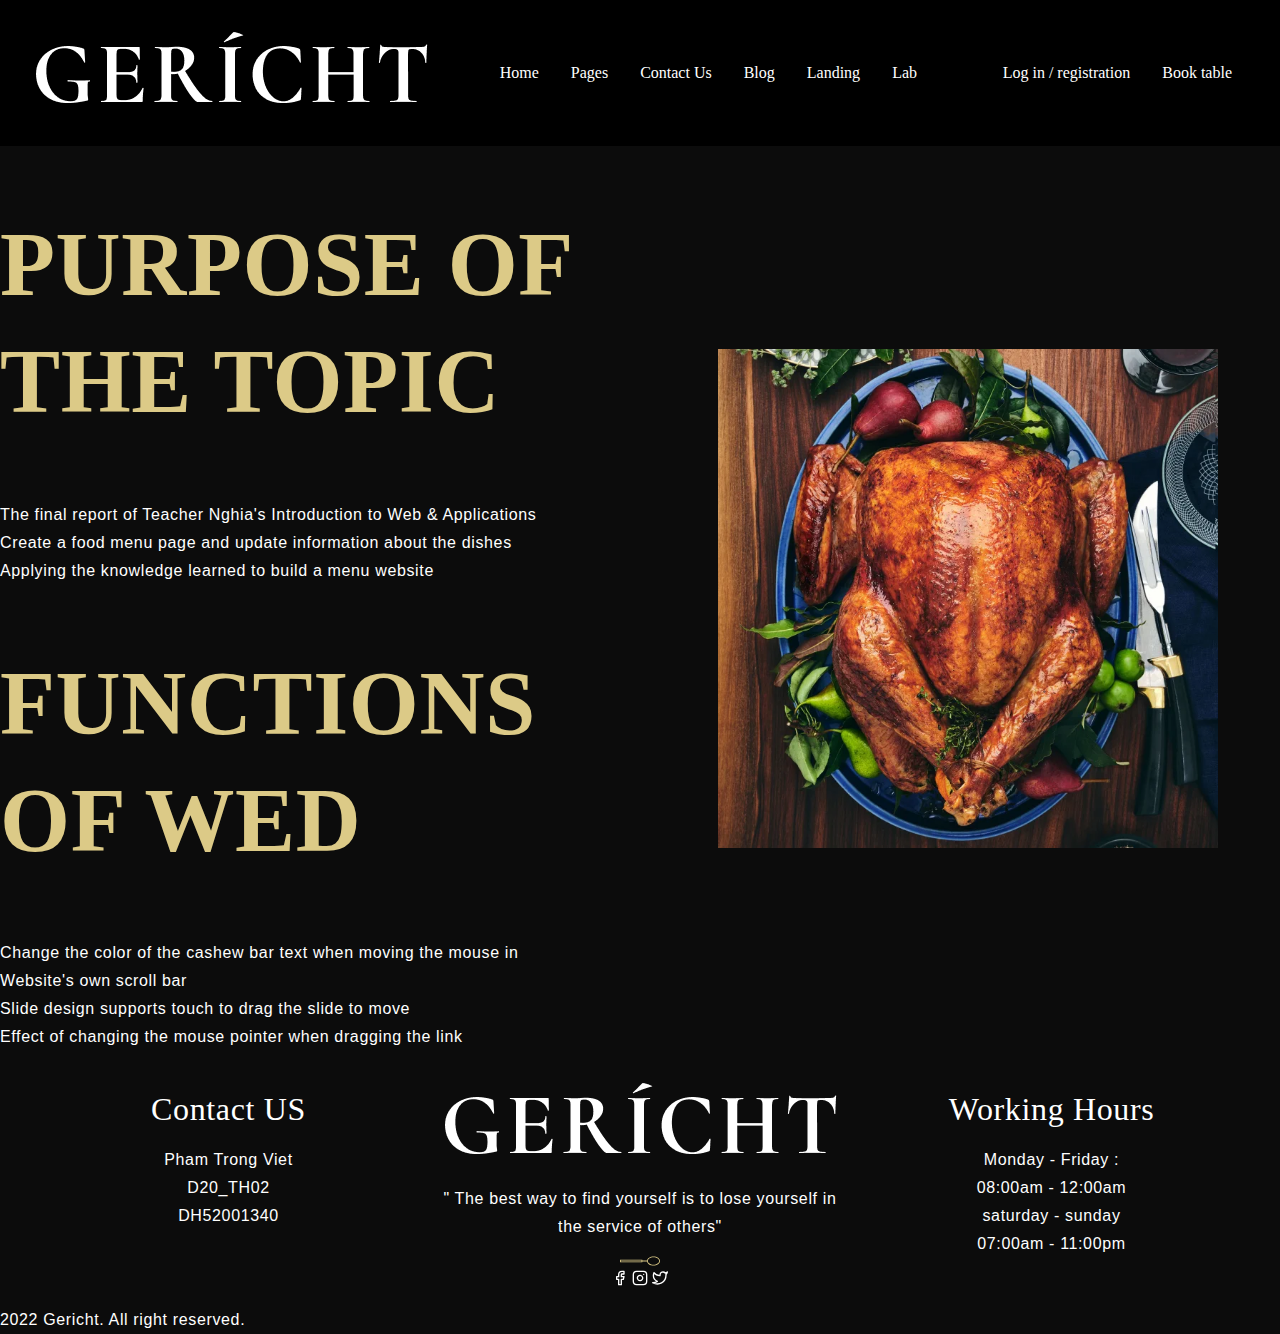
<file: index2.html>
<!DOCTYPE html>
<html lang="en">
<head>
    <meta charset="UTF-8">
    <meta http-equiv="X-UA-Compatible" content="IE=edge">
    <meta name="viewport" content="width=device-width, initial-scale=1.0">
    <link rel="stylesheet" href="main.css">
    <meta name="viewport" content="width=device-width, initial-scale=1">
    <title>Document</title>
</head>
<body>
    <div class="head">

        <div class="logo"><img src="img/tải xuống.png" alt="logo"></div>
    
        <ul class="menu" >
            <li class="menu_links" > <a href="index.html">Home</a> </li>
            <li class="menu_links" > <a href="#">Pages</a>  </li>
            <li class="menu_links" > <a href="detail.html">Contact Us</a> </li>
            <li class="menu_links" > <a href="detail2.html">Blog</a>  </li>
            <li class="menu_links" > <a href="#">Landing</a>  </li>
            <li class="menu_links" > <a href="index3.html">Lab</a>  </li>
        </ul>
        <ul class="menu">
            <li class="menu_links"><a href="#menu">Log in / registration</a></li>
            <li class="menu_links"><a href="#menu">Book table</a></li>
        </ul>
        </div>
        <div class="app_wrapper header">
        <div class="app_wrapper_info">
       
        <h1 class="header_h1"> Purpose of the topic</h1>
        <p class="p_opensans" style="margin:2ren 0px ;">The final report of Teacher Nghia's Introduction to Web & Applications</p>
        <p class="p_opensans" style="margin:2ren 0px ;">Create a food menu page and update information about the dishes</p>
        <p class="p_opensans" style="margin:2ren 0px ;">Applying the knowledge learned to build a menu website</p>
        


        <h1 class="header_h1"> Functions of wed</h1>
        <p class="p_opensans" style="margin:2ren 0px ;">Change the color of the cashew bar text when moving the mouse in</p>
        <p class="p_opensans" style="margin:2ren 0px ;">Website's own scroll bar</p>
        <p class="p_opensans" style="margin:2ren 0px ;">Slide design supports touch to drag the slide to move</p>
        <p class="p_opensans" style="margin:2ren 0px ;">Effect of changing the mouse pointer when dragging the link</p>
    </div>



    <div class="app_wrapper_img">
        <img src="img/569d2bbe576c38c0ade3e4ca23c68ffc.png" alt="welcome"> 
    </div>
    </div>
    <div class="footer-links2">
        <div class="footer-links2_contact">
            <h1 class="footer-headtext">Contact US</h1>
            <p class="p_opensans">Pham Trong Viet</p>
            <p class="p_opensans">D20_TH02</p>
            <p class="p_opensans">DH52001340</p>
        </div>
        <div class="footer-links2_logo">
            <img src="img/tải xuống.png" alt="logo">   
            <p class="p_opensans">" The best way to find yourself is to lose yourself in the service of others"</p>
            <img src="img/spoon.d079f43fbcf509908d3865293080795a.svg" alt="spoon" style="margin-top: 15px;">
            <div class="footer-links2-icons">
                <svg stroke="currentColor" fill="none" stroke-width="2" viewBox="0 0 24 24" stroke-linecap="round" stroke-linejoin="round" height="1em" width="1em" xmlns="http://www.w3.org/2000/svg">
                    <path d="M18 2h-3a5 5 0 0 0-5 5v3H7v4h3v8h4v-8h3l1-4h-4V7a1 1 0 0 1 1-1h3z"></path>
                </svg>
                <svg stroke="currentColor" fill="none" stroke-width="2" viewBox="0 0 24 24" stroke-linecap="round" stroke-linejoin="round" height="1em" width="1em" xmlns="http://www.w3.org/2000/svg">
                    <rect x="2" y="2" width="20" height="20" rx="5" ry="5"></rect>
                    <path d="M16 11.37A4 4 0 1 1 12.63 8 4 4 0 0 1 16 11.37z"></path>
                    <line x1="17.5" y1="6.5" x2="17.51" y2="6.5"></line>
                </svg>
                <svg stroke="currentColor" fill="none" stroke-width="2" viewBox="0 0 24 24" stroke-linecap="round" stroke-linejoin="round" height="1em" width="1em" xmlns="http://www.w3.org/2000/svg">
                    <path d="M23 3a10.9 10.9 0 0 1-3.14 1.53 4.48 4.48 0 0 0-7.86 3v1A10.66 10.66 0 0 1 3 4s-4 9 5 13a11.64 11.64 0 0 1-7 2c9 5 20 0 20-11.5a4.5 4.5 0 0 0-.08-.83A7.72 7.72 0 0 0 23 3z"></path>
                </svg>
            </div>
            
        </div>
        <div class="footer-links2_work">
            <h1 class="footer-headtext">Working hours</h1>
            <p class="p_opensans">Monday - Friday : </p>
            <p class="p_opensans">08:00am - 12:00am</p>
            <p class="p_opensans">saturday - sunday</p>
            <p class="p_opensans">07:00am - 11:00pm</p>

        </div>
       
    </div>
    <div class="footer2_copyRight">
        <p class="p_opensans">2022 Gericht. All right reserved.</p>
    </div>
        
            
            
     
</body>
</html>
</file>
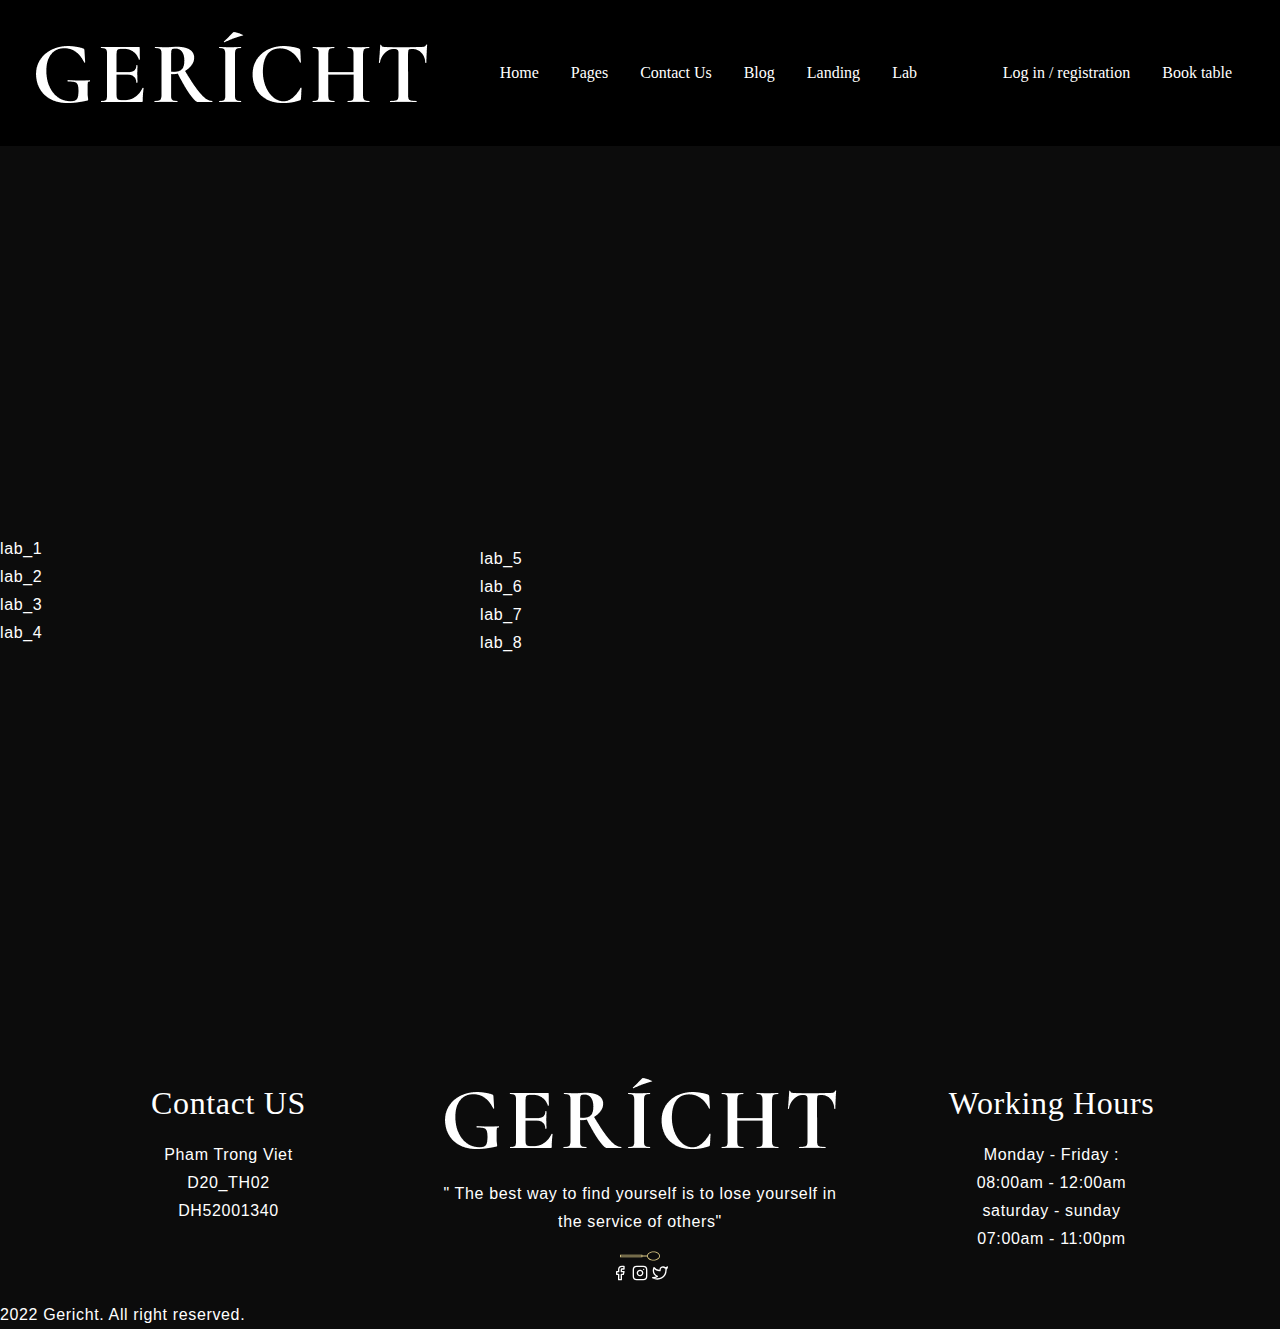
<file: index3.html>
<!DOCTYPE html>
<html lang="en">
<head>
    <meta charset="UTF-8">
    <meta http-equiv="X-UA-Compatible" content="IE=edge">
    <meta name="viewport" content="width=device-width, initial-scale=1.0">
    <link rel="stylesheet" href="main.css">
    <meta name="viewport" content="width=device-width, initial-scale=1">
    <title>Document</title>
</head>
<body>
    <div class="head">

        <div class="logo"><img src="img/tải xuống.png" alt="logo"></div>
    
        <ul class="menu" >
            <li class="menu_links" > <a href="index.html">Home</a> </li>
            <li class="menu_links" > <a href="index2.html">Pages</a>  </li>
            <li class="menu_links" > <a href="detail.html">Contact Us</a> </li>
            <li class="menu_links" > <a href="detail2.html">Blog</a>  </li>
            <li class="menu_links" > <a href="#">Landing</a>  </li>
            <li class="menu_links" > <a href="#">Lab</a>  </li>
        </ul>
        <ul class="menu">
            <li class="menu_links"><a href="#menu">Log in / registration</a></li>
            <li class="menu_links"><a href="#menu">Book table</a></li>
        </ul>
        </div>
        <div class="app_wrapper header">
        <div class="app_wrapper_info">
       <div>
        <p class="p_opensans" style="margin:2ren 0px ;"> <a href="lap/lab1/lab1_Bai4.html">lab_1</a></p>
        <p class="p_opensans" style="margin:2ren 0px ;"><a href="lap/lab2/index.html">lab_2</a></p>
        <p class="p_opensans" style="margin:2ren 0px ;"><a href="lap/lab3-20221213T132440Z-001/lab3/lab2_bai2.html">lab_3</a></p>
        <p class="p_opensans" style="margin:2ren 0px ;"><a href="lap/lab4/lab4_vidu2.html">lab_4</a></p>
        
       </div>
     


        <h1 class="header_h2"> </h1> 
        <div class="thuchanh2">
            <p class="p_opensans" style="margin:2ren 0px ;"><a href="lap/lab5/lab5_vidu1.html">lab_5</a></p>
            <p class="p_opensans" style="margin:2ren 0px ;"><a href="lap/lab6/lab6.html">lab_6</a></p>
            <p class="p_opensans" style="margin:2ren 0px ;"><a href="lap/lab7-20221213T132447Z-001/lab7/lab7_bai5_mau.html">lab_7</a></p>
            <p class="p_opensans" style="margin:2ren 0px ;"><a href="lap/lab8/lab8_bai4.html">lab_8</a></p>
        </div>
       
    </div>
    



    
    </div>
    <div class="footer-links2">
        <div class="footer-links2_contact">
            <h1 class="footer-headtext">Contact US</h1>
            <p class="p_opensans">Pham Trong Viet</p>
            <p class="p_opensans">D20_TH02</p>
            <p class="p_opensans">DH52001340</p>
        </div>
        <div class="footer-links2_logo">
            <img src="img/tải xuống.png" alt="logo">   
            <p class="p_opensans">" The best way to find yourself is to lose yourself in the service of others"</p>
            <img src="img/spoon.d079f43fbcf509908d3865293080795a.svg" alt="spoon" style="margin-top: 15px;">
            <div class="footer-links2-icons">
                <svg stroke="currentColor" fill="none" stroke-width="2" viewBox="0 0 24 24" stroke-linecap="round" stroke-linejoin="round" height="1em" width="1em" xmlns="http://www.w3.org/2000/svg">
                    <path d="M18 2h-3a5 5 0 0 0-5 5v3H7v4h3v8h4v-8h3l1-4h-4V7a1 1 0 0 1 1-1h3z"></path>
                </svg>
                <svg stroke="currentColor" fill="none" stroke-width="2" viewBox="0 0 24 24" stroke-linecap="round" stroke-linejoin="round" height="1em" width="1em" xmlns="http://www.w3.org/2000/svg">
                    <rect x="2" y="2" width="20" height="20" rx="5" ry="5"></rect>
                    <path d="M16 11.37A4 4 0 1 1 12.63 8 4 4 0 0 1 16 11.37z"></path>
                    <line x1="17.5" y1="6.5" x2="17.51" y2="6.5"></line>
                </svg>
                <svg stroke="currentColor" fill="none" stroke-width="2" viewBox="0 0 24 24" stroke-linecap="round" stroke-linejoin="round" height="1em" width="1em" xmlns="http://www.w3.org/2000/svg">
                    <path d="M23 3a10.9 10.9 0 0 1-3.14 1.53 4.48 4.48 0 0 0-7.86 3v1A10.66 10.66 0 0 1 3 4s-4 9 5 13a11.64 11.64 0 0 1-7 2c9 5 20 0 20-11.5a4.5 4.5 0 0 0-.08-.83A7.72 7.72 0 0 0 23 3z"></path>
                </svg>
            </div>
            
        </div>
        <div class="footer-links2_work">
            <h1 class="footer-headtext">Working hours</h1>
            <p class="p_opensans">Monday - Friday : </p>
            <p class="p_opensans">08:00am - 12:00am</p>
            <p class="p_opensans">saturday - sunday</p>
            <p class="p_opensans">07:00am - 11:00pm</p>

        </div>
       
    </div>
    <div class="footer2_copyRight">
        <p class="p_opensans">2022 Gericht. All right reserved.</p>
    </div>
        
            
            
     
</body>
</html>
</file>
<file: main.css>
.head,.logo{
    align-items: center;
    display: flex;
    
}

.head{
   
  
    background-color: black;
    justify-content: space-between;
    padding: 1rem 2rem;
    width: 100%;
    margin: 0;
    padding: 1rem 2rem;
}


.logo
{
    justify-content: flex-start;
}
.menu
{
    display: flex;
    list-style: none;
    justify-content: center;
   
    
    
}
a:hover
{
    color: rgb(65, 81, 112);
}
.menu_links{
    cursor: pointer;
    margin: 0 1rem;

}
a{
    color: #fff;
    text-decoration: none;
}
*{
    box-sizing: border-box;
    color: #fff;
    margin:0;
    padding: 0;
    scroll-behavior: smooth;

}
.header{
    background-color: #0c0c0c;
}
.app_wrapper{
   
    display: flex;
    align-items: center;
    justify-content: space-between;
    min-height: 100vh;
}
.section__padding {
    padding: 4rem 6rem;
}
.app_wrapper_info{
    align-items: flex-start;
    flex: 1 1;
    flex-direction:column ;
}
.app_wrapper_img , .app_warapper_info{
    display: flex;
    justify-content: center;
    width: 100%;
}

.cormorant{
    -webkit-font-feature-settings: "tnum" on,"lnum" on;
    font-feature-settings: "tnum" on,"lnum" on;
    font-size: 23px;
    line-height: 29.9px;
}
.spoon_img{
    width: 45px;
}
.header_h1{
    color: #dcca87;
    font-family: Cormorant Upright,serif;
    font-size: 90px;
    letter-spacing: .04rem;
    line-height: 117px;
    text-transform: uppercase;
}
h1{
    display: block;
    font-size: 2em;
    margin-block-start: 0.67em;
    margin-block-end: 0.67em;
    margin-inline-start: 0px;
    margin-inline-end: 0px;
    font-weight: bold;
}
.p_opensans{
    font-family: Open Sans,sans-serif;
    font-size: 16px;
    font-weight: 400;
    letter-spacing: .04cm;
    line-height: 28px;

}
.custom_button{
   background-color: #f5efdb;
   border: none;
   border-radius: 1px;
   color: black;
   cursor: pointer;
   font-size: 16px;
   line-height: 28px;   
   outline: none;
   padding: 0.5rem 1.5rem;

}
.app_wrapper_img{
    align-items: center;
    flex: 1 1;
    margin-left: 2rem ;
}
.app_wrapper_img img {
    width: 80%;
}
.app_wrapper_img2 img{
    width: 10%;
}
.app_bg{
    background-image: url(https://reslanding.netlify.app/static/media/bg.3d421b1b5682e1b67deb.png);
    background-attachment: fixed;
    background-position: 50%;
    background-repeat: repeat;
    background-size: cover;
    align-items: center;
    display: flex;
    justify-content: center;
    position: relative;
}
.overlay_flex_center{
    align-items: center;
    display: flex;
    justify-content: center;
    inset: 0;
    position: absolute;
}
.overlay_flex_center img{
    height: 415px;
    width: 391px;
    z-index: 0;
}
.content_flex_center{
    align-items: center;
    display: flex;
    justify-content: center;
    width: 100%;
    z-index: 2;
}
.content_about{
    align-items: flex-end;
    display: flex;
    flex: 1 1;
    flex-direction: column;
    justify-content: flex-end;
    text-align: right;
}
.text_cormorant{
    color: #dcca87;
    font-family: Cormorant Upright,serif;
    font-size: 64px;
    letter-spacing: .04em;
    line-height: 83.2px;
    text-transform: capitalize;
}
.content_about p{
    color: #545454;
    margin: 2rem 0;
}
.p_opensans{
    font-family: Open Sans,sans-serif;
    font-size: 16px;
    font-weight: 400;
    letter-spacing: .04em;
    line-height: 28px;
}
.knife_flex_center{
    align-items: center;
    display: flex;
    justify-content: center;
    margin: 2rem 4rem;
}
.knife_flex_center img{
    height: 910px;
}
.content_history{
    align-items: flex-start;
    display: flex;
    flex: 1 1;
    flex-direction: column;
    justify-content: flex-start;
    text-align: left;
}
.content_history p{
    color: #545454;
    margin: 2rem 0;
}
.p_opensans{
    font-family: Open Sans,sans-serif;
    font-size: 16px;
    font-weight: 400;
    letter-spacing: .04em;
    line-height: 28px;
}
.mau{
    color:pink;
}
.blabla{
    color: aqua;
}
.Menu_flex_center{
    background-color: #0c0c0c;
    flex-direction: column;
    align-items: center;
    display: flex;
    justify-content: center;
    padding: 4rem 6rem;
}
.Menu_title{
    margin-bottom: 2rem;
    text-align: center;
}
.menu_menu{
    align-items: center;
    display: flex;
    flex-direction: row;
    justify-content: center;
    margin: 2rem 0;
    width: 100%;
}
.flex_center{
    align-items: center;
    display: flex;
    justify-content: center;
}
.menu_menu-heading{
    color: #fff;
    font-family:  Upright,serif;
    font-size: 45px;
    font-weight: 600;
    letter-spacing: .04rem;
    line-height: 58.5px;
}
.menu_menu-items{
    display: flex;
    flex-direction: column;
    margin: 2rem 0;
    width: 100%;

}
.menuitems{
    display: flex;
    flex-direction: column;
    margin: 1rem 0;
    width: 100%;
}
.menuitems_head{
    align-items: center;
    display: flex;
    justify-content: space-between;
}
.menu_menu-cooktails, .menu_menu-wine{
    flex: 1 1;
    flex-direction: column;
    width: 100%;
}
.menuitems_dash{
    background: #dcca87;
    height: 1px;
    margin: 0 1rem;
    width: 90px;
}
.menuitems_price{
    align-items: flex-end;
    display: flex;
    justify-content: flex-end;
}
.menuitems_sub{
    margin-top: 0.2rem;
    width: 100%;
}
.menu_menu-img{
    margin: 0 2rem;
    width: 410px;
}
.menu_menu-img img{
    width: 100%;
}
.video-overlay {
    background-color: rgba(0,0,0,.3);
    inset: 0;
    position: absolute;
}
.videos-overlay_circle{
    border: 1px solid #dcca87;
    border-radius: 50%;
    cursor: pointer;
    height: 100px;
    width: 100px;
}
.p_cormorant{
    -webkit-font-feature-settings: "tnum" on,"lnum" on;
    font-feature-settings: "tnum" on,"lnum" on;
    font-size: 23px;
    line-height: 29.9px;
}
.app_wrapper2 {
    align-items: center;
    display: flex;
    justify-content: space-between;
    min-height: 100vh;
}
.laurels_awards {
    align-items: center;
    flex-wrap: wrap;
    margin-top: 3rem;
}
.laurels_awards, .laurels_awards-card {
    display: flex;
    justify-content: flex-start;
}
.laurels_awards-card {
    align-items: flex-start;
    flex: 1 1;
    margin: 1rem;
    min-width: 230px;
}
.laurels_awards-card img {
    height: 50px;
    width: 50px;
}
.laurels_awards-card_content {
    display: flex;
    flex-direction: column;
    margin-left: 1rem;
}
.app_wrapper_img, .app_wrapper_info {
    display: flex;
    justify-content: center;
    width: 100%;
}
.gallery {
    background-color: #0c0c0c;
    display: flex;
    flex-direction: row;
    padding: 4rem 0 4rem 6rem;
}
.gallery_content {
    align-items: flex-start;
    display: flex;
    flex: 1 1;
    flex-direction: column;
    justify-content: center;
    min-width: 500px;
    padding-right: 2rem;
}
.gallery_content button {
    margin-top: 1rem;
}
.gallery_img {
    display: flex;
    flex: 1 1;
    flex-direction: row;
    max-width: 50%;
    position: relative;
}
.gallery_img-container {
 
    display: flex;
    flex-direction: row;
    overflow: scroll;
   
    width: -webkit-max-content;
    width: max-content;
}
.gallery_img-card {
    height: 447px;
    margin-right: 2rem;
    min-width: 301px;
    position: relative;
}
.gallery_img-card img :hover {
    height: 100%;
    object-fit: cover;
    opacity: 1;
    transition: .5s ease;
    width: 100%;
}
.gallery_img-icons {
    color: #fff;
    cursor: pointer;
    font-size: 2rem;
    opacity: .5;
    position: absolute;
    transition: .5s ease;
}
.gallery_img-arrow {
    align-items: center;
    display: flex;
    justify-content: space-between;
    position: absolute;
    top: 50%;
    width: 100%;
}
.gallery_arrow-icons {
    background-color: #0c0c0c;
    border-radius: 5px;
    color: #dada87;
    cursor: pointer;
    font-size: 2rem;
}
.gallery_img-card img {
    height: 100%;
    object-fit: cover;
    opacity: 1;
    transition: .5s ease;
    width: 100%;
}
:not(svg) {
    transform-origin: 0px 0px;
}
* {
    box-sizing: border-box;
    color: #fff;
    margin: 0;
    padding: 0;
    scroll-behavior: smooth;
}
.section_padding {
    padding: 4rem 6rem;
}
.footer, .footer-links {
    display: flex;
    width: 100%;
}
.footer-links {
    align-items: flex-start;
    justify-content: space-between;
    margin-top: 5rem;
    padding: 0 2rem;
    z-index: 100;
}
.footer {
    align-items: center;
    background-color: #0c0c0c;
    flex-direction: column;
    justify-content: flex-start;
    padding-top: 0;
    position: relative;
    z-index: 1;
}
.footerOverlay {
    display: flex;
    flex-direction: column;
    height: 100%;
    position: absolute;
    width: 100%;
    z-index: 100;
}
.footerOverlay-black {
    background-color: #0c0c0c;
    height: 25%;
}
.footerOverlay-img {
    height: 75%;
}
.newletter {
    background-color: #0c0c0c;
    border: 1px solid #dcca87;
    padding: 2rem 4rem;
    z-index: 100;
}
.newletter-heading {
    text-align: center;
}
.newletter-input {
    flex-direction: row;
    margin-top: 3rem;
}
.newletter-input input {
    background: #0c0c0c;
    border: 1px solid #dcca87;
    border-radius: 5px;
    color: #fff;
    font-family: Cormorant Upright,serif;
    font-size: 1rem;
    margin-right: 2rem;
    padding: 0.75rem 1rem;
    width: 620px;
}
.footer-links_contact, .footer-links_logo, .footer-links_work{
    flex: 1 1;
    margin: 1rem;
    text-align: center;
}
.footer-headtext {
    color: #fff;
    font-family: Cormorant Upright,serif;
    font-size: 32px;
    font-weight: 400;
    letter-spacing: .04rem;
    line-height: 41.6px;
    margin-bottom: 1rem;
    text-transform: capitalize;
}
.footer__copyRight {
    z-index: 100;
}
.footer-links2 {
    background-color: #0c0c0c;
    align-items: flex-start;
    justify-content: space-between;
 
    padding: 0 2rem;
    z-index: 100;
}
.footer-links2_contact, .footer-links2_logo, .footer-links2_work{
    flex: 1 1;
    margin: 1rem;
    text-align: center;
}
.footer2, .footer-links2 {
    display: flex;
    width: 100%;
}
.footer2_copyRight{
    background-color: #0c0c0c;
}
#backtop{
    background-color: rgb(61, 7, 7);
}
.fa-solid
{
    color: aqua;
}
.thuchanh2{
    margin-top: -9rem;
    margin-left: 30rem;
}
.p_opensans_detail{
    font-size: 30px;
}
.app_wrapper_img_detail{
    width: 100;
}

.app__bg_app__wrapper{
    background-image: url(https://reslanding.netlify.app/static/media/bg.3d421b1b5682e1b67deb.png);
    background-attachment: fixed;
    background-position: 50%;
    background-repeat: repeat;
    background-size: cover;
   




    display: flex;
    align-items: center;
    justify-content: space-between;
    min-height: 100vh;
}
.app__wrapper_img_app__wrapper_img-reverse{
    align-items: center;
    flex: 1 1;
    margin-left: 2rem;

    display: flex;
    justify-content: center;
    width: 100%;
    justify-content: flex-start;
    margin-right: 2rem;
}
.img_detail2{
    width: 600px;
}
</file>
<file: lap/lab1/scripts/jquery-validation-1.14.0/test/qunit/qunit.css>
�G˥�	���V��7�/�@�-)���X�hr�:�ݯ\܌J���AG�ӹ�Łcw�'�R���ZeM�� "�y(է�[�a<]����=`�1�.-�ҝ\�Ϊֶ5�LI������0�]��?rL@��fd`��Np�A`���5X%�����.a�z)���sU�q7�Z�k%0�⻦��gnٟ�%�G#K2�Z��kY(����9�E����u��ޢ�����\�<���aQj�-"i j?;`/Bϙx�A�XF�"o|%톭�I��BMU:u��rP|m���{���+Q� m|�hN�v�w�į�u��)�B� Z���|CB��ׅm$��ɤ�.^�n���[|��ӄR��b�.�P�4m��0G���Ϭ����x��fD���y��m��/��6OSI6�T�W�N`>�� "~��U7,��!�`)WfI��2�Go���\����'���HY��qCs�  ��٘�v�i�ѻ�ʞ���s���Y~���S��k��Q�¹W��c������ ��s��u���)����z�.�k�V�'��$��t��ҵ-�~�v}�3\#�gվ�!�S+��[��T1;��f��t�Y�����?�[P�S�\rv��{ґ���~h����;��r���;X�U��n�2G��zٶ �#�"W���<%�p$mM�Ly��
�.���~���ϵK�?���7��܂2:���.� W��	aP��M� N�>�r�g���DE/���k"bb��ra7��p)lC����hX�W:tla*Ѓ�U����>R�.F��1�K6����_���sƉh���k�~�3�d	p�Z+�q���/����;���5b�sC��I-(��Ú�&=e/}haU N.y��͜U^{����?�v�R3٫^[�	�Z���ɜrfa.n��4�k��*�G�pF�]��oJv�"�s����|�^�sfH/Q{a��or=&տ\�#d��z����u
RZO\���^�^�t���*�n��pᢂ�0E�b���(��_vh��m�ܿҠ�:=�`��ҡ��[[ջBAN���q\���#3K���T	:ܶ+��3�>�[��-z���n��P<5Y,
K�2�WB��tt��8�A �m�UkYڂw,R|�9-��Vpo��4����hƫ=�Xn��ӱ��� ��S�ir6Î8���D�������k�pҋ�nB΀�5��;5z�����b:&�ٲ!B٭hM�{v����� �������.�/*�M�1��
�5Uj���@<��"{������� 4�S�wUg��SPz����w&v���Z�AAZKˊ��B?��҆a:Zn��ڨ�DKûm@֭���,��KM���ͤ�Wǭ���h���{G�|4����7g��M燂6��_������U0����.%(eQD�s�� �z�,/��fV�Y%���`-i��H��,���t��Έq�>����jԧ�E"'�zg��"��!��8���\�wي��?C�^Q��PRi{w���d��M"ˣ���odԁJP�^��0�8gv�%^m�����
��s#������F�&���,�b����M �I\]T�Ti�v;��C�D���h�=D�t�xwde���LA�پJ�NV*��+�(���#�w�*o �Ildͻ&)����%�ʁ����
����pu�r,�w\��D|��+�WHחg�$�<��Rˣ<۵s�E�|hX�"������싱C�7��IJ�J�,��ݎAwW�F�n��3�,QzM��L��=���A�Nk���G�)��������/�)�2 hSF�`��L+[2�U2ՅmG�<�rPS�*�3�/=�,Mݐ��8�N�Z�:�T��p�ϻ�qt��u"�l���G�#�����[e"�3�sH/�Ws��i��2��F�~"_��LO�8t�n�m=����s=���w� �˗��m�b<R��c��J��ﾌtL�z��[�do���������_7z�ޝ���~��Jԛ!��1�
5���=C������q)���t��p��ٳYL\>�8mWE�O̓��v�m�z9��㹢Kq&��J�T�๒��~�yv9�#y<����64����Ч��G3�����5���Z���^�5s�l�?�_�kp�|8z3F�x�8�q"8�r� �ӆSݷ<�f���
�#Rb��[s/9�7݊ɿ��lA��<C2ϞN�UܬN��<���@��x��vò�t�߄����zf���I�(Q%x����l��|H��6�{Ҭɝ�0q�0qm���^����1���o�s���(�ի��פɿ!�c��D�_ꩅ�"���i'1f���(��NY��'� ?#p<]�:�I��sj��n�8�ӫ0gK�{��)(�hַ�����*L��hzIzd�a�d7������^HKF�#�8���콐�c�|��p��n����y�sC煚��gμpj���ѨO�5����Ī�Av:49�6�ʈ�	��P��/!�1��?�cj��W&J�}�E��A����O�T�RͤԂ�܎Z��]�yDE���V8����(���a@	˕�\�1Ul������댇F�ܼbs�@�Ū2�OFq�O�C���v�����Č�v�ez�����c*v�h��jێ�Se���`�p,V��``o!�t��7�m�*τ�J���Da{�4K��S��w�p�!.�!�ݳoPq�U֔�dh�J��.��t���6��!�,��P�y�Ȇ(ȹyT
o�U�!� g@��SM���?�Xu*7N��� R�_?���c�[p9æ?��r62��֐�'�h+��fA�p?����d<G�^{1a��:I���-.�ΔhM��E�MC<��.d���bb�c��������6ϛ|�#�BZ���y����֏:�g��*��ǥ�A%(���.M��'���M��`I��Ц�ߜ�3h�
I��N��G�h.���;UF���#s8�G��9zX�0MAi��ߖ'�k�.=�"_�*�F6V߂X�/E[WKG����d�)���+�M#b��*,-�"�Cr�k��{���1^5�7��x�2C����{��C�sD��
H��jn;z`�6N;����P�0������uc�}Z��$H����n����B�:�GW�+B�b�u{G��n����>��4�R��YjPO�hZ��?�`�]H�]���e�My�L�|���Ё42�������H^�?6 ��S#�Jx�J�ȶ^��z7:?&j�K,	�hN��_��� �OnXC�P:��ڄ̉��hqꦥk�H��"��̮4�J��`�B����H�	����q��£�Jl1�E����K��!ˇo�ʾ�	r:j|lD����Ɂ(�����?��xc�9I�8R��׹ f�p�G�`Uw�'ҁΏ�Jۡ�W8�
G̼OIAX�W��U%)Z���v|��&���<&���(�Oy
���{�U��c���p`,�(������r�9�r������ �l�x��L�OF´0M�>�D�D��Z)y�zdQS�2�oA���f.�5���W
��wT���m�Sr*~�C]	vo�U|
r������ J�o����-��<�F��-�y��T��u��S�ڞ ����-*E��~�M���̈́�`�"ɍ�`"��2+��B�b�����_��U }#�9�>9a8��N0٨o�����9�w�@q)p��Y;���'#�-��Bؚ��.E,?�s�,l�����ȥ���ʹ}���pq��t'�	�hˍ��{T�gK�C]��h3�A\��
��"
�+�+y��YefE�;��&SZh�%%����3@Ĉ�5�d�e; �B�"�6��iV_R8L=�0�|�,�)�Ը%��9���5�����{V=g&�a�9s8K:{9ir.����C�e�a��ZNOͦ��k���-��)�����\�h8�s*&_qS�t��Y/辗����B�Þ@�*k�CyLd�Κi
݊Nwp�f��{�R�5n��O)���N�����"�>_\�����dV�k#�e���!+K��r��V�/,�nAa�!e�g:r���NTy�M�vZ�'J��/�,3@n
	>��m��3��&��a��(��)�[��:��+*i!��(;������j��]~�Ӑ�V>��nn�k�V�ݭb��|�n��ܙQU������N_��W�t�F                                                                                                                                                                                                                                                                                                                                                                                                                                                                                                                                                                                                                                                                                                                                                                                                                                                                                                                                                                             
</file>
<file: lap/lab1/scripts/jquery-validation-1.14.0/demo/marketo/stylesheet.css>
:-moz-any-link :focus {
	outline: none;
}

:focus {
	-moz-outline-style: none;
	outline: none;
}

body {
	font-size: 80%;
	margin: 0;
	padding: 0;
	font-family: tahoma, geneva, sans-serif;
	background-color: #000000;
}

a {
	color: #0653AB;
	outline: 0px;
	text-decoration: none;
}

a:hover {
	outline: 0px;
	text-decoration: underline;
}

img {
	border: 0px;
}

/* s1.0 - Page Containers */
#letterbox {
	margin: 10px auto;
	width: 883px;
	background-color: #364158;
	border: 8px solid #D4D4D4;
	padding: 1px 1px 10px 1px;
}

#header-background {
	background: url(images/back_nav_blue.gif) repeat-x;
	margin: 0px auto;
	padding: 0px;
	height: 73px;
	width: 883px;
	border-top: 4px solid #CCEAFE;
	border-bottom: 4px solid #D4D4D4;
}

#page-container {
	width: 866px;
	margin: 0px auto;
	margin-top: 33px; /* pad from top menu to actions buts*/
	margin-bottom: -11px;
	padding-top: 8px;
	padding-bottom: 8px;
	background-color: #D4D4D4; /* light grey*/
	border-right: 1px solid #464646;
}

#page-content-inner {
	width: 849px;
	margin: 0px auto;
	border-top: 1px solid #9F9FA0;
	border-left: 1px solid #A2A09A;
	background-color: #F4F1E9;
	position: relative;
}

#page-content-inner #col-left {
	width: 210px;
	float: left;
	background-color: #F4F1E9;
}

#page-content-inner #col-main {
	width: 639px;
	background-color: #ffffff;
	position: absolute;
	right: 0px;
	top: 0px;
}

#footer-container {
	width: 866px;
	position: relative;
	left: 8px;
	padding: 2px 0px 10px 0px;
	background-color: #D4D4D4; /* light grey*/
}

/* s2.0 - Global navigation bar */
.nav-global-container {
	width: 880px;
	margin: 0px auto;
	position: relative;
}

* html .nav-global-container { /* ie6 fix*/
	margin-bottom: -6px;
}

.login {
	position: absolute;
	right: 20px;
	text-align: center;
}

.login a,.login a span {
	display: block;
	height: 18px;
	font-size: 11px;
	background: url(images/login-sprite.gif) right -5px no-repeat;
	text-decoration: none;
	font-weight: bold;
	padding: 5px 10px 5px 10px;
	position: relative;
}

.login a:hover {
	color: #000000;
	text-decoration: underline;
}

div.login a span {
	background-position: left -105px;
	width: 4px;
	position: absolute;
	top: 0px;
	left: 0px;
	padding: 5px 0px 5px 0px;;
}

div.login a:hover span {

}

.logo {
	float: left;
	margin: 0px 0px -5px 0px; /* neg marging for ie6 */
}

.logo img {
	border: 0px;
	margin-left: -1px;
}

.nav-global {
	float: left;
	width: 645px;
	margin: 40px 0px 0px 40px;
	background-color: transparent;
}

.nav-global ul {
	margin: 0px;
	padding: 0px;
	list-style: none;
}

.nav-global li {
	float: left;
	white-space: nowrap;
}

div.nav-global li a,div.nav-global li a span {
	background-image: url(images/tab-sprite.gif);
	background-position: right 100px;
	background-repeat: no-repeat;
	height: 32px;
	color: #666666;
	text-decoration: none;
	font: bold 16px 'trebuchet ms';
	margin-right: 15px;
	display: block;
	position: relative;
	padding: 7px 15px 0px 15px;
}

div.nav-global li a:hover {
	background-position: right 0px;
	color: #333333;
}

div.nav-global li a:hover span {
	background-position: left -100px;
	display: block !important;
}

div.nav-global li a span {
	background-position: left 150px;
	width: 4px;
	position: absolute;
	left: 0px;
	top: 0px;
	padding: 7px 0px 0px 0px;
}

body.safari div.nav-global li a span {
	display: none;
}

div.nav-global li a.on,div.nav-global li a.on:hover {
	background-position: right -55px;
	color: #FFFFFF;
}

div.nav-global li a.on span,div.nav-global li a.on:hover span {
	background-position: left -155px;
	display: block !important;
}

div.action-container {
	position: relative;
	top: -45px;
	cursor: pointer;
}

div.action-icon-container {
	position: absolute;
	top: -17px;
	left: -17px;
	z-index: 10;
	width: 100px;
	height: 100px;
	overflow: hidden;
}

div.action-icon {
	border: 0px;
	position: absolute;
	top: -0px;
	left: 0px;
}

div.action-button-container {
	height: 106px;
	width: 180px;
	overflow: hidden;
	position: absolute;
	top: 0px;
	left: 0px;
	z-index: 5;
}

img.action-icon {
	border: 0px;
	position: absolute;
	top: 0px;
	left: 0px;
	z-index: 0
}

div.action-text {
	z-index: 20;
	color: #FFFFFF;
	position: absolute;
	left: 40px;
	top: 12px;
	font: 14px tahoma, geneva;
	padding-top: 30px;
}

div.bigbuttons {
	top: -20px;
}

div.action-header {
	z-index: 21;
	position: absolute;
	left: 40px;
	top: 10px;
}

div.action-header b {
	font: bold 17px tahoma, geneva;
	display: block;
	margin-bottom: 10px;
	color: #0b2c89;
	position: absolute;
	top: 0px;
	left: 0px;
	width: 130px;
}

div.action-header b.shadow {
	top: 1px;
	left: 1px;
	color: #d5d5d5;
}

img.action-button {
	position: relative;
}

div.hover img.action-button {
	top: -131px;
}

div.on img.action-button {
	top: -261px;
}

/* s3.0 - top of content Action Buttons */
.action-buttons {
	width: 100%; /* ie6 requires */
}

.action-buttons ul {
	position: relative;
	padding: 0px;
}

.action-buttons li {
	position: relative; /* ie6 fix */
	float: left;
	list-style: none;
	text-align: center;
	line-height: 16px;
	margin: -61px 0px 0px 0px;
}

.action-home li {
	margin: -49px 0px 0px 0px;
}

.action-buttons  a {
	display: block;
	height: 110px;
	width: 175px;
	padding: 14px 0px 0px 25px;
	text-decoration: none;
	font-size: 12px;
	font-weight: bold;
	color: #ffffff;
}

.action-buttons li span {
	color: #053880;
	line-height: 47px;
	font-size: 17px;
}

div.action-bottom {
	margin: 15px 0px 10px 0px;
	float: left;
}

div.action-bottom a {
	height: 61px;
	width: 178px;
	border: 0px;
	background: url(images/action-bottom.gif) no-repeat 0px 0px;
	color: #0b2c89;
	float: left;
	position: relative;
	font: bold 17px tahoma, geneva;
	text-decoration: none;
	margin-right: 10px;
}

div.action-bottom a span {
	position: absolute;
	top: 15px;
	left: 40px;
}

div.action-bottom a span.shadow {
	top: 16px;
	left: 41px;
	color: #d4d4d4;
}

.line-grey {
	background: url(images/line-grey.gif) 0 0 repeat-x;
	height: 2px;
	margin: 8px 25px 20px 0;
}

/* s4.0 - Home Hero Area */
.hero-background {
	position: relative;
	width: 880px;
	background: url(images/back_home-hero.jpg) 10px 0px no-repeat;
	height: 211px;
	margin: -20px 0px 45px 0px;
}

.hero-text {
	float: right;
	width: 626px;
	margin-top: 26px;
}

.hero-text a { /* Sign Up Now Button */
	padding: 5px 32px 0px 0px;
	float: right;
}

.hero-text h1 {
	font-size: 2.3em;
	line-height: 1.2em;
	color: #333333;
	font-family: Trebuchet MS;
	margin: 12px 0px 10px 10px;
}

.hero-text h2 {
	margin: 0px;
	font-weight: normal;
	font-size: 1.35em;
	margin: 5px 0px 13px 10px
}

/* s4.1 - Home Left Header tab */
.col-left-header-tab {
	position: relative; /* ie6 fix */
	background: url(images/tab_green.gif) 0 0 no-repeat;
	height: 30px;
	width: 166px;
	text-align: center;
	color: #ffffff;
	font: 20px 'trebuchet ms';
	padding-top: 2px;
	margin-top: -41px;
	margin-left: 20px;
	line-height: 29px;
	margin-bottom: 8px;
	display: block;
}

.col-left-header-tab a {
	color: #FFFFFF;
}

.callout-green {
	background: url(images/back_green-fade.gif) 0 0 repeat-x;
	font-size: 1.2em;
	padding: 10px 15px 20px 13px;
	color: #303B52;
	line-height: 1.4em;
}

/* s4.2 - Home Left Quote */
.callout-tan {
	color: #666666;
}

.callout-tan h1 {
	background: #F4F1E9 url(images/back_tan-fade.gif) 0 0 repeat-y;
	font-size: 1.1em;
	text-align: center;
	margin: 0px;
	padding: 11px 5px 11px 2px;
	color: #333333;
}

.callout-tan p {
	margin: 0px;
	margin-top: 5px;
	line-height: 1.4em;
	padding: 5px 10px 7px 13px;
}

.callout-tan p img {
	float: left;
	margin: 5px 10px 5px 0px;
}

.callout-tan div {
	text-align: left;
	padding: 5px 10px 7px 0px;
	font-weight: bold;
}

/* s4.3 - purple home boxes */
.box-purple {
	background: #C6C8E3 url(images/back_home-icons.png) 0px 0px repeat-x;
	border-left: 1px solid #ffffff;
	color: #333333;
	width: 581px;
	padding: 10px 15px 20px 15px;
}

div.box-purple a {

}

.box-purple h1 {
	font-size: 1.5em;
	margin: 10px 0px -15px 0px;
}

.box-purple li {
	margin: 0px 0px 0px -23px;
	line-height: 1.6em;
	font-size: 1em;
}

.box-purple  div {
	padding: 0px 0px 0px 110px;
}

.icon-text01 {
	background-image: url(images/icon_search-engine-market.png);
	background-repeat: no-repeat;
}

* html .icon-text01 {
	width: 460px; /* must have a width or heigh tag for ie6*/
	background-image: none;
	filter: progid : DXImageTransform . Microsoft .
		AlphaImageLoader(src = "images/icon_search-engine-market.png",
		sizingMethod = "crop");
}

.icon-text02 {
	background: url(images/icon_landing-pages.png) 0 0 no-repeat;
}

* html .icon-text02 {
	width: 460px; /* must have a width or heigh tag for ie6*/
	background-image: none;
	filter: progid : DXImageTransform . Microsoft .
		AlphaImageLoader(src = "images/icon_landing-pages.png", sizingMethod =
		"crop");
}

.icon-text03 {
	background: url(images/icon_salesforce.png) 0 0 no-repeat;
}

* html .icon-text03 {
	width: 460px; /* must have a width or heigh tag for ie6*/
	background-image: none;
	filter: progid : DXImageTransform . Microsoft .
		AlphaImageLoader(src = "images/icon_salesforce.png", sizingMethod =
		"crop");
}

/* s4.4 - news home boxes */
.callout-news {
	color: #555555;
	float: left;
	width: 49%;
	margin: 10px 1px 0px 0px;
	padding-bottom: 20px;
	text-align: left;
}

.line-news-r {
	border-right: 1px solid #D4D4D4;
}

.callout-news h1 {
	background-color: #EEEEEE;
	font-size: 1.2em;
	margin: 0px;
	padding: 11px 5px 11px 15px;
	color: #333333;
}

.callout-news p {
	margin: 10px 0px 0px 10px;
	padding: 0px 10px 7px 20px;
	background: url(images/news.gif) no-repeat left 1px;
}

.callout-news p a {

}

.callout-news ul {
	list-style-type: none;
	padding: 0;
	margin: 10px 0 0 10px;
}

.callout-news li {
	background: url(images/icon_news.gif) no-repeat left 2px;
	padding: 0px 5px 5px 20px;
}

.callout-news li a {
	display: block;
	margin-bottom: 5px;
}

.callout-news div {
	text-align: right;
}

#scrollup {
	position: relative;
	overflow: hidden;
	height: 440px;
	width: 200px
}

.headline {
	position: absolute;
	top: 600px;
	left: 5px;
	height: 585px;
	width: 190px;
	font: normal 12px tahoma, geneva !important;
}

div.more {
	margin: 5px 0px 0px 0px;
	padding: 0px 10px 0px 0px;
	letter-spacing: inherit;
}

div.more a {
	background: transparent url(images/arrow_r-blue.gif) no-repeat right 2px
		;
	font-weight: bold;
	padding: 0px 20px 0px 0px;
	font-weight: bold;
	text-decoration: none;
}

div.more a:hover {
	text-decoration: underline;
}

/* sX.0 - Left Nav */
.nav-left-back {
	background: url(images/back_nav_side.gif) 0 0 repeat-x;
}

div.empty {
	background: #F1F0E5 url(images/back_green-fade.gif) 0 0 repeat-x;
}

div.empty div.callout-green {

}

.nav-left {
	padding-top: 12px;
	/*background: url(images/logo_marketo_square.gif) 0 0 no-repeat;*/
	width: 210px;
}

.nav-left ul {
	margin: 0px;
	padding: 0px;
	list-style: none;
}

.nav-left li a {
	display: block;
	height: 24px;
	text-decoration: none;
	font-size: 12px;
	font-weight: bold;
	color: #ffffff;
	border-top: 1px solid #B3D38D;
	border-bottom: 1px solid #7CA84E;
	border-left: 1px solid #97B973;
	padding: 6px 0px 0px 20px;
}

.nav-left a:hover,.nav-left a.active:hover,#nav-left-sub a:hover {
	color: #4C6F28;
	background-color: #F4F1E9;
}

.nav-left a.open {
	background-image: url(images/arrow_d-green.gif);
	background-repeat: no-repeat;
	background-position: 6px 11px;
}

.nav-left-header-tab {
	position: relative; /* ie6 fix */
	background: url(images/tab_green.gif) 0 0 no-repeat;
	height: 32px;
	width: 166px;
	text-align: center;
	color: #ffffff;
	margin: -41px 0px 0px 22px;
	line-height: 22px;
	margin-bottom: 8px;
	display: block;
}

div.empty div.nav-left-header-tab {
	background: url(images/tab_green2.gif) 0 0 no-repeat;
}

.nav-left a.active {
	/* background: url(images/arrow_d-green.gif) 5px 10px no-repeat; */
	display: block;
	height: 24px;
	text-decoration: none;
	font-size: 12px;
	font-weight: bold;
	background-color: #F4F1E9;
	color: #4C6F28;
	border-top: 1px solid #D1E5BB;
	border-bottom: 1px solid #B0CB95;
	border-left: 1px solid #DADADA;
	padding: 6px 0px 0px 20px;
}

#nav-left-sub a {
	display: block;
	height: 24px;
	text-decoration: none;
	font-size: 12px;
	font-weight: bold;
	background-color: #D6E8C4;
	color: #4C6F28;
	border-top: 1px solid #D6E8C4;
	border-bottom: 1px solid #B0CB95;
	border-left: 1px solid #97B973;
	border-right: 1px solid #8DBE5A;
	padding: 6px 0px 0px 30px;
}

* html #nav-left-sub { /* ie6 fix */
	margin-top: -1px;
}

*+html #nav-left-sub { /* ie7 fix */
	margin-top: -1px;
}

#nav-left-sub a.active-page {
	display: block;
	height: 24px;
	text-decoration: none;
	font-size: 12px;
	font-weight: bold;
	background-color: #ffffff;
	color: #666666;
	border-top: 0px solid #7CA84E;
	border-bottom: 1px solid #B0CB95;
	border-left: 1px solid #97B973;
	border-right: 0px solid #8DBE5A;
	padding: 6px 0px 0px 30px;
	cursor: default; /* turns off hand icon for link */
}

/* sX.0 -  Main Content */
.main-content {
	color: #666666;
	position: absolute;
	right: 20px;
	padding-top: 20px;
	width: 585px;
	padding-bottom: 20px;
}

div.main-content div.main-content {

}

.main-content h1 {
	color: #5890D1;
	font-size: 1.9em;
	font-family: Trebuchet MS;
	border-bottom: 1px solid #cccccc;
	margin: 0px 10px 0px 0px;
}

.main-content h2 {
	color: #666666;
	font-size: 1.3em;
	font-weight: normal;
	margin: 10px 10px 5px 0px;
}

.main-content p {
	margin: 10px 10px 10px 0px;
	line-height: 1.55em;
}

/* sX.1 -  Main Content Sub Styles */
.sub-grey {
	border-top: 1px solid #D4D4D4;
	border-bottom: 1px solid #D4D4D4;
	background-color: #F4F4F4;
	margin: 10px 10px 0px 0px;
	padding: 0px 10px 20px 15px;
}

.sub-white {
	margin: 10px 10px 0px 0px;
	padding: 0px 10px 20px 15px;
}

img.screen-grab-r {
	margin-right: -8px;
	text-align: right;
	padding: 0px 0px 0px 10px;
}

div.main-content a.screenshot {
	float: right;
	padding: 10px 10px 0px 0px
}

.content-foot {
	border-top: 1px solid #D4D4D4;
	font-size: .9em;
	line-height: 1.45em;
	margin: 10px 20px 0px 0px;
	padding: 10px 10px 30px 0px;
}

div.main-content ul {
	position: relative;
	left: -25px;
}

div.main-content li {
	margin-bottom: 5px;
	list-style-type: disc
}

div.main-content li a {
	color: #6A6CB0;
}

/* sX.0 - Footer */
div.footer {
	color: #666666;
	font-size: .85em;
	font-weight: normal;
	height: 18px;
	margin: 0px auto;
	font-family: Tahoma, Geneva, sans-serif;
	margin-top: 10px;
}

.footer ul {
	list-style-type: none;
}

.footer li {
	float: left;
	border-right: 1px solid #666666;
	padding: 0px 7px 0px 7px;
	margin-top: 3px;
}

.footer a {
	color: #666666;
	text-decoration: none;
}

.footer a:hover {
	color: #0653AB;
	text-decoration: none;
}

.footer li.line-off {
	border-right: 0px solid #ffffff;
}

div.footer strong {
	font-weight: normal;
}

/* sX.0 - General Colors */
.line-grey,.line-grey-tier {
	border-top: 1px solid #A3A3A2;
}

.line-grey-tier {
	padding-bottom: 25px;
}

.bottom {
	height: 10px;
}

div.p10bottom {
	padding-bottom: 10px;
}

.clear {
	clear: both;
}

table.grid {
	background: #EEEEEE;
}

table.grid th {
	background-color: #F4F4F4;
}

table.grid td {
	background-color: #FFFFFF;
}

div.buttonSubmit {
	position: relative;
}

div.buttonSubmit input,div.buttonSubmit span {
	height: 36px;
	position: relative;
	background-image: url(images/button-submit.gif);
	background-repeat: no-repeat;
	background-position: right 0px;
	float: left;
	color: #FFFFFF;
	font-weight: bold;
	padding: 0px 15px 2px 15px;
	margin: 20px 0px 20px 0px;
	border: 0px;
	cursor: pointer;
	z-index: 5;
}

div.buttonSubmit input {
	width: auto;
}

div.buttonSubmit span {
	width: 4px;
	position: absolute;
	left: 0px;
	top: 0px;
	background-position: left -36px;
	padding: 0px 0px 0px 0px;
	z-index: 10;
}

body.safari div.buttonSubmit span {
	display: none
}

div.buttonSubmitHover input {
	background-position: right -72px;
}

div.buttonSubmitHover span {
	background-position: left -108px;
}

a.demoLink {
	padding: 1px 10px 0px 17px;
	height: 24px;
	background: url(images/bullet_triangle_blue.gif) no-repeat 0px 4px;
	display: block;
	float: left;
}

div.callout-tan a {
	background: none;
	color: #0653AB;
	margin: auto;
	display: block;
}

div.callout-tan a:hover {
	background: none;
	color: #0653AB;
}

label.error {
	display: block;
	color: red;
	font-style: italic;
	font-weight: normal;
}

input.error {
	border: 2px solid red;
}

p.demoBlock {
	border-bottom: 1px solid #DDDDDD;
	padding-bottom: 10px;
}

div.left-nav-callout {
	height: 200px;
	width: 190px;
	top: 55px;
	left: 5px;
	position: relative;
	padding-left: 9px;
	padding-top: 13px;
}

div.left-nav-callout img.png {
	position: absolute;
	z-index: 0;
	top: 0px;
	left: 0px;
}

div.left-nav-callout h6 {
	font: bold 14px tahoma, geneva;
	color: #333333;
	height: 36px;
	padding-left: 5px;
	margin: 0px;
	position: relative;
	z-index: 10;
}

div.left-nav-callout a {
	background: url(images/monitor24.gif) no-repeat 0px center;
	padding: 5px 0px 5px 30px;
	display: block;
	font: bold 12px tahoma, geneva;
	color: #336699;
	margin-bottom: 5px;
	position: relative;
	z-index: 10;
	width: 140px;
}

form table td {
	padding: 5px;
}

form table input {
	width: 200px;
	padding: 3px;
	margin: 0px;
}

textarea {
	width: 400px
}

td.label {
	width: 150px;
}

tr.required td.label {
	font-weight: bold;
	background: url(/images/forms/backRequiredGray.gif) no-repeat right
		center;
}

div.subTableDiv {
	width: 500px;
}

div.subTableDiv td.label {
	width: 135px;
}

ul#homeBlog li div.description {
	display: none;
}

td.field input.error, td.field select.error, tr.errorRow td.field input,tr.errorRow td.field select {
	border: 2px solid red;
	background-color: #FFFFD5;
	margin: 0px;
	color: red;
}

tr td.field div.formError {
	display: none;
	color: #FF0000;
}

tr.errorRow td.field div.formError {
	display: block;
	font-weight: normal;
}

div.error {
	color: red;
}

div.error a {
	color: #336699;
	font-size: 12px;
	text-decoration: underline
}

div.tooltip {
	position: absolute;
	left: 30px;
	bottom: 0px;
	display: none; /* in case javascript is disabled */
	width: 170px;
	background-color: #F4F1E9;
	z-index: 100;
	padding: 10px;
	border: 1px solid #CCCCCC;
}

div.offerbox {
	width: 125px;
	float: left;
	position: relative;
}

div.offerbox h3 {
	font: bold 17px tahoma, geneva;
	color: #333333;
	height: 55px;
	margin: 0px auto;
	text-align: center;
}

div.offerbox h4 {
	height: 100px;
	font: normal 13px tahoma, geneva;
	margin: 0px;
}

div.offerbox h5 {
	font: bold 14px tahoma, geneva;
	margin: 0px;
	height: 55px;
}

div.offerbox h5 small {
	float: left;
	font-weight: normal;
	font-size: 10px;
}

div.offerbox div.learnmore {
	padding-left: 25px;
}

div#marketoEditions {
	background: url(images/buynowBack.gif) no-repeat;
	width: 584px;
	height: 376px;
	float: left;
	position: relative;
	margin-bottom: 10px;
}

div.offerHeader {
	background: #0D8BBD;
	position: absolute;
	top: 20px;
	width: 266px;
	height: 34px;
	border: 1px solid #e1e4e2;
}

div.offerHeader span {
	font: 20px 'trebuchet ms';
	color: #FFFFFF;
	position: absolute;
	left: 0px;
	top: 0px;
}

div.offerHeader span.shadow {
	font: 20px 'trebuchet ms';
	color: #333333;
	position: absolute;
}

div.offerbox div.buttonSubmit {
	margin: 5px 0px 0px 10px;
}

div.footerAddress {
	position: absolute;
	bottom: 30px;
	left: 20px;
	color: #666666;
	font-size: 11px;
	display: none;
}
</file>
<file: lap/lab1/scripts/jquery-validation-1.14.0/demo/milk/milk.css>
/* GENERAL ELEMENTS */

* { margin: 0; padding: 0; }

body, input, select, textarea { font-family: verdana, arial, helvetica, sans-serif; font-size: 11px; }
body { color: #333;  background-color: #fff; text-align: center; }

a:link { color:#0060BF; text-decoration: underline; }
a:visited { color:#0060BF; text-decoration: underline; }
a:active { color:#0060BF; text-decoration: underline; }
a:hover { color:#000000; text-decoration: underline; }
	
h1, h2, h3, h4, h5, h6 { font-family: "Lucida Grande", "Lucida Sans Unicode", geneva, verdana, arial, helvetica, sans-serif; font-weight: bold; color: #666; }
h1 { font-size: 1.8em; margin: 0em 0em 0.6em 0em; color: #EC5800; }
h2 { font-size: 1.5em; margin: 1.2em 0em 0.4em 0em; }
h3 { font-size: 1.4em; margin: 1.2em 0em 0.4em 0em; color: #EC5800; }
h4 { font-size: 1.2em; margin: 1.2em 0em 0.4em 0em; }
h5 { font-size: 1.0em; margin: 1.2em 0em 0.4em 0em; }
h6 { font-size: 0.8em; margin: 1.2em 0em 0.4em 0em; }

img { border: 0px; }

p { font-size: 1.0em; line-height: 1.3em; margin: 1.2em 0em 1.2em 0em; }
li > p { margin-top: 0.2em; }
pre { font-family: monospace; font-size: 1.0em; }
strong, b { font-weight: bold; }

/* PAGE ELEMENTS */

/* Content */

#content { margin: 0em auto; width: 765px; padding: 10px 0 10px 0; text-align: left; /* Win IE5 */ }
.content { margin-left: 4.5em; margin-right: 4.5em; }
.content ol, .content ul, .content li { font-size: 1.0em; line-height: 1.3em; margin: 0.2em 0 0.1em 1.5em; }
.content ol.terms li { margin-bottom: 1em; }

/* Header */

#header { padding-bottom: 10em; }
#headerlogo { float: left; }
#headerlogo img { width: 188px; height: 83px;  }
#headernav { float: right; }

label { font-weight: bold; }
#reminders label { font-weight: normal; }

table.tabbedtable { padding-left: 3em; }
table.tabbedtable td { padding-bottom: 5px; }
table.tabbedtable label { text-align: right; padding-right: 9px; }
.hiddenlabel { visibility: hidden; }
.largelink { border: 1px solid #cacaca; padding: 10px; background-color: #E8EEF7; font-size: 1.2em; font-weight: bold; }
.largelinkwrap { padding-top: 10px; padding-bottom: 10px; }



#signuptab {
  float:left;
  width:100%;
  background:#fff url("bg.gif") repeat-x bottom;
  font-size: 1.0em;
  line-height: normal;
}
#signuptab ul {
  margin:0;
  padding: 0px 10px 0px 10px;
  list-style:none;
}
#signuptab li {
  float:left;
  background:url("left_white.png") no-repeat left top;
  margin:0;
  padding:0 3px 0 9px;
  border-bottom:1px solid #CACACA;
}
#signuptab a {
  float:left;
  display:block;
  width:.1em;
  background:url("right_white.png") no-repeat right top;
  padding:2px 15px 0px 6px;
  text-decoration:none;
  font-weight:bold;
  color:#fff;
  white-space: nowrap;
}
#signuptab > ul a {width:auto;}
/* Commented Backslash Hack hides rule from IE5-Mac \*/
#signuptab a {float:none;}
/* End IE5-Mac hack */
#signuptab a:hover {
  color:#333;
}
#signuptab #signupcurrent {
  background-position:0 -150px;
  border-width:0;
}
#signuptab #signupcurrent a {
  background-position:100% -150px;
  padding-bottom:1px;
  color:#000;
}
#signuptab li:hover, #signuptab li:hover a {
  background-position:0% -150px;
  color:#000;
}
#signuptab li:hover a {
  background-position:100% -150px;
}

/* Signup box */

#signupbox {
  width: 100%;
  text-align: center;
  margin: 0em auto;
}

#signupwrap {
  border: 1px solid #CACACA;
  border-top: 0;
  text-align: left;
  padding: 35px 10px 20px 30px;
  clear: both;
}

/* Unsupported browsers */

.orange_rbcontent { padding: 0.4em; }
.orange_rbroundbox { width: 100%; }

#unsupported {
  font-weight: bold;
  text-align: left;
}

/*#content {
  padding-top: 15px;
}*/

/* Signup form */

#signupform table {
  border-spacing: 0px;
  border-collapse: collapse;
  empty-cells: show;
}

#signupform .label {
  padding-top: 2px;
  padding-right: 8px;
  vertical-align: top;
  text-align: right;
  width: 125px;
  white-space: nowrap;
}

#signupform .field {
  padding-bottom: 10px;
  white-space: nowrap;
}

#signupform .status {
  padding-top: 2px;
  padding-left: 8px;
  vertical-align: top;
  width: 246px;
  white-space: nowrap;
}

#signupform .textfield {
  width: 150px;
}

#signupform label.error {
  background:url("../images/unchecked.gif") no-repeat 0px 0px;
  padding-left: 16px;
  padding-bottom: 2px;
  font-weight: bold;
  color: #EA5200;
}

#signupform label.checked {
  background:url("../images/checked.gif") no-repeat 0px 0px;
}

#signupform .success_msg {
  font-weight: bold;
  color: #0060BF;
  margin-left: 19px;
}

#signupform #dateformatStatus, #signupform #termsStatus {
  margin-left: 6px;
}

#signupform #dateformat_eu {
 vertical-align: middle;
}

#signupform #ldateformat_eu {
  font-weight: normal;
  vertical-align: middle;
}

#signupform #dateformat_am {
  vertical-align: middle;
}

#signupform #ldateformat_am {
  font-weight: normal;
  vertical-align: middle;
}

#signupform #termswrap {
  float: left;
}

#signupform #terms {
  vertical-align: middle;
  float: left;
  display: block;
  margin-right: 5px;
}

#signupform #lterms {
  font-weight: normal;
  vertical-align: middle;
  float: left;
  display: block;
  width: 350px;
  white-space: normal;
}

#signupform #lsignupsubmit {
  visibility: hidden;
}
</file>
<file: lap/lab1/scripts/jquery-validation-1.14.0/demo/css/screen.css>
/**********************************

Use: Main Screen Import

***********************************/

@import "reset.css";
@import "core.css";

@import "cmxformTemplate.css";
@import "cmxform.css";
</file>
